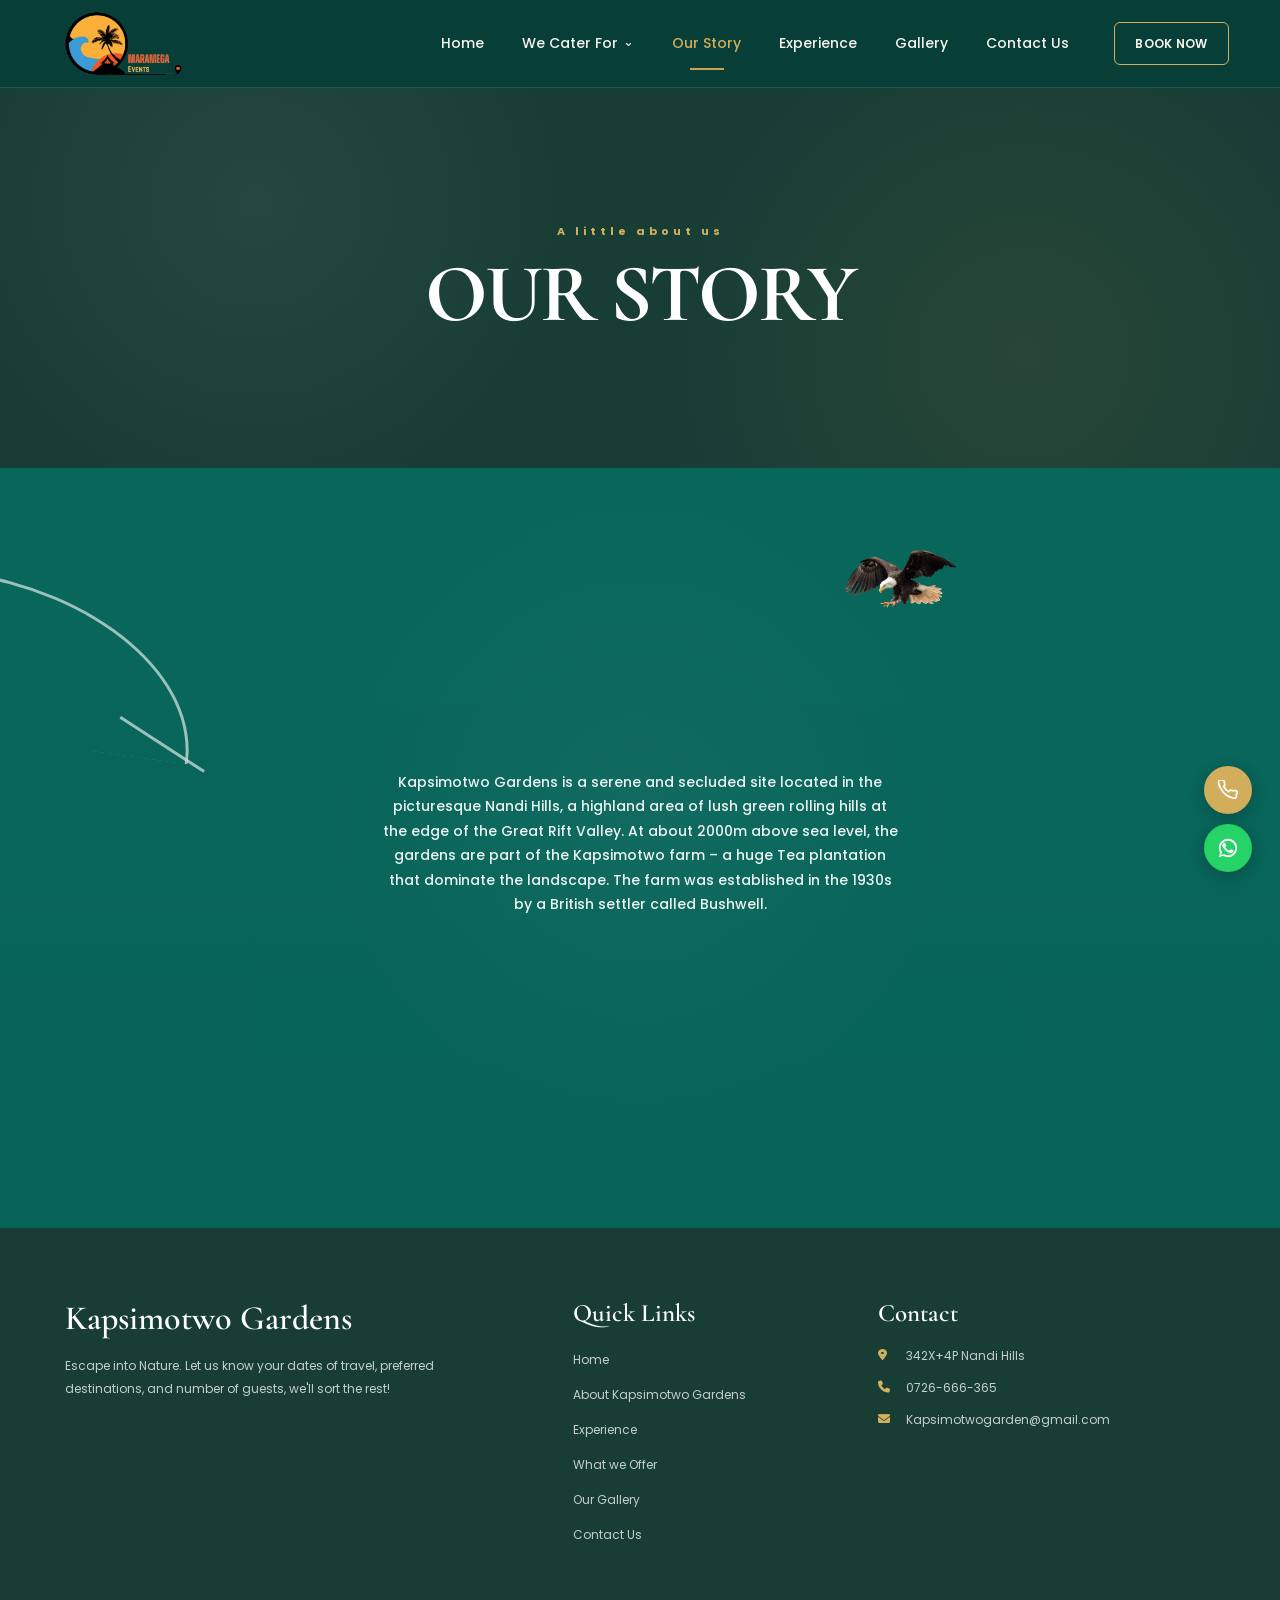
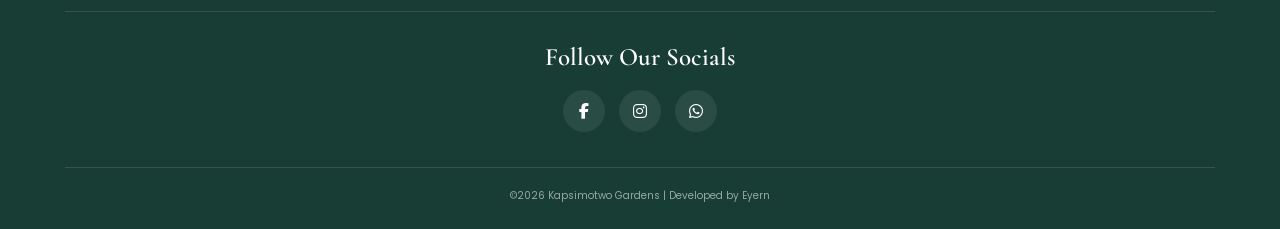
<file: about.html>
<!DOCTYPE html>
<html lang="en">

<head>
  <meta charset="UTF-8">
  <meta name="viewport" content="width=device-width, initial-scale=1.0">

  <title>Our Story | Kapsimotwo Gardens</title>

  <meta name="description" content="Hidden in gem in the serene Nandi Hills.">

  <!-- Google Fonts -->
  <link rel="preconnect" href="https://fonts.googleapis.com">
  <link rel="preconnect" href="https://fonts.gstatic.com" crossorigin>

  <link
    href="https://fonts.googleapis.com/css2?family=Cormorant+Garamond:ital,wght@0,400;0,500;0,600;0,700;1,400;1,500;1,600&family=Poppins:wght@300;400;500;600;700;800;900&display=swap"
    rel="stylesheet">

  <!-- Font Awesome -->
  <link rel="stylesheet" href="https://cdnjs.cloudflare.com/ajax/libs/font-awesome/6.5.2/css/all.min.css">
  <link rel="stylesheet" href="style.css">

  <style>
    * {
      margin: 0;
      padding: 0;
      box-sizing: border-box;
    }

    html {
      scroll-behavior: smooth;
    }

    body {
      min-height: 100vh;
      background: #f7f4ec;
      color: #173d35;
      font-family: "Poppins", sans-serif;
      overflow-x: hidden;
    }

    a {
      color: inherit;
      text-decoration: none;
    }

    img {
      max-width: 100%;
    }

    button {
      font-family: inherit;
    }

    /* =========================================================
   MAIN NAVBAR
   ========================================================= */

    .main-navbar {
      position: sticky;
      top: 0;
      left: 0;
      z-index: 1000;
      width: 100%;
      height: 88px;
      background: #073f38;
      border-bottom: 1px solid rgba(255, 255, 255, .12);
    }

    .nav-container {
      width: min(1380px, 92%);
      height: 100%;
      margin: 0 auto;
      display: flex;
      align-items: center;
      justify-content: space-between;
    }

    .nav-logo {
      display: flex;
      align-items: center;
      flex-shrink: 0;
      text-decoration: none;
    }

    .nav-logo img {
      display: block;
      width: 145px;
      height: auto;
      object-fit: contain;
    }

    .nav-links {
      height: 100%;
      margin-left: auto;
      margin-right: 45px;
      display: flex;
      align-items: center;
      gap: 38px;
    }

    .nav-link {
      position: relative;
      height: 100%;
      display: flex;
      align-items: center;
      gap: 5px;
      color: #f7f4ec;
      text-decoration: none;
      font-family: "Poppins", sans-serif;
      font-size: 14px;
      font-weight: 500;
      white-space: nowrap;
      transition: color .3s ease;
    }

    .nav-link::after {
      content: "";
      position: absolute;
      left: 50%;
      bottom: 17px;
      width: 0;
      height: 2px;
      background: #c9a34f;
      transform: translateX(-50%);
      transition: width .3s ease;
    }

    .nav-link:hover {
      color: #d2ae5c;
    }

    .nav-link:hover::after,
    .nav-link.active::after {
      width: 34px;
    }

    .nav-link.active {
      color: #d2ae5c;
    }

    /* =========================================================
   DROPDOWN
   ========================================================= */

    .nav-dropdown {
      position: relative;
      height: 100%;
      display: flex;
      align-items: center;
    }

    .nav-dropdown-toggle {
      cursor: pointer;
    }

    .nav-chevron {
      display: inline-block;
      margin-top: -3px;
      font-size: 13px;
      transition: transform .3s ease;
    }

    .nav-dropdown:hover .nav-chevron {
      transform: rotate(180deg);
    }

    .nav-dropdown-menu {
      position: absolute;
      top: calc(100% - 1px);
      left: 50%;
      width: 190px;
      padding: 10px;
      background: #073f38;
      border: 1px solid rgba(201, 163, 79, .35);
      box-shadow: 0 15px 35px rgba(0, 0, 0, .2);
      opacity: 0;
      visibility: hidden;
      transform: translate(-50%, 10px);
      transition:
        opacity .3s ease,
        transform .3s ease,
        visibility .3s ease;
    }

    .nav-dropdown:hover .nav-dropdown-menu {
      opacity: 1;
      visibility: visible;
      transform: translate(-50%, 0);
    }

    .nav-dropdown-menu a {
      display: block;
      padding: 11px 14px;
      color: #f7f4ec;
      text-decoration: none;
      font-family: "Poppins", sans-serif;
      font-size: 12px;
      transition:
        background .3s ease,
        color .3s ease;
    }

    .nav-dropdown-menu a:hover {
      background: rgba(201, 163, 79, .12);
      color: #d2ae5c;
    }

    /* =========================================================
   BOOK NOW
   ========================================================= */

    .nav-book-btn {
      display: flex;
      align-items: center;
      justify-content: center;
      min-width: 108px;
      height: 43px;
      padding: 0 20px;
      border: 1px solid #d0ae5b;
      border-radius: 6px;
      color: #f7f4ec;
      text-decoration: none;
      font-family: "Poppins", sans-serif;
      font-size: 12px;
      font-weight: 600;
      letter-spacing: .3px;
      transition:
        background .3s ease,
        color .3s ease,
        transform .3s ease;
    }

    .nav-book-btn:hover {
      background: #d0ae5b;
      color: #073f38;
      transform: translateY(-2px);
    }

    /* =========================================================
   MOBILE MENU BUTTON
   ========================================================= */

    .nav-menu-btn {
      display: none;
      width: 42px;
      height: 42px;
      padding: 0;
      border: 1px solid rgba(208, 174, 91, .7);
      border-radius: 5px;
      background: transparent;
      cursor: pointer;
      flex-direction: column;
      align-items: center;
      justify-content: center;
      gap: 5px;
    }

    .nav-menu-btn span {
      display: block;
      width: 19px;
      height: 2px;
      background: #d0ae5b;
      transition:
        transform .3s ease,
        opacity .3s ease;
    }

    .nav-menu-btn.active span:nth-child(1) {
      transform: translateY(7px) rotate(45deg);
    }

    .nav-menu-btn.active span:nth-child(2) {
      opacity: 0;
    }

    .nav-menu-btn.active span:nth-child(3) {
      transform: translateY(-7px) rotate(-45deg);
    }

    /* =========================================================
   MOBILE NAVBAR — MATCHES INDEX.HTML
   ========================================================= */

    @media(max-width:900px) {

      .main-navbar {
        height: 76px;
      }

      .nav-container {
        width: 90%;
        height: 100%;
      }

      .nav-logo {
        display: flex;
        align-items: center;
        height: 100%;
        flex-shrink: 0;
      }

      .nav-logo img {
        display: block;
        width: 150px;
        height: auto;
        object-fit: contain;
      }

      .nav-links {
        position: absolute;
        top: 76px;
        left: 0;
        width: 100%;
        height: auto;
        margin: 0;
        padding: 20px 6%;
        display: flex;
        flex-direction: column;
        align-items: flex-start;
        gap: 0;
        background: #073f38;
        border-top: 1px solid rgba(255, 255, 255, .1);
        box-shadow: 0 15px 30px rgba(0, 0, 0, .18);

        opacity: 0;
        visibility: hidden;
        transform: translateY(-15px);

        transition:
          opacity .3s ease,
          transform .3s ease,
          visibility .3s ease;
      }

      .nav-links.open {
        opacity: 1;
        visibility: visible;
        transform: translateY(0);
      }

      .nav-link {
        width: 100%;
        height: 50px;
        display: flex;
        align-items: center;
        justify-content: flex-start;
      }

      .nav-link::after {
        display: none;
      }

      .nav-dropdown {
        width: 100%;
        height: auto;
        display: block;
      }

      .nav-dropdown-toggle {
        width: 100%;
        height: 50px;
        display: flex;
        align-items: center;
        justify-content: flex-start;
      }

      .nav-dropdown-menu {
        position: static;
        width: 100%;
        max-height: 0;
        margin: 0;
        padding: 0;

        display: flex;
        flex-direction: column;
        align-items: flex-start;

        overflow: hidden;

        background: transparent;
        border: 0;
        box-shadow: none;

        opacity: 0;
        visibility: hidden;
        pointer-events: none;

        transform: translateY(-6px);

        transition:
          max-height .38s cubic-bezier(.22, 1, .36, 1),
          padding .38s cubic-bezier(.22, 1, .36, 1),
          opacity .22s ease,
          transform .38s cubic-bezier(.22, 1, .36, 1),
          visibility .38s ease;
      }

      .nav-dropdown.open .nav-dropdown-menu {
        max-height: 350px;
        padding: 8px 0 12px;

        opacity: 1;
        visibility: visible;
        pointer-events: auto;

        transform: translateY(0);
      }

      .nav-dropdown.open .nav-chevron {
        transform: rotate(180deg);
      }

      .nav-dropdown-menu a {
        width: 100%;
        min-height: 42px;
        padding: 9px 18px;

        display: flex;
        align-items: center;
        justify-content: flex-start;

        color: rgba(247, 244, 236, .8);

        font-family: "Poppins", sans-serif;
        font-size: 13px;
        font-weight: 500;
        line-height: 1.4;

        text-decoration: none;
      }

      .nav-dropdown-menu a::after {
        display: none;
      }

      .nav-dropdown-menu a:hover {
        background: transparent;
        color: #d2ae5c;
      }

      .nav-book-btn {
        display: none;
      }

      .nav-menu-btn {
        display: flex;
      }

    }

    @media(max-width:480px) {

      .main-navbar {
        height: 70px;
      }

      .nav-links {
        top: 70px;
      }

      .nav-logo img {
        width: 140px;
      }

      .nav-menu-btn {
        width: 39px;
        height: 39px;
      }

    }

    /* =========================================================
   SMALL MOBILE
   ========================================================= */

    @media(max-width:480px) {

      .main-navbar {
        height: 70px;
      }

      .nav-links {
        top: 70px;
      }

      .nav-logo-text {
        font-size: 24px;
      }

      .nav-menu-btn {
        width: 39px;
        height: 39px;
      }
    }

    /* =========================================================
       PAGE HEADER
       ========================================================= */

    .gallery-hero {
      position: relative;
      width: 100%;
      min-height: 380px;
      display: flex;
      align-items: center;
      justify-content: center;
      text-align: center;
      padding: 80px 20px;
      overflow: hidden;
      background: #173d35;
    }

    .gallery-hero::before {
      content: "";
      position: absolute;
      inset: 0;
      background:
        radial-gradient(circle at 20% 30%,
          rgba(255, 255, 255, .06),
          transparent 30%),
        radial-gradient(circle at 80% 70%,
          rgba(185, 151, 69, .10),
          transparent 35%);
      pointer-events: none;
    }

    .gallery-hero-content {
      position: relative;
      z-index: 2;
      width: min(850px, 90%);
    }

    .gallery-eyebrow {
      display: block;
      margin-bottom: 16px;
      font-size: 11px;
      font-weight: 700;
      letter-spacing: 4px;
      color: #d2b15e;
    }

    .gallery-page-title {
      margin: 0;
      font-size: clamp(48px, 7vw, 82px);
      line-height: .95;
      font-weight: 900;
      letter-spacing: -3px;
      text-transform: uppercase;
      color: #fff;
    }

    .gallery-page-subtitle {
      margin: 18px 0 12px;
      font-family: "Cormorant Garamond", serif;
      font-size: 38px;
      line-height: 1;
      font-style: italic;
      font-weight: 600;
      color: #d2b15e;
    }

    .gallery-page-description {
      width: min(600px, 100%);
      margin: 0 auto;
      font-size: 13px;
      line-height: 1.8;
      color: rgba(255, 255, 255, .82);
    }

    /* =========================================================
       GALLERY CONTENT
       ========================================================= */

    .gallery-main {
      width: 100%;
      padding: 90px 0 110px;
      background: #f7f4ec;
    }

    .gallery-intro {
      width: min(850px, 90%);
      margin: 0 auto 50px;
      text-align: center;
    }

    .gallery-intro-label {
      display: block;
      margin-bottom: 12px;
      font-size: 10px;
      font-weight: 700;
      letter-spacing: 3px;
      color: #b99745;
    }

    .gallery-intro-title {
      margin: 0;
      font-size: clamp(35px, 4vw, 54px);
      line-height: 1;
      font-weight: 800;
      letter-spacing: -1.5px;
      text-transform: uppercase;
      color: #173d35;
    }

    .gallery-intro-subtitle {
      margin: 12px 0 0;
      font-family: "Cormorant Garamond", serif;
      font-size: 32px;
      font-style: italic;
      font-weight: 600;
      color: #b99745;
    }

    /* =========================================================
       GALLERY GRID
       ========================================================= */

    .gallery-grid {
      width: min(1250px, 92%);
      margin: 0 auto;
      display: grid;
      grid-template-columns: 1fr 1.25fr 1fr;
      grid-template-rows: 300px 300px 300px;
      gap: 18px;
    }

    .gallery-card {
      position: relative;
      min-width: 0;
      min-height: 0;
      overflow: hidden;
      border-radius: 10px;
      background: #dedbd2;
      cursor: pointer;
      box-shadow: 0 8px 25px rgba(23, 61, 53, .08);
    }

    .gallery-card:nth-child(1) {
      grid-column: 1;
      grid-row: 1;
    }

    .gallery-card:nth-child(2) {
      grid-column: 2;
      grid-row: 1 / span 2;
    }

    .gallery-card:nth-child(3) {
      grid-column: 3;
      grid-row: 1;
    }

    .gallery-card:nth-child(4) {
      grid-column: 1;
      grid-row: 2;
    }

    .gallery-card:nth-child(5) {
      grid-column: 3;
      grid-row: 2;
    }

    .gallery-card:nth-child(6) {
      grid-column: 1;
      grid-row: 3;
    }

    .gallery-card:nth-child(7) {
      grid-column: 2;
      grid-row: 3;
    }

    .gallery-card:nth-child(8) {
      grid-column: 3;
      grid-row: 3;
    }

    .gallery-card:nth-child(9) {
      grid-column: 1 / span 2;
      grid-row: 4;
    }

    .gallery-card:nth-child(10) {
      grid-column: 3;
      grid-row: 4;
    }

    .gallery-card img {
      width: 100%;
      height: 100%;
      display: block;
      object-fit: cover;
      transition:
        transform .8s cubic-bezier(.22, 1, .36, 1);
    }

    .gallery-card:hover img {
      transform: scale(1.06);
    }

    .gallery-card::after {
      content: "";
      position: absolute;
      inset: 0;
      background: linear-gradient(to top,
          rgba(0, 0, 0, .70) 0%,
          rgba(0, 0, 0, .18) 45%,
          transparent 72%);
      pointer-events: none;
    }

    .gallery-card-content {
      position: absolute;
      left: 24px;
      right: 20px;
      bottom: 22px;
      z-index: 2;
    }

    .gallery-card-number {
      display: block;
      margin-bottom: 5px;
      font-size: 8px;
      font-weight: 600;
      letter-spacing: 3px;
      color: #d8b764;
    }

    .gallery-card-title {
      margin: 0;
      font-family: "Cormorant Garamond", serif;
      font-size: 32px;
      line-height: 1;
      font-style: italic;
      font-weight: 600;
      color: #fff;
    }

    /* =========================================================
       GALLERY FOOTER BUTTON
       ========================================================= */

    .gallery-back-wrap {
      display: flex;
      justify-content: center;
      margin-top: 50px;
    }

    .gallery-back-btn {
      display: inline-flex;
      align-items: center;
      justify-content: center;
      gap: 9px;
      padding: 13px 25px;
      border: 1px solid #173d35;
      border-radius: 30px;
      background: #173d35;
      color: #fff;
      font-size: 11px;
      font-weight: 600;
      transition:
        background .3s ease,
        border-color .3s ease,
        transform .3s ease;
    }

    .gallery-back-btn:hover {
      background: #b99745;
      border-color: #b99745;
      transform: translateY(-2px);
    }

    /* =========================================================
       WHATSAPP
       ========================================================= */

    .gallery-whatsapp {
      position: fixed;
      right: 24px;
      bottom: 24px;
      z-index: 900;
      width: 52px;
      height: 52px;
      border-radius: 50%;
      display: flex;
      align-items: center;
      justify-content: center;
      background: #25d366;
      color: #fff;
      font-size: 25px;
      box-shadow: 0 8px 25px rgba(0, 0, 0, .20);
      transition:
        transform .3s ease,
        box-shadow .3s ease;
    }

    .gallery-whatsapp:hover {
      transform: translateY(-4px);
      box-shadow: 0 12px 30px rgba(0, 0, 0, .25);
    }

    /* =========================================================
       FOOTER
       ========================================================= */

    .gallery-footer {
      background: #173d35;
      color: #fff;
      padding: 70px 0 25px;
    }

    .gallery-footer-container {
      width: min(1150px, 90%);
      margin: 0 auto;
    }

    .gallery-footer-top {
      display: grid;
      grid-template-columns: 1.3fr .7fr 1fr;
      gap: 70px;
    }

    .gallery-footer-about h2 {
      margin-bottom: 16px;
      font-family: "Cormorant Garamond", serif;
      font-size: 34px;
      font-weight: 600;
    }

    .gallery-footer-about p {
      max-width: 450px;
      font-size: 12px;
      line-height: 1.9;
      color: rgba(255, 255, 255, .75);
    }

    .gallery-footer h3 {
      margin-bottom: 18px;
      font-family: "Cormorant Garamond", serif;
      font-size: 25px;
      font-weight: 600;
    }

    .gallery-footer-links ul {
      list-style: none;
    }

    .gallery-footer-links li {
      margin-bottom: 10px;
    }

    .gallery-footer-links a {
      font-size: 12px;
      color: rgba(255, 255, 255, .75);
      transition: color .3s ease;
    }

    .gallery-footer-links a:hover {
      color: #d2b15e;
    }

    .gallery-footer-contact p {
      display: flex;
      align-items: flex-start;
      gap: 12px;
      margin-bottom: 13px;
      font-size: 12px;
      line-height: 1.6;
      color: rgba(255, 255, 255, .75);
    }

    .gallery-footer-contact i {
      width: 16px;
      margin-top: 3px;
      color: #d2b15e;
    }

    .gallery-footer-social {
      margin-top: 55px;
      padding-top: 30px;
      border-top: 1px solid rgba(255, 255, 255, .12);
      text-align: center;
    }

    .gallery-footer-social h3 {
      margin-bottom: 18px;
    }

    .gallery-social-icons {
      display: flex;
      justify-content: center;
      gap: 14px;
    }

    .gallery-social-icons a {
      width: 42px;
      height: 42px;
      border-radius: 50%;
      display: flex;
      align-items: center;
      justify-content: center;
      background: rgba(255, 255, 255, .08);
      color: #fff;
      transition:
        background .3s ease,
        transform .3s ease;
    }

    .gallery-social-icons a:hover {
      background: #b99745;
      transform: translateY(-3px);
    }

    .gallery-footer-bottom {
      margin-top: 35px;
      padding-top: 20px;
      border-top: 1px solid rgba(255, 255, 255, .12);
      text-align: center;
    }

    .gallery-footer-bottom p {
      font-size: 10px;
      color: rgba(255, 255, 255, .55);
    }

    /* =========================================================
       TABLET
       ========================================================= */

    @media(max-width:900px) {

      .gallery-navbar {
        height: 74px;
        padding: 0 5%;
      }

      .gallery-nav-links {
        display: none;
      }

      .gallery-hamburger {
        display: flex;
      }

      .gallery-mobile-menu {
        top: 74px;
        height: calc(100vh - 74px);
      }

      .gallery-hero {
        min-height: 340px;
        padding: 70px 20px;
      }

      .gallery-page-title {
        font-size: 58px;
        letter-spacing: -2px;
      }

      .gallery-page-subtitle {
        font-size: 32px;
      }

      .gallery-grid {
        width: 92%;
        grid-template-columns: 1fr 1.15fr;
        grid-template-rows: 280px 280px 280px 280px 280px;
        gap: 15px;
      }

      .gallery-card:nth-child(1) {
        grid-column: 1;
        grid-row: 1;
      }

      .gallery-card:nth-child(2) {
        grid-column: 2;
        grid-row: 1 / span 2;
      }

      .gallery-card:nth-child(3) {
        grid-column: 1;
        grid-row: 2;
      }

      .gallery-card:nth-child(4) {
        grid-column: 1;
        grid-row: 3;
      }

      .gallery-card:nth-child(5) {
        grid-column: 2;
        grid-row: 3;
      }

      .gallery-card:nth-child(6) {
        grid-column: 1;
        grid-row: 4;
      }

      .gallery-card:nth-child(7) {
        grid-column: 2;
        grid-row: 4;
      }

      .gallery-card:nth-child(8) {
        grid-column: 1;
        grid-row: 5;
      }

      .gallery-card:nth-child(9) {
        grid-column: 2;
        grid-row: 5;
      }

      .gallery-card:nth-child(10) {
        grid-column: 1 / span 2;
        grid-row: 6;
      }

      .gallery-footer-top {
        grid-template-columns: 1fr 1fr;
        gap: 45px;
      }

      .gallery-footer-about {
        grid-column: 1 / span 2;
      }
    }

    /* =========================================================
       MOBILE
       ========================================================= */

    @media(max-width:600px) {

      .gallery-navbar {
        height: 70px;
      }

      .gallery-logo {
        font-size: 27px;
      }

      .gallery-mobile-menu {
        top: 70px;
        height: calc(100vh - 70px);
      }

      .gallery-hero {
        min-height: 310px;
        padding: 60px 20px;
      }

      .gallery-eyebrow {
        font-size: 9px;
        letter-spacing: 3px;
      }

      .gallery-page-title {
        font-size: 42px;
        line-height: .98;
        letter-spacing: -1px;
      }

      .gallery-page-subtitle {
        margin-top: 14px;
        font-size: 28px;
      }

      .gallery-page-description {
        font-size: 11px;
        line-height: 1.7;
      }

      .gallery-main {
        padding: 65px 0 75px;
      }

      .gallery-intro {
        width: 90%;
        margin-bottom: 35px;
      }

      .gallery-intro-label {
        font-size: 8px;
        letter-spacing: 2.5px;
      }

      .gallery-intro-title {
        font-size: 34px;
        letter-spacing: -1px;
      }

      .gallery-intro-subtitle {
        font-size: 27px;
      }

      /*
       * Mobile gallery:
       * two columns with a larger featured image
       */

      .gallery-grid {
        width: 92%;
        grid-template-columns: 1fr 1fr;
        grid-template-rows: 220px 300px 220px 220px 300px 220px;
        gap: 10px;
      }

      .gallery-card:nth-child(1) {
        grid-column: 1;
        grid-row: 1;
      }

      .gallery-card:nth-child(2) {
        grid-column: 2;
        grid-row: 1 / span 2;
      }

      .gallery-card:nth-child(3) {
        grid-column: 1;
        grid-row: 2;
      }

      .gallery-card:nth-child(4) {
        grid-column: 1;
        grid-row: 3;
      }

      .gallery-card:nth-child(5) {
        grid-column: 2;
        grid-row: 3;
      }

      .gallery-card:nth-child(6) {
        grid-column: 1 / span 2;
        grid-row: 4;
      }

      .gallery-card:nth-child(7) {
        grid-column: 1;
        grid-row: 5;
      }

      .gallery-card:nth-child(8) {
        grid-column: 2;
        grid-row: 5;
      }

      .gallery-card:nth-child(9) {
        grid-column: 1;
        grid-row: 6;
      }

      .gallery-card:nth-child(10) {
        grid-column: 2;
        grid-row: 6;
      }

      .gallery-card {
        border-radius: 7px;
      }

      .gallery-card-content {
        left: 15px;
        right: 12px;
        bottom: 15px;
      }

      .gallery-card-number {
        margin-bottom: 4px;
        font-size: 7px;
        letter-spacing: 2px;
      }

      .gallery-card-title {
        font-size: 25px;
      }

      .gallery-whatsapp {
        right: 18px;
        bottom: 18px;
        width: 48px;
        height: 48px;
        font-size: 22px;
      }

      .gallery-footer {
        padding: 60px 0 22px;
      }

      .gallery-footer-top {
        grid-template-columns: 1fr;
        gap: 35px;
      }

      .gallery-footer-about {
        grid-column: auto;
      }

      .gallery-footer-about h2 {
        font-size: 30px;
      }

      .gallery-footer-social {
        margin-top: 40px;
      }
    }

    /* =========================================================
       SMALL MOBILE
       ========================================================= */

    @media(max-width:400px) {

      .gallery-page-title {
        font-size: 37px;
      }

      .gallery-page-subtitle {
        font-size: 25px;
      }

      .gallery-intro-title {
        font-size: 30px;
      }

      .gallery-grid {
        grid-template-rows: 200px 270px 200px 200px 270px 200px;
      }

      .gallery-card-title {
        font-size: 22px;
      }
    }
  </style>
</head>

<body>

  <!-- =========================================================
     MAIN NAVBAR
     ========================================================= -->

  <!-- ================= NAVBAR ================= -->
  <nav class="main-navbar" id="mainNavbar">
    <div class="nav-container">

      <a href="index.html" class="nav-logo">
        <img src="images/marameg-log.png" alt="Kapsimotwo Gardens">
      </a>

      <div class="nav-links" id="navLinks">

        <a href="index.html" class="nav-link">Home</a>

        <div class="nav-dropdown" id="navDropdown">
          <a href="packages.html" class="nav-link nav-dropdown-toggle">
            We Cater For
            <span class="nav-chevron">⌄</span>
          </a>

          <div class="nav-dropdown-menu">
            <a href="packages.html">Weddings</a>
            <a href="packages.html">Pre-Weddings</a>
            <a href="packages.html">Birthday Parties</a>
            <a href="packages.html">Conference Meetings</a>
            <a href="packages.html">Family Events</a>
            <a href="packages.html">& More</a>
          </div>
        </div>

        <a href="about.html" class="nav-link active">Our Story</a>

        <a href="index.html#experience" class="nav-link">Experience</a>
        <a href="gallery.html" class="nav-link">Gallery</a>
        <a href="contact.html" class="nav-link">Contact Us</a>

      </div>

      <a href="https://wa.me/254726666365?text=Hello%20I'm%20from%20Kapsimotwo%20Gardens%20website,%20I%20would%20like%20to%20book%20a%20spot."
        target="_blank" rel="noopener noreferrer" class="nav-book-btn">
        BOOK NOW
      </a>

      <button class="nav-menu-btn" id="navMenuBtn" type="button" aria-label="Open navigation menu"
        aria-expanded="false">
        <span></span>
        <span></span>
        <span></span>
      </button>

    </div>
  </nav>
  <!-- =======================================================
       GALLERY HERO
       ======================================================= -->

  <header class="gallery-hero">

    <div class="gallery-hero-content">

      <span class="gallery-eyebrow">
        A little about us
      </span>

      <h1 class="gallery-page-title">
        Our story
      </h1>
      


    </div>

  </header>

  <!-- ================= ABOUT ================= -->
  <section id="about" class="about-section">
    <div class="about-decoration about-leaf"></div>

    <div class="about-bird">
      <img src="images/eagle.png" alt="" aria-hidden="true">
    </div>

    <div class="about-content">

      <p class="about-description">
        Kapsimotwo Gardens is a serene and secluded site located in the picturesque Nandi Hills, a highland area of lush
      green rolling hills at the edge of the Great Rift Valley. At about 2000m above sea level, the gardens are part of
      the Kapsimotwo farm – a huge Tea plantation that dominate the landscape. The farm was established in the 1930s by
      a British settler called Bushwell.

      </p>
    </div>
  </section>


  <!-- =======================================================
       FOOTER
       ======================================================= -->

  <footer class="gallery-footer">

    <div class="gallery-footer-container">

      <div class="gallery-footer-top">

        <div class="gallery-footer-about">

          <h2>Kapsimotwo Gardens</h2>

          <p>
            Escape into Nature.
            Let us know your dates of travel, preferred destinations, and number of guests, we'll sort the
            rest!
          </p>

        </div>

        <div class="gallery-footer-links">

          <h3>Quick Links</h3>

          <ul>
            <li><a href="index.html#hero">Home</a></li>
            <li><a href="about.html">About Kapsimotwo Gardens</a></li>
            <li><a href="index.html#experience">Experience</a></li>
            <li><a href="packages.html">What we Offer</a></li>
            <li><a href="gallery.html">Our Gallery</a></li>
            <li><a href="index.html#contact">Contact Us</a></li>
          </ul>

        </div>

        <div class="gallery-footer-contact">

          <h3>Contact</h3>

          <p>
            <i class="fas fa-location-dot"></i>
            <span>342X+4P Nandi Hills</span>
          </p>

          <p>
            <i class="fas fa-phone"></i>
            <span>0726-666-365</span>
          </p>

          <p>
            <i class="fas fa-envelope"></i>
            <span>Kapsimotwogarden@gmail.com</span>
          </p>



        </div>


      </div>

      <div class="gallery-footer-social">

        <h3>Follow Our Socials</h3>

        <div class="gallery-social-icons">

          <a href="https://www.facebook.com/Kapsimotwogarden/" target="_blank" rel="noopener noreferrer"
            aria-label="Facebook">
            <i class="fab fa-facebook-f"></i>
          </a>

          <a href="https://www.instagram.com/Kapsimotwogardens/" target="_blank" rel="noopener noreferrer"
            aria-label="Instagram">
            <i class="fab fa-instagram"></i>
          </a>

          <a href="https://wa.me/254726666365?text=Hello%20I'm%20from%20Kapsimotwo%20Gardens%20website,%20I%20would%20like%20to%20book%20a%20spot."
            target="_blank" rel="noopener noreferrer" aria-label="WhatsApp">
            <i class="fab fa-whatsapp"></i>
          </a>

        </div>

      </div>

      <div class="gallery-footer-bottom">

        <p>
          ©2026 Kapsimotwo Gardens | Developed by Eyern
        </p>

      </div>

    </div>

  </footer>
  <!-- FLOATING ACTIONS -->
  <div class="fl-a">
    <a href="tel:+254726666365" class="flb cl" title="Call 0726-666-365">
      <svg width="20" height="20" viewBox="0 0 24 24" fill="none" stroke="#fff" stroke-width="2">
        <path
          d="M22 16.92v3a2 2 0 01-2.18 2 19.79 19.79 0 01-8.63-3.07A19.5 19.5 0 013.43 10.34 19.79 19.79 0 01.36 1.75 2 2 0 012.34 0h3a2 2 0 012 1.72 12.84 12.84 0 00.7 2.81 2 2 0 01-.45 2.11L6.91 8.1a16 16 0 006 6l1.27-1.27a2 2 0 012.11-.45 12.84 12.84 0 002.81.7A2 2 0 0122 16.92z" />
      </svg>
    </a>
    <a href="https://wa.me/254726666365?text=Hello%20I'm%20from%20Kapsimotwo%20Gardens%20website,%20I%20would%20like%20to%20book%20a%20spot."
      target="_blank" class="flb wa" title="WhatsApp 0726-666-365">
      <svg width="22" height="22" viewBox="0 0 24 24" fill="#fff">
        <path
          d="M17.472 14.382c-.297-.149-1.758-.867-2.03-.967-.273-.099-.471-.148-.67.15-.197.297-.767.966-.94 1.164-.173.199-.347.223-.644.075-.297-.15-1.255-.463-2.39-1.475-.883-.788-1.48-1.761-1.653-2.059-.173-.297-.018-.458.13-.606.134-.133.298-.347.446-.52.149-.174.198-.298.298-.497.099-.198.05-.371-.025-.52-.075-.149-.669-1.612-.916-2.207-.242-.579-.487-.5-.669-.51-.173-.008-.371-.01-.57-.01-.198 0-.52.074-.792.372-.272.297-1.04 1.016-1.04 2.479 0 1.462 1.065 2.875 1.213 3.074.149.198 2.096 3.2 5.077 4.487.709.306 1.262.489 1.694.625.712.227 1.36.195 1.871.118.571-.085 1.758-.719 2.006-1.413.248-.694.248-1.289.173-1.413-.074-.124-.272-.198-.57-.347z" />
        <path
          d="M11.999 2C6.477 2 2 6.477 2 12c0 1.89.525 3.66 1.438 5.168L2 22l4.868-1.426A9.945 9.945 0 0012 22c5.523 0 10-4.477 10-10S17.522 2 11.999 2zm0 18a7.95 7.95 0 01-4.071-1.118l-.291-.173-3.018.883.849-3.1-.19-.309A7.977 7.977 0 014 12c0-4.411 3.589-8 8-8s8 3.589 8 8-3.589 8-8 8z" />
      </svg>
    </a>
  </div>

  <!-- =========================================================
     NAVBAR JAVASCRIPT
     ========================================================= -->

  <script>
    document.addEventListener("DOMContentLoaded", () => {
      const navMenuBtn = document.getElementById("navMenuBtn");
      const navLinks = document.getElementById("navLinks");
      const navDropdown = document.getElementById("navDropdown");
      const dropdownToggle = document.querySelector(".nav-dropdown-toggle");

      /* =========================================================
         MOBILE MENU
         ========================================================= */

      if (navMenuBtn && navLinks) {
        navMenuBtn.addEventListener("click", () => {
          const isOpen = navLinks.classList.toggle("open");

          navMenuBtn.classList.toggle("active", isOpen);
          navMenuBtn.setAttribute("aria-expanded", String(isOpen));
        });
      }

      /* =========================================================
         MOBILE ROOMS DROPDOWN
         ========================================================= */

      if (dropdownToggle && navDropdown) {
        dropdownToggle.addEventListener("click", (event) => {
          if (window.innerWidth <= 900) {
            event.preventDefault();

            navDropdown.classList.toggle("open");
          }
        });
      }

      /* =========================================================
         CLOSE MENU AFTER CLICKING LINK
         ========================================================= */

      if (navLinks) {
        navLinks.querySelectorAll("a").forEach((link) => {
          link.addEventListener("click", () => {
            if (
              window.innerWidth <= 900 &&
              link.classList.contains("nav-dropdown-toggle")
            ) {
              return;
            }

            navLinks.classList.remove("open");
            navMenuBtn?.classList.remove("active");
            navMenuBtn?.setAttribute("aria-expanded", "false");
            navDropdown?.classList.remove("open");
          });
        });
      }

      /* =========================================================
         CLOSE MENU WHEN CLICKING OUTSIDE
         ========================================================= */

      document.addEventListener("click", (event) => {
        const clickedInsideNavbar = event.target.closest(".main-navbar");

        if (!clickedInsideNavbar) {
          navLinks?.classList.remove("open");
          navMenuBtn?.classList.remove("active");
          navMenuBtn?.setAttribute("aria-expanded", "false");
          navDropdown?.classList.remove("open");
        }
      });

      /* =========================================================
         RESET NAVBAR AFTER RESIZE
         ========================================================= */

      window.addEventListener("resize", () => {
        if (window.innerWidth > 900) {
          navLinks?.classList.remove("open");
          navMenuBtn?.classList.remove("active");
          navMenuBtn?.setAttribute("aria-expanded", "false");
          navDropdown?.classList.remove("open");
        }
      });
    });
  </script>

</body>

</html>
</file>
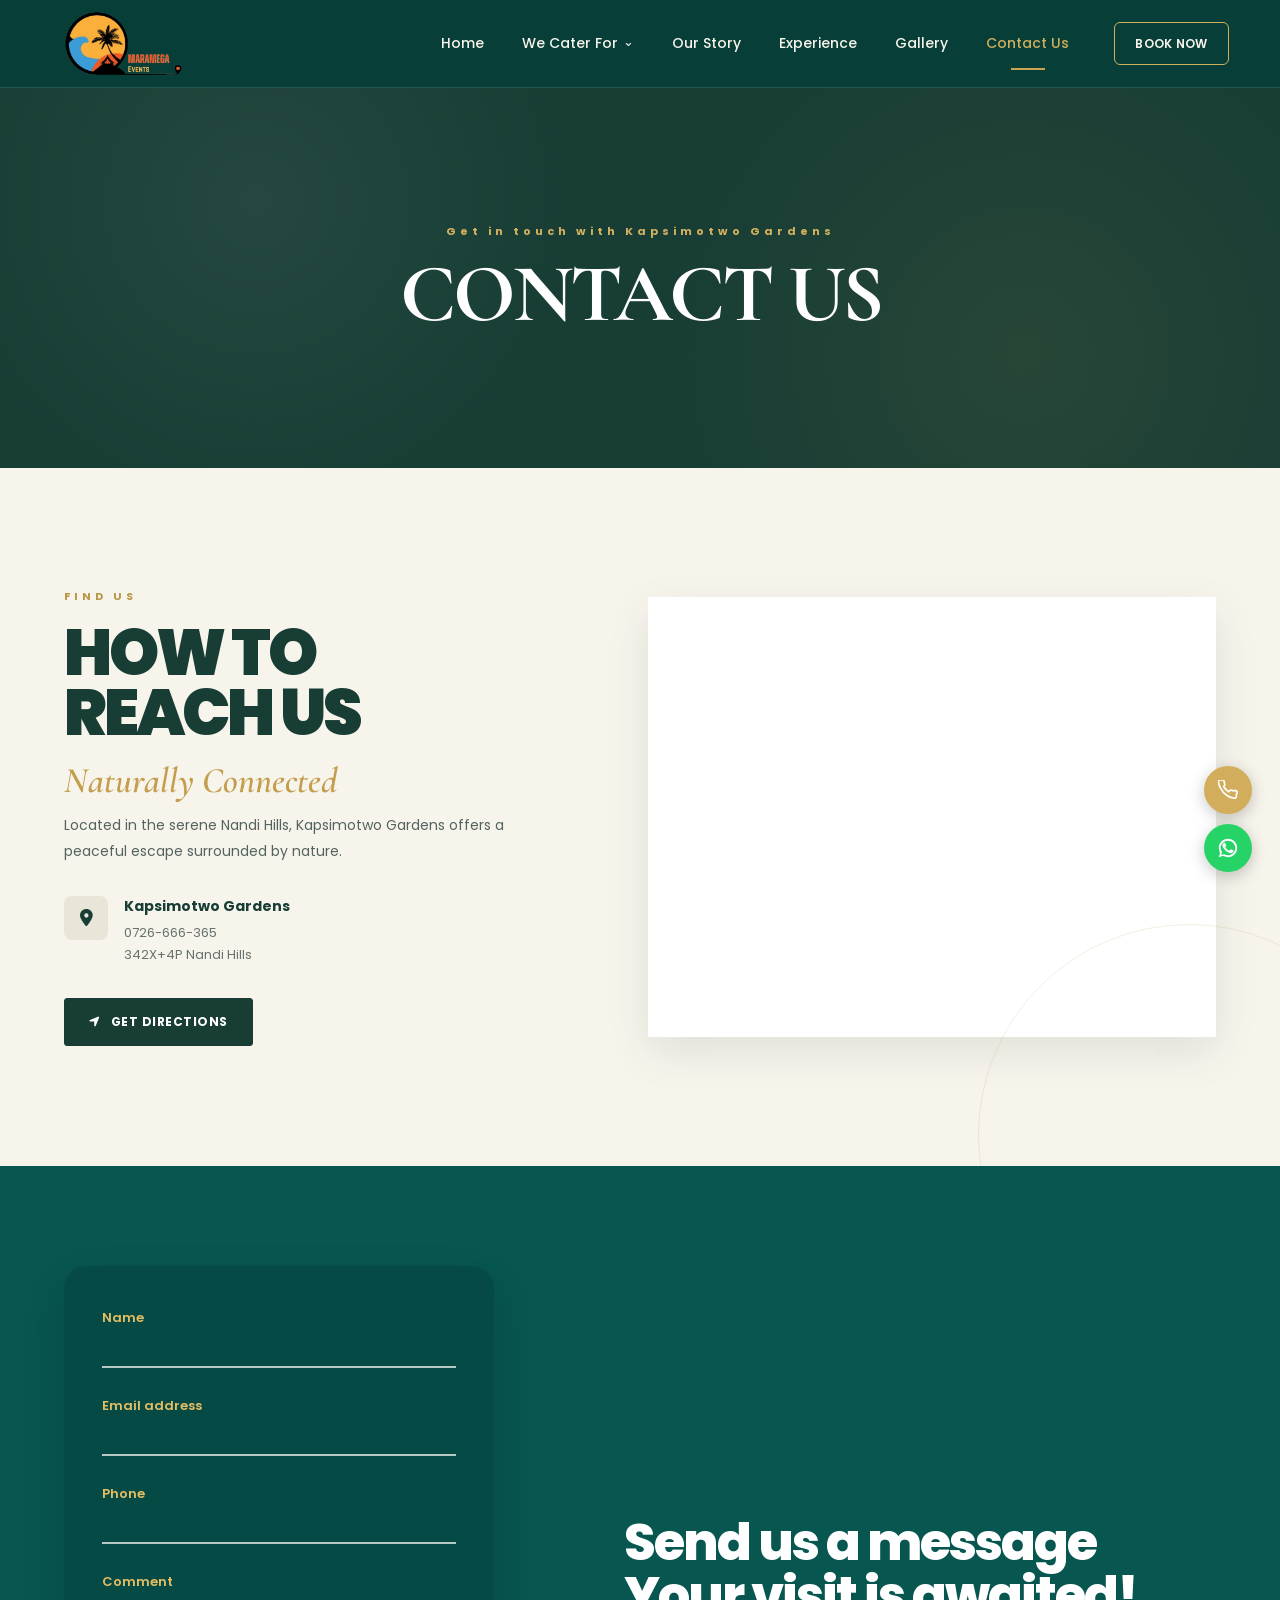
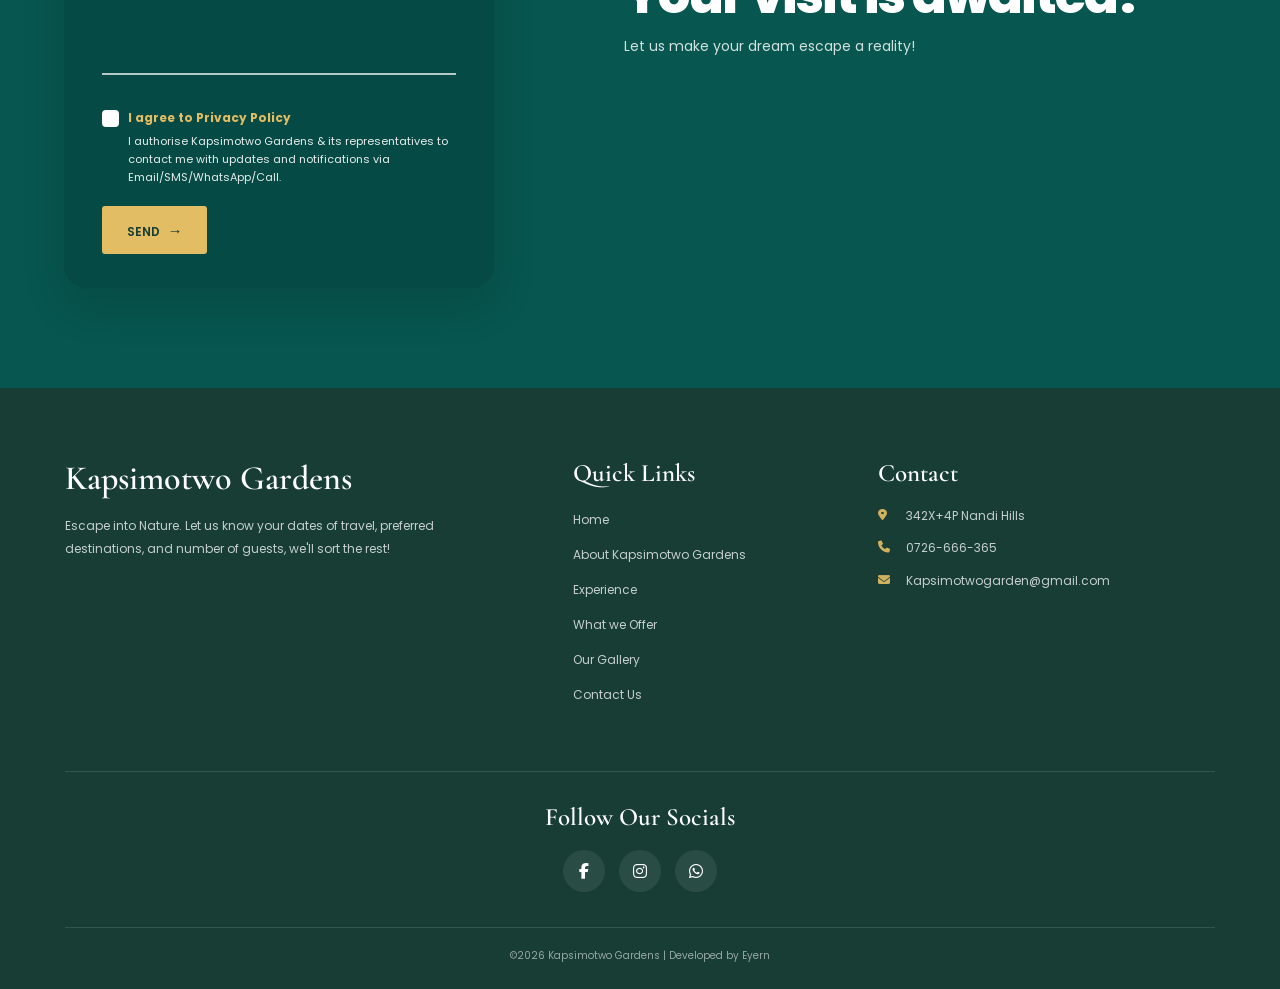
<file: contact.html>
<!DOCTYPE html>
<html lang="en">

<head>
    <meta charset="UTF-8">
    <meta name="viewport" content="width=device-width, initial-scale=1.0">

    <title>Contact Us | Kapsimotwo Gardens</title>

    <meta name="description" content="Hidden in gem in the serene Nandi Hills.">

    <!-- Google Fonts -->
    <link rel="preconnect" href="https://fonts.googleapis.com">
    <link rel="preconnect" href="https://fonts.gstatic.com" crossorigin>

    <link
        href="https://fonts.googleapis.com/css2?family=Cormorant+Garamond:ital,wght@0,400;0,500;0,600;0,700;1,400;1,500;1,600&family=Poppins:wght@300;400;500;600;700;800;900&display=swap"
        rel="stylesheet">

    <!-- Font Awesome -->
    <link rel="stylesheet" href="https://cdnjs.cloudflare.com/ajax/libs/font-awesome/6.5.2/css/all.min.css">
    <link rel="stylesheet" href="style.css">

    <style>
        * {
            margin: 0;
            padding: 0;
            box-sizing: border-box;
        }

        html {
            scroll-behavior: smooth;
        }

        body {
            min-height: 100vh;
            background: #f7f4ec;
            color: #173d35;
            font-family: "Poppins", sans-serif;
            overflow-x: hidden;
        }

        a {
            color: inherit;
            text-decoration: none;
        }

        img {
            max-width: 100%;
        }

        button {
            font-family: inherit;
        }

        /* =========================================================
   MAIN NAVBAR
   ========================================================= */

        .main-navbar {
            position: sticky;
            top: 0;
            left: 0;
            z-index: 1000;
            width: 100%;
            height: 88px;
            background: #073f38;
            border-bottom: 1px solid rgba(255, 255, 255, .12);
        }

        .nav-container {
            width: min(1380px, 92%);
            height: 100%;
            margin: 0 auto;
            display: flex;
            align-items: center;
            justify-content: space-between;
        }

        .nav-logo {
            display: flex;
            align-items: center;
            flex-shrink: 0;
            text-decoration: none;
        }

        .nav-logo img {
            display: block;
            width: 145px;
            height: auto;
            object-fit: contain;
        }

        .nav-links {
            height: 100%;
            margin-left: auto;
            margin-right: 45px;
            display: flex;
            align-items: center;
            gap: 38px;
        }

        .nav-link {
            position: relative;
            height: 100%;
            display: flex;
            align-items: center;
            gap: 5px;
            color: #f7f4ec;
            text-decoration: none;
            font-family: "Poppins", sans-serif;
            font-size: 14px;
            font-weight: 500;
            white-space: nowrap;
            transition: color .3s ease;
        }

        .nav-link::after {
            content: "";
            position: absolute;
            left: 50%;
            bottom: 17px;
            width: 0;
            height: 2px;
            background: #c9a34f;
            transform: translateX(-50%);
            transition: width .3s ease;
        }

        .nav-link:hover {
            color: #d2ae5c;
        }

        .nav-link:hover::after,
        .nav-link.active::after {
            width: 34px;
        }

        .nav-link.active {
            color: #d2ae5c;
        }

        /* =========================================================
   DROPDOWN
   ========================================================= */

        .nav-dropdown {
            position: relative;
            height: 100%;
            display: flex;
            align-items: center;
        }

        .nav-dropdown-toggle {
            cursor: pointer;
        }

        .nav-chevron {
            display: inline-block;
            margin-top: -3px;
            font-size: 13px;
            transition: transform .3s ease;
        }

        .nav-dropdown:hover .nav-chevron {
            transform: rotate(180deg);
        }

        .nav-dropdown-menu {
            position: absolute;
            top: calc(100% - 1px);
            left: 50%;
            width: 190px;
            padding: 10px;
            background: #073f38;
            border: 1px solid rgba(201, 163, 79, .35);
            box-shadow: 0 15px 35px rgba(0, 0, 0, .2);
            opacity: 0;
            visibility: hidden;
            transform: translate(-50%, 10px);
            transition:
                opacity .3s ease,
                transform .3s ease,
                visibility .3s ease;
        }

        .nav-dropdown:hover .nav-dropdown-menu {
            opacity: 1;
            visibility: visible;
            transform: translate(-50%, 0);
        }

        .nav-dropdown-menu a {
            display: block;
            padding: 11px 14px;
            color: #f7f4ec;
            text-decoration: none;
            font-family: "Poppins", sans-serif;
            font-size: 12px;
            transition:
                background .3s ease,
                color .3s ease;
        }

        .nav-dropdown-menu a:hover {
            background: rgba(201, 163, 79, .12);
            color: #d2ae5c;
        }

        /* =========================================================
   BOOK NOW
   ========================================================= */

        .nav-book-btn {
            display: flex;
            align-items: center;
            justify-content: center;
            min-width: 108px;
            height: 43px;
            padding: 0 20px;
            border: 1px solid #d0ae5b;
            border-radius: 6px;
            color: #f7f4ec;
            text-decoration: none;
            font-family: "Poppins", sans-serif;
            font-size: 12px;
            font-weight: 600;
            letter-spacing: .3px;
            transition:
                background .3s ease,
                color .3s ease,
                transform .3s ease;
        }

        .nav-book-btn:hover {
            background: #d0ae5b;
            color: #073f38;
            transform: translateY(-2px);
        }

        /* =========================================================
   MOBILE MENU BUTTON
   ========================================================= */

        .nav-menu-btn {
            display: none;
            width: 42px;
            height: 42px;
            padding: 0;
            border: 1px solid rgba(208, 174, 91, .7);
            border-radius: 5px;
            background: transparent;
            cursor: pointer;
            flex-direction: column;
            align-items: center;
            justify-content: center;
            gap: 5px;
        }

        .nav-menu-btn span {
            display: block;
            width: 19px;
            height: 2px;
            background: #d0ae5b;
            transition:
                transform .3s ease,
                opacity .3s ease;
        }

        .nav-menu-btn.active span:nth-child(1) {
            transform: translateY(7px) rotate(45deg);
        }

        .nav-menu-btn.active span:nth-child(2) {
            opacity: 0;
        }

        .nav-menu-btn.active span:nth-child(3) {
            transform: translateY(-7px) rotate(-45deg);
        }

        /* =========================================================
   MOBILE NAVBAR — MATCHES INDEX.HTML
   ========================================================= */

        @media(max-width:900px) {

            .main-navbar {
                height: 76px;
            }

            .nav-container {
                width: 90%;
                height: 100%;
            }

            .nav-logo {
                display: flex;
                align-items: center;
                height: 100%;
                flex-shrink: 0;
            }

            .nav-logo img {
                display: block;
                width: 150px;
                height: auto;
                object-fit: contain;
            }

            .nav-links {
                position: absolute;
                top: 76px;
                left: 0;
                width: 100%;
                height: auto;
                margin: 0;
                padding: 20px 6%;
                display: flex;
                flex-direction: column;
                align-items: flex-start;
                gap: 0;
                background: #073f38;
                border-top: 1px solid rgba(255, 255, 255, .1);
                box-shadow: 0 15px 30px rgba(0, 0, 0, .18);

                opacity: 0;
                visibility: hidden;
                transform: translateY(-15px);

                transition:
                    opacity .3s ease,
                    transform .3s ease,
                    visibility .3s ease;
            }

            .nav-links.open {
                opacity: 1;
                visibility: visible;
                transform: translateY(0);
            }

            .nav-link {
                width: 100%;
                height: 50px;
                display: flex;
                align-items: center;
                justify-content: flex-start;
            }

            .nav-link::after {
                display: none;
            }

            .nav-dropdown {
                width: 100%;
                height: auto;
                display: block;
            }

            .nav-dropdown-toggle {
                width: 100%;
                height: 50px;
                display: flex;
                align-items: center;
                justify-content: flex-start;
            }

            .nav-dropdown-menu {
                position: static;
                width: 100%;
                max-height: 0;
                margin: 0;
                padding: 0;

                display: flex;
                flex-direction: column;
                align-items: flex-start;

                overflow: hidden;

                background: transparent;
                border: 0;
                box-shadow: none;

                opacity: 0;
                visibility: hidden;
                pointer-events: none;

                transform: translateY(-6px);

                transition:
                    max-height .38s cubic-bezier(.22, 1, .36, 1),
                    padding .38s cubic-bezier(.22, 1, .36, 1),
                    opacity .22s ease,
                    transform .38s cubic-bezier(.22, 1, .36, 1),
                    visibility .38s ease;
            }

            .nav-dropdown.open .nav-dropdown-menu {
                max-height: 350px;
                padding: 8px 0 12px;

                opacity: 1;
                visibility: visible;
                pointer-events: auto;

                transform: translateY(0);
            }

            .nav-dropdown.open .nav-chevron {
                transform: rotate(180deg);
            }

            .nav-dropdown-menu a {
                width: 100%;
                min-height: 42px;
                padding: 9px 18px;

                display: flex;
                align-items: center;
                justify-content: flex-start;

                color: rgba(247, 244, 236, .8);

                font-family: "Poppins", sans-serif;
                font-size: 13px;
                font-weight: 500;
                line-height: 1.4;

                text-decoration: none;
            }

            .nav-dropdown-menu a::after {
                display: none;
            }

            .nav-dropdown-menu a:hover {
                background: transparent;
                color: #d2ae5c;
            }

            .nav-book-btn {
                display: none;
            }

            .nav-menu-btn {
                display: flex;
            }

        }

        @media(max-width:480px) {

            .main-navbar {
                height: 70px;
            }

            .nav-links {
                top: 70px;
            }

            .nav-logo img {
                width: 140px;
            }

            .nav-menu-btn {
                width: 39px;
                height: 39px;
            }

        }

        /* =========================================================
   SMALL MOBILE
   ========================================================= */

        @media(max-width:480px) {

            .main-navbar {
                height: 70px;
            }

            .nav-links {
                top: 70px;
            }

            .nav-logo-text {
                font-size: 24px;
            }

            .nav-menu-btn {
                width: 39px;
                height: 39px;
            }
        }

        /* =========================================================
       PAGE HEADER
       ========================================================= */

        .gallery-hero {
            position: relative;
            width: 100%;
            min-height: 380px;
            display: flex;
            align-items: center;
            justify-content: center;
            text-align: center;
            padding: 80px 20px;
            overflow: hidden;
            background: #173d35;
        }

        .gallery-hero::before {
            content: "";
            position: absolute;
            inset: 0;
            background:
                radial-gradient(circle at 20% 30%,
                    rgba(255, 255, 255, .06),
                    transparent 30%),
                radial-gradient(circle at 80% 70%,
                    rgba(185, 151, 69, .10),
                    transparent 35%);
            pointer-events: none;
        }

        .gallery-hero-content {
            position: relative;
            z-index: 2;
            width: min(850px, 90%);
        }

        .gallery-eyebrow {
            display: block;
            margin-bottom: 16px;
            font-size: 11px;
            font-weight: 700;
            letter-spacing: 4px;
            color: #d2b15e;
        }

        .gallery-page-title {
            margin: 0;
            font-size: clamp(48px, 7vw, 82px);
            line-height: .95;
            font-weight: 900;
            letter-spacing: -3px;
            text-transform: uppercase;
            color: #fff;
        }

        .gallery-page-subtitle {
            margin: 18px 0 12px;
            font-family: "Cormorant Garamond", serif;
            font-size: 38px;
            line-height: 1;
            font-style: italic;
            font-weight: 600;
            color: #d2b15e;
        }

        .gallery-page-description {
            width: min(600px, 100%);
            margin: 0 auto;
            font-size: 13px;
            line-height: 1.8;
            color: rgba(255, 255, 255, .82);
        }

        /* =========================================================
       GALLERY CONTENT
       ========================================================= */

        .gallery-main {
            width: 100%;
            padding: 90px 0 110px;
            background: #f7f4ec;
        }

        .gallery-intro {
            width: min(850px, 90%);
            margin: 0 auto 50px;
            text-align: center;
        }

        .gallery-intro-label {
            display: block;
            margin-bottom: 12px;
            font-size: 10px;
            font-weight: 700;
            letter-spacing: 3px;
            color: #b99745;
        }

        .gallery-intro-title {
            margin: 0;
            font-size: clamp(35px, 4vw, 54px);
            line-height: 1;
            font-weight: 800;
            letter-spacing: -1.5px;
            text-transform: uppercase;
            color: #173d35;
        }

        .gallery-intro-subtitle {
            margin: 12px 0 0;
            font-family: "Cormorant Garamond", serif;
            font-size: 32px;
            font-style: italic;
            font-weight: 600;
            color: #b99745;
        }

        /* =========================================================
       GALLERY GRID
       ========================================================= */

        .gallery-grid {
            width: min(1250px, 92%);
            margin: 0 auto;
            display: grid;
            grid-template-columns: 1fr 1.25fr 1fr;
            grid-template-rows: 300px 300px 300px;
            gap: 18px;
        }

        .gallery-card {
            position: relative;
            min-width: 0;
            min-height: 0;
            overflow: hidden;
            border-radius: 10px;
            background: #dedbd2;
            cursor: pointer;
            box-shadow: 0 8px 25px rgba(23, 61, 53, .08);
        }

        .gallery-card:nth-child(1) {
            grid-column: 1;
            grid-row: 1;
        }

        .gallery-card:nth-child(2) {
            grid-column: 2;
            grid-row: 1 / span 2;
        }

        .gallery-card:nth-child(3) {
            grid-column: 3;
            grid-row: 1;
        }

        .gallery-card:nth-child(4) {
            grid-column: 1;
            grid-row: 2;
        }

        .gallery-card:nth-child(5) {
            grid-column: 3;
            grid-row: 2;
        }

        .gallery-card:nth-child(6) {
            grid-column: 1;
            grid-row: 3;
        }

        .gallery-card:nth-child(7) {
            grid-column: 2;
            grid-row: 3;
        }

        .gallery-card:nth-child(8) {
            grid-column: 3;
            grid-row: 3;
        }

        .gallery-card:nth-child(9) {
            grid-column: 1 / span 2;
            grid-row: 4;
        }

        .gallery-card:nth-child(10) {
            grid-column: 3;
            grid-row: 4;
        }

        .gallery-card img {
            width: 100%;
            height: 100%;
            display: block;
            object-fit: cover;
            transition:
                transform .8s cubic-bezier(.22, 1, .36, 1);
        }

        .gallery-card:hover img {
            transform: scale(1.06);
        }

        .gallery-card::after {
            content: "";
            position: absolute;
            inset: 0;
            background: linear-gradient(to top,
                    rgba(0, 0, 0, .70) 0%,
                    rgba(0, 0, 0, .18) 45%,
                    transparent 72%);
            pointer-events: none;
        }

        .gallery-card-content {
            position: absolute;
            left: 24px;
            right: 20px;
            bottom: 22px;
            z-index: 2;
        }

        .gallery-card-number {
            display: block;
            margin-bottom: 5px;
            font-size: 8px;
            font-weight: 600;
            letter-spacing: 3px;
            color: #d8b764;
        }

        .gallery-card-title {
            margin: 0;
            font-family: "Cormorant Garamond", serif;
            font-size: 32px;
            line-height: 1;
            font-style: italic;
            font-weight: 600;
            color: #fff;
        }

        /* =========================================================
       GALLERY FOOTER BUTTON
       ========================================================= */

        .gallery-back-wrap {
            display: flex;
            justify-content: center;
            margin-top: 50px;
        }

        .gallery-back-btn {
            display: inline-flex;
            align-items: center;
            justify-content: center;
            gap: 9px;
            padding: 13px 25px;
            border: 1px solid #173d35;
            border-radius: 30px;
            background: #173d35;
            color: #fff;
            font-size: 11px;
            font-weight: 600;
            transition:
                background .3s ease,
                border-color .3s ease,
                transform .3s ease;
        }

        .gallery-back-btn:hover {
            background: #b99745;
            border-color: #b99745;
            transform: translateY(-2px);
        }

        /* =========================================================
       WHATSAPP
       ========================================================= */

        .gallery-whatsapp {
            position: fixed;
            right: 24px;
            bottom: 24px;
            z-index: 900;
            width: 52px;
            height: 52px;
            border-radius: 50%;
            display: flex;
            align-items: center;
            justify-content: center;
            background: #25d366;
            color: #fff;
            font-size: 25px;
            box-shadow: 0 8px 25px rgba(0, 0, 0, .20);
            transition:
                transform .3s ease,
                box-shadow .3s ease;
        }

        .gallery-whatsapp:hover {
            transform: translateY(-4px);
            box-shadow: 0 12px 30px rgba(0, 0, 0, .25);
        }

        /* =========================================================
       FOOTER
       ========================================================= */

        .gallery-footer {
            background: #173d35;
            color: #fff;
            padding: 70px 0 25px;
        }

        .gallery-footer-container {
            width: min(1150px, 90%);
            margin: 0 auto;
        }

        .gallery-footer-top {
            display: grid;
            grid-template-columns: 1.3fr .7fr 1fr;
            gap: 70px;
        }

        .gallery-footer-about h2 {
            margin-bottom: 16px;
            font-family: "Cormorant Garamond", serif;
            font-size: 34px;
            font-weight: 600;
        }

        .gallery-footer-about p {
            max-width: 450px;
            font-size: 12px;
            line-height: 1.9;
            color: rgba(255, 255, 255, .75);
        }

        .gallery-footer h3 {
            margin-bottom: 18px;
            font-family: "Cormorant Garamond", serif;
            font-size: 25px;
            font-weight: 600;
        }

        .gallery-footer-links ul {
            list-style: none;
        }

        .gallery-footer-links li {
            margin-bottom: 10px;
        }

        .gallery-footer-links a {
            font-size: 12px;
            color: rgba(255, 255, 255, .75);
            transition: color .3s ease;
        }

        .gallery-footer-links a:hover {
            color: #d2b15e;
        }

        .gallery-footer-contact p {
            display: flex;
            align-items: flex-start;
            gap: 12px;
            margin-bottom: 13px;
            font-size: 12px;
            line-height: 1.6;
            color: rgba(255, 255, 255, .75);
        }

        .gallery-footer-contact i {
            width: 16px;
            margin-top: 3px;
            color: #d2b15e;
        }

        .gallery-footer-social {
            margin-top: 55px;
            padding-top: 30px;
            border-top: 1px solid rgba(255, 255, 255, .12);
            text-align: center;
        }

        .gallery-footer-social h3 {
            margin-bottom: 18px;
        }

        .gallery-social-icons {
            display: flex;
            justify-content: center;
            gap: 14px;
        }

        .gallery-social-icons a {
            width: 42px;
            height: 42px;
            border-radius: 50%;
            display: flex;
            align-items: center;
            justify-content: center;
            background: rgba(255, 255, 255, .08);
            color: #fff;
            transition:
                background .3s ease,
                transform .3s ease;
        }

        .gallery-social-icons a:hover {
            background: #b99745;
            transform: translateY(-3px);
        }

        .gallery-footer-bottom {
            margin-top: 35px;
            padding-top: 20px;
            border-top: 1px solid rgba(255, 255, 255, .12);
            text-align: center;
        }

        .gallery-footer-bottom p {
            font-size: 10px;
            color: rgba(255, 255, 255, .55);
        }

        /* =========================================================
       TABLET
       ========================================================= */

        @media(max-width:900px) {

            .gallery-navbar {
                height: 74px;
                padding: 0 5%;
            }

            .gallery-nav-links {
                display: none;
            }

            .gallery-hamburger {
                display: flex;
            }

            .gallery-mobile-menu {
                top: 74px;
                height: calc(100vh - 74px);
            }

            .gallery-hero {
                min-height: 340px;
                padding: 70px 20px;
            }

            .gallery-page-title {
                font-size: 58px;
                letter-spacing: -2px;
            }

            .gallery-page-subtitle {
                font-size: 32px;
            }

            .gallery-grid {
                width: 92%;
                grid-template-columns: 1fr 1.15fr;
                grid-template-rows: 280px 280px 280px 280px 280px;
                gap: 15px;
            }

            .gallery-card:nth-child(1) {
                grid-column: 1;
                grid-row: 1;
            }

            .gallery-card:nth-child(2) {
                grid-column: 2;
                grid-row: 1 / span 2;
            }

            .gallery-card:nth-child(3) {
                grid-column: 1;
                grid-row: 2;
            }

            .gallery-card:nth-child(4) {
                grid-column: 1;
                grid-row: 3;
            }

            .gallery-card:nth-child(5) {
                grid-column: 2;
                grid-row: 3;
            }

            .gallery-card:nth-child(6) {
                grid-column: 1;
                grid-row: 4;
            }

            .gallery-card:nth-child(7) {
                grid-column: 2;
                grid-row: 4;
            }

            .gallery-card:nth-child(8) {
                grid-column: 1;
                grid-row: 5;
            }

            .gallery-card:nth-child(9) {
                grid-column: 2;
                grid-row: 5;
            }

            .gallery-card:nth-child(10) {
                grid-column: 1 / span 2;
                grid-row: 6;
            }

            .gallery-footer-top {
                grid-template-columns: 1fr 1fr;
                gap: 45px;
            }

            .gallery-footer-about {
                grid-column: 1 / span 2;
            }
        }

        /* =========================================================
       MOBILE
       ========================================================= */

        @media(max-width:600px) {

            .gallery-navbar {
                height: 70px;
            }

            .gallery-logo {
                font-size: 27px;
            }

            .gallery-mobile-menu {
                top: 70px;
                height: calc(100vh - 70px);
            }

            .gallery-hero {
                min-height: 310px;
                padding: 60px 20px;
            }

            .gallery-eyebrow {
                font-size: 9px;
                letter-spacing: 3px;
            }

            .gallery-page-title {
                font-size: 42px;
                line-height: .98;
                letter-spacing: -1px;
            }

            .gallery-page-subtitle {
                margin-top: 14px;
                font-size: 28px;
            }

            .gallery-page-description {
                font-size: 11px;
                line-height: 1.7;
            }

            .gallery-main {
                padding: 65px 0 75px;
            }

            .gallery-intro {
                width: 90%;
                margin-bottom: 35px;
            }

            .gallery-intro-label {
                font-size: 8px;
                letter-spacing: 2.5px;
            }

            .gallery-intro-title {
                font-size: 34px;
                letter-spacing: -1px;
            }

            .gallery-intro-subtitle {
                font-size: 27px;
            }

            /*
       * Mobile gallery:
       * two columns with a larger featured image
       */

            .gallery-grid {
                width: 92%;
                grid-template-columns: 1fr 1fr;
                grid-template-rows: 220px 300px 220px 220px 300px 220px;
                gap: 10px;
            }

            .gallery-card:nth-child(1) {
                grid-column: 1;
                grid-row: 1;
            }

            .gallery-card:nth-child(2) {
                grid-column: 2;
                grid-row: 1 / span 2;
            }

            .gallery-card:nth-child(3) {
                grid-column: 1;
                grid-row: 2;
            }

            .gallery-card:nth-child(4) {
                grid-column: 1;
                grid-row: 3;
            }

            .gallery-card:nth-child(5) {
                grid-column: 2;
                grid-row: 3;
            }

            .gallery-card:nth-child(6) {
                grid-column: 1 / span 2;
                grid-row: 4;
            }

            .gallery-card:nth-child(7) {
                grid-column: 1;
                grid-row: 5;
            }

            .gallery-card:nth-child(8) {
                grid-column: 2;
                grid-row: 5;
            }

            .gallery-card:nth-child(9) {
                grid-column: 1;
                grid-row: 6;
            }

            .gallery-card:nth-child(10) {
                grid-column: 2;
                grid-row: 6;
            }

            .gallery-card {
                border-radius: 7px;
            }

            .gallery-card-content {
                left: 15px;
                right: 12px;
                bottom: 15px;
            }

            .gallery-card-number {
                margin-bottom: 4px;
                font-size: 7px;
                letter-spacing: 2px;
            }

            .gallery-card-title {
                font-size: 25px;
            }

            .gallery-whatsapp {
                right: 18px;
                bottom: 18px;
                width: 48px;
                height: 48px;
                font-size: 22px;
            }

            .gallery-footer {
                padding: 60px 0 22px;
            }

            .gallery-footer-top {
                grid-template-columns: 1fr;
                gap: 35px;
            }

            .gallery-footer-about {
                grid-column: auto;
            }

            .gallery-footer-about h2 {
                font-size: 30px;
            }

            .gallery-footer-social {
                margin-top: 40px;
            }
        }

        /* =========================================================
       SMALL MOBILE
       ========================================================= */

        @media(max-width:400px) {

            .gallery-page-title {
                font-size: 37px;
            }

            .gallery-page-subtitle {
                font-size: 25px;
            }

            .gallery-intro-title {
                font-size: 30px;
            }

            .gallery-grid {
                grid-template-rows: 200px 270px 200px 200px 270px 200px;
            }

            .gallery-card-title {
                font-size: 22px;
            }
        }
    </style>
</head>

<body>

    <!-- =========================================================
     MAIN NAVBAR
     ========================================================= -->

    <!-- ================= NAVBAR ================= -->
    <nav class="main-navbar" id="mainNavbar">
        <div class="nav-container">

            <a href="index.html" class="nav-logo">
                <img src="images/marameg-log.png" alt="Kapsimotwo Gardens">
            </a>

            <div class="nav-links" id="navLinks">

                <a href="index.html" class="nav-link">Home</a>

                <div class="nav-dropdown" id="navDropdown">
                    <a href="packages.html" class="nav-link nav-dropdown-toggle">
                        We Cater For
                        <span class="nav-chevron">⌄</span>
                    </a>

                    <div class="nav-dropdown-menu">
                        <a href="packages.html">Weddings</a>
                        <a href="packages.html">Pre-Weddings</a>
                        <a href="packages.html">Birthday Parties</a>
                        <a href="packages.html">Conference Meetings</a>
                        <a href="packages.html">Family Events</a>
                        <a href="packages.html">& More</a>
                    </div>
                </div>

                <a href="about.html" class="nav-link">Our Story</a>

                <a href="index.html#experience" class="nav-link">Experience</a>
                <a href="gallery.html" class="nav-link">Gallery</a>
                <a href="contact.html" class="nav-link active">Contact Us</a>

            </div>

            <a href="https://wa.me/254726666365?text=Hello%20I'm%20from%20Kapsimotwo%20Gardens%20website,%20I%20would%20like%20to%20book%20a%20spot."
                target="_blank" rel="noopener noreferrer" class="nav-book-btn">
                BOOK NOW
            </a>

            <button class="nav-menu-btn" id="navMenuBtn" type="button" aria-label="Open navigation menu"
                aria-expanded="false">
                <span></span>
                <span></span>
                <span></span>
            </button>

        </div>
    </nav>
    <!-- =======================================================
       GALLERY HERO
       ======================================================= -->

    <header class="gallery-hero">

        <div class="gallery-hero-content">

            <span class="gallery-eyebrow">
                Get in touch with Kapsimotwo Gardens
            </span>

            <h1 class="gallery-page-title">
                Contact Us
            </h1>



        </div>

    </header>


    <!-- =========================================================
     LOCATION SECTION
     ========================================================= -->

    <section id="location" class="location-section">
        <div class="location-container">

            <div class="location-content">
                <span class="location-eyebrow">FIND US</span>

                <h2 class="location-title">
                    HOW TO
                    <span>REACH US</span>
                </h2>

                <h3 class="location-subtitle">Naturally Connected</h3>

                <p class="location-description">
                    Located in the serene Nandi Hills, Kapsimotwo Gardens
                    offers a peaceful escape surrounded by nature.
                </p>

                <div class="location-address">
                    <div class="location-icon">
                        <i class="fas fa-location-dot"></i>
                    </div>

                    <div>
                        <strong>Kapsimotwo Gardens</strong>
                        <p>
                            0726-666-365
                            <br>
                            342X+4P Nandi Hills
                        </p>
                    </div>
                </div>

                <a href="https://www.google.com/maps/embed?pb=!1m18!1m12!1m3!1d31918.534256668587!2d35.11326361083983!3d0.05031249999999846!2m3!1f0!2f0!3f0!3m2!1i1024!2i768!4f13.1!3m3!1m2!1s0x17807e95707da23b%3A0x27da4e67ce228403!2sKapsimotwo%20Gardens!5e0!3m2!1sen!2ske!4v1791691616215!5m2!1sen!2ske"
                    target="_blank" rel="noopener noreferrer" class="location-button">
                    <i class="fas fa-location-arrow"></i>
                    GET DIRECTIONS
                </a>
            </div>

            <div class="location-map">
                <iframe
                    src="https://www.google.com/maps/embed?pb=!1m18!1m12!1m3!1d31918.534256668587!2d35.11326361083983!3d0.05031249999999846!2m3!1f0!2f0!3f0!3m2!1i1024!2i768!4f13.1!3m3!1m2!1s0x17807e95707da23b%3A0x27da4e67ce228403!2sKapsimotwo%20Gardens!5e0!3m2!1sen!2ske!4v1791691616215!5m2!1sen!2ske"
                    loading="lazy" allowfullscreen referrerpolicy="no-referrer-when-downgrade"
                    title="Kapsimotwo Gardens Location"></iframe>
            </div>

        </div>
    </section>

    <!-- ================= CONTACT ================= -->
    <section id="contact" class="contact-section">
        <div class="contact-wrapper">

            <div class="contact-form-box">
                <form action="https://formspree.io/f/xvkpjpjq" method="POST" class="contact-form">

                    <div class="contact-input-group">
                        <label for="contact-name">Name</label>
                        <input type="text" id="contact-name" name="name" required>
                    </div>

                    <div class="contact-input-group">
                        <label for="contact-email">Email address</label>
                        <input type="email" id="contact-email" name="email" required>
                    </div>

                    <div class="contact-input-group">
                        <label for="contact-phone">Phone</label>
                        <input type="tel" id="contact-phone" name="phone" required>
                    </div>

                    <div class="contact-input-group contact-comment">
                        <label for="contact-message">Comment</label>
                        <textarea id="contact-message" name="message" required></textarea>
                    </div>

                    <div class="contact-privacy">
                        <label class="privacy-check">
                            <input type="checkbox" required>
                            <span></span>
                            <strong>I agree to Privacy Policy</strong>
                        </label>

                        <p>
                            I authorise Kapsimotwo Gardens &amp; its representatives to
                            contact me with updates and notifications via
                            Email/SMS/WhatsApp/Call.
                        </p>
                    </div>

                    <button type="submit" class="contact-send">
                        SEND <span>→</span>
                    </button>

                </form>
            </div>

            <div class="contact-message">
                <h2>
                    Send us a message<br class="desktop-break">
                    Your visit is awaited!
                </h2>

                <p>
                    Let us make your dream escape a reality!
                </p>
            </div>

        </div>
    </section>

    <!-- =======================================================
       FOOTER
       ======================================================= -->

    <footer class="gallery-footer">

        <div class="gallery-footer-container">

            <div class="gallery-footer-top">

                <div class="gallery-footer-about">

                    <h2>Kapsimotwo Gardens</h2>

                    <p>
                        Escape into Nature.
                        Let us know your dates of travel, preferred destinations, and number of guests, we'll sort the
                        rest!
                    </p>

                </div>

                <div class="gallery-footer-links">

                    <h3>Quick Links</h3>

                    <ul>
                        <li><a href="index.html#hero">Home</a></li>
                        <li><a href="about.html">About Kapsimotwo Gardens</a></li>
                        <li><a href="index.html#experience">Experience</a></li>
                        <li><a href="packages.html">What we Offer</a></li>
                        <li><a href="gallery.html">Our Gallery</a></li>
                        <li><a href="index.html#contact">Contact Us</a></li>
                    </ul>

                </div>

                <div class="gallery-footer-contact">

                    <h3>Contact</h3>

                    <p>
                        <i class="fas fa-location-dot"></i>
                        <span>342X+4P Nandi Hills</span>
                    </p>

                    <p>
                        <i class="fas fa-phone"></i>
                        <span>0726-666-365</span>
                    </p>

                    <p>
                        <i class="fas fa-envelope"></i>
                        <span>Kapsimotwogarden@gmail.com</span>
                    </p>



                </div>


            </div>

            <div class="gallery-footer-social">

                <h3>Follow Our Socials</h3>
        
                <div class="gallery-social-icons">
        
                  <a href="https://www.facebook.com/Kapsimotwogarden/" target="_blank" rel="noopener noreferrer"
                    aria-label="Facebook">
                    <i class="fab fa-facebook-f"></i>
                  </a>
        
                  <a href="https://www.instagram.com/Kapsimotwogardens/" target="_blank"
                    rel="noopener noreferrer" aria-label="Instagram">
                    <i class="fab fa-instagram"></i>
                  </a>
        
                  <a href="https://wa.me/254726666365?text=Hello%20I'm%20from%20Kapsimotwo%20Gardens%20website,%20I%20would%20like%20to%20book%20a%20spot." target="_blank" rel="noopener noreferrer" aria-label="WhatsApp">
                    <i class="fab fa-whatsapp"></i>
                  </a>
        
                </div>
        
              </div>

            <div class="gallery-footer-bottom">

                <p>
                    ©2026 Kapsimotwo Gardens | Developed by Eyern
                </p>

            </div>

        </div>

    </footer>
    <!-- FLOATING ACTIONS -->
    <div class="fl-a">
        <a href="tel:+254726666365" class="flb cl" title="Call 0726-666-365">
            <svg width="20" height="20" viewBox="0 0 24 24" fill="none" stroke="#fff" stroke-width="2">
                <path
                    d="M22 16.92v3a2 2 0 01-2.18 2 19.79 19.79 0 01-8.63-3.07A19.5 19.5 0 013.43 10.34 19.79 19.79 0 01.36 1.75 2 2 0 012.34 0h3a2 2 0 012 1.72 12.84 12.84 0 00.7 2.81 2 2 0 01-.45 2.11L6.91 8.1a16 16 0 006 6l1.27-1.27a2 2 0 012.11-.45 12.84 12.84 0 002.81.7A2 2 0 0122 16.92z" />
            </svg>
        </a>
        <a href="https://wa.me/254726666365?text=Hello%20I'm%20from%20Kapsimotwo%20Gardens%20website,%20I%20would%20like%20to%20book%20a%20spot."
            target="_blank" class="flb wa" title="WhatsApp 0726-666-365">
            <svg width="22" height="22" viewBox="0 0 24 24" fill="#fff">
                <path
                    d="M17.472 14.382c-.297-.149-1.758-.867-2.03-.967-.273-.099-.471-.148-.67.15-.197.297-.767.966-.94 1.164-.173.199-.347.223-.644.075-.297-.15-1.255-.463-2.39-1.475-.883-.788-1.48-1.761-1.653-2.059-.173-.297-.018-.458.13-.606.134-.133.298-.347.446-.52.149-.174.198-.298.298-.497.099-.198.05-.371-.025-.52-.075-.149-.669-1.612-.916-2.207-.242-.579-.487-.5-.669-.51-.173-.008-.371-.01-.57-.01-.198 0-.52.074-.792.372-.272.297-1.04 1.016-1.04 2.479 0 1.462 1.065 2.875 1.213 3.074.149.198 2.096 3.2 5.077 4.487.709.306 1.262.489 1.694.625.712.227 1.36.195 1.871.118.571-.085 1.758-.719 2.006-1.413.248-.694.248-1.289.173-1.413-.074-.124-.272-.198-.57-.347z" />
                <path
                    d="M11.999 2C6.477 2 2 6.477 2 12c0 1.89.525 3.66 1.438 5.168L2 22l4.868-1.426A9.945 9.945 0 0012 22c5.523 0 10-4.477 10-10S17.522 2 11.999 2zm0 18a7.95 7.95 0 01-4.071-1.118l-.291-.173-3.018.883.849-3.1-.19-.309A7.977 7.977 0 014 12c0-4.411 3.589-8 8-8s8 3.589 8 8-3.589 8-8 8z" />
            </svg>
        </a>
    </div>

    <!-- =========================================================
     NAVBAR JAVASCRIPT
     ========================================================= -->

    <script>
        document.addEventListener("DOMContentLoaded", () => {
            const navMenuBtn = document.getElementById("navMenuBtn");
            const navLinks = document.getElementById("navLinks");
            const navDropdown = document.getElementById("navDropdown");
            const dropdownToggle = document.querySelector(".nav-dropdown-toggle");

            /* =========================================================
               MOBILE MENU
               ========================================================= */

            if (navMenuBtn && navLinks) {
                navMenuBtn.addEventListener("click", () => {
                    const isOpen = navLinks.classList.toggle("open");

                    navMenuBtn.classList.toggle("active", isOpen);
                    navMenuBtn.setAttribute("aria-expanded", String(isOpen));
                });
            }

            /* =========================================================
               MOBILE ROOMS DROPDOWN
               ========================================================= */

            if (dropdownToggle && navDropdown) {
                dropdownToggle.addEventListener("click", (event) => {
                    if (window.innerWidth <= 900) {
                        event.preventDefault();

                        navDropdown.classList.toggle("open");
                    }
                });
            }

            /* =========================================================
               CLOSE MENU AFTER CLICKING LINK
               ========================================================= */

            if (navLinks) {
                navLinks.querySelectorAll("a").forEach((link) => {
                    link.addEventListener("click", () => {
                        if (
                            window.innerWidth <= 900 &&
                            link.classList.contains("nav-dropdown-toggle")
                        ) {
                            return;
                        }

                        navLinks.classList.remove("open");
                        navMenuBtn?.classList.remove("active");
                        navMenuBtn?.setAttribute("aria-expanded", "false");
                        navDropdown?.classList.remove("open");
                    });
                });
            }

            /* =========================================================
               CLOSE MENU WHEN CLICKING OUTSIDE
               ========================================================= */

            document.addEventListener("click", (event) => {
                const clickedInsideNavbar = event.target.closest(".main-navbar");

                if (!clickedInsideNavbar) {
                    navLinks?.classList.remove("open");
                    navMenuBtn?.classList.remove("active");
                    navMenuBtn?.setAttribute("aria-expanded", "false");
                    navDropdown?.classList.remove("open");
                }
            });

            /* =========================================================
               RESET NAVBAR AFTER RESIZE
               ========================================================= */

            window.addEventListener("resize", () => {
                if (window.innerWidth > 900) {
                    navLinks?.classList.remove("open");
                    navMenuBtn?.classList.remove("active");
                    navMenuBtn?.setAttribute("aria-expanded", "false");
                    navDropdown?.classList.remove("open");
                }
            });
        });
    </script>

</body>

</html>
</file>
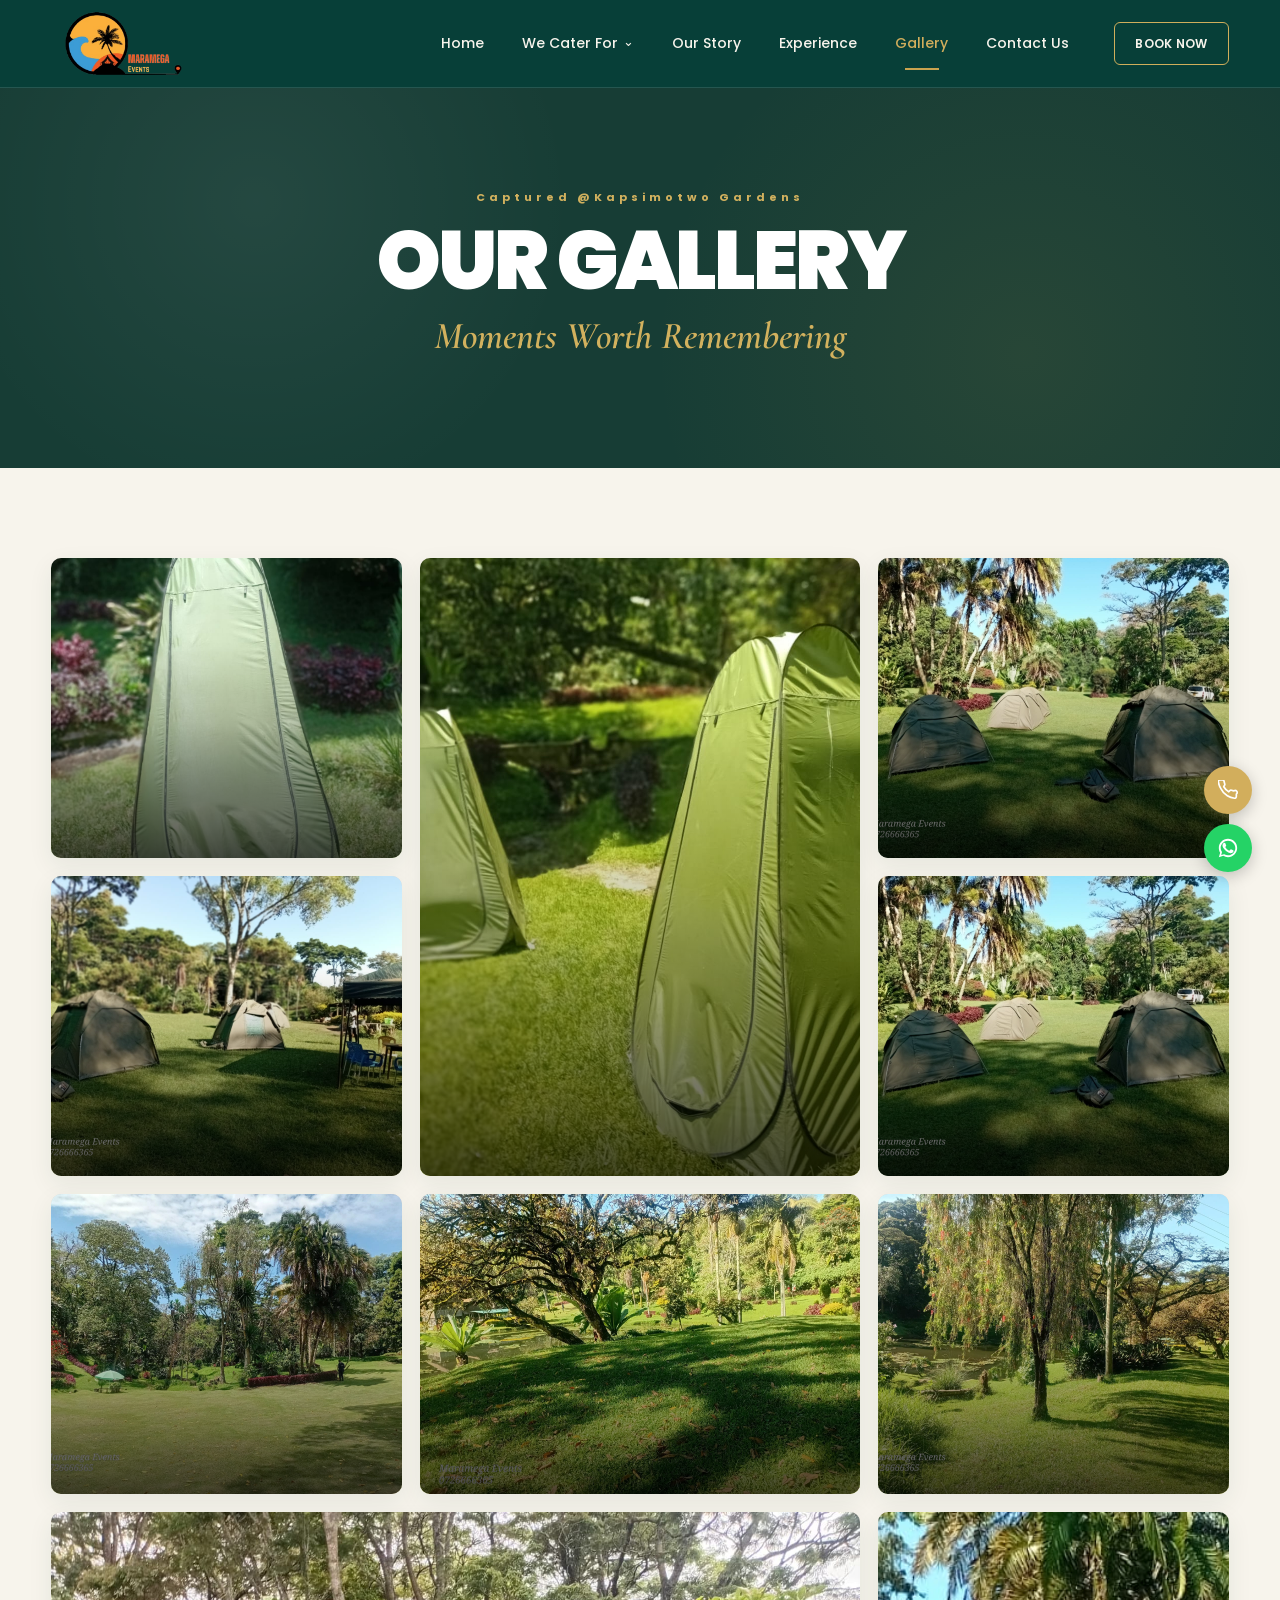
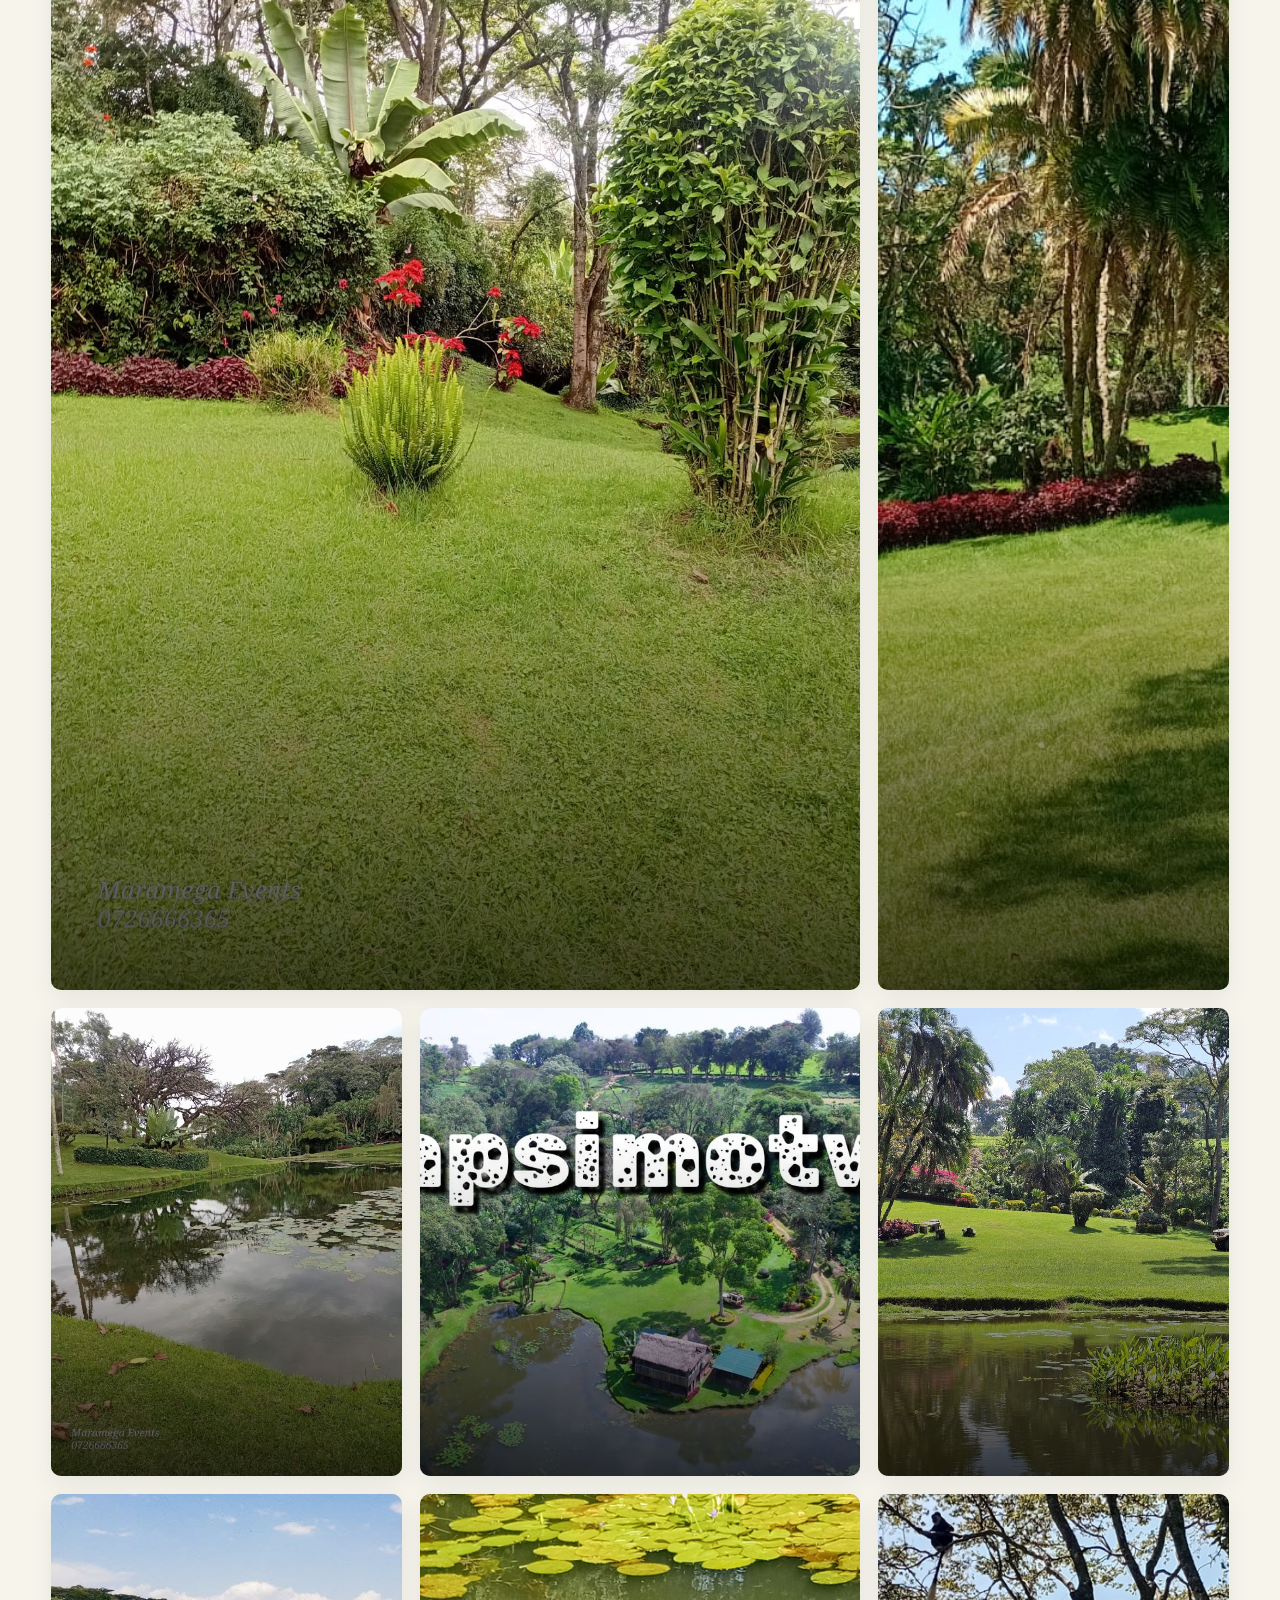
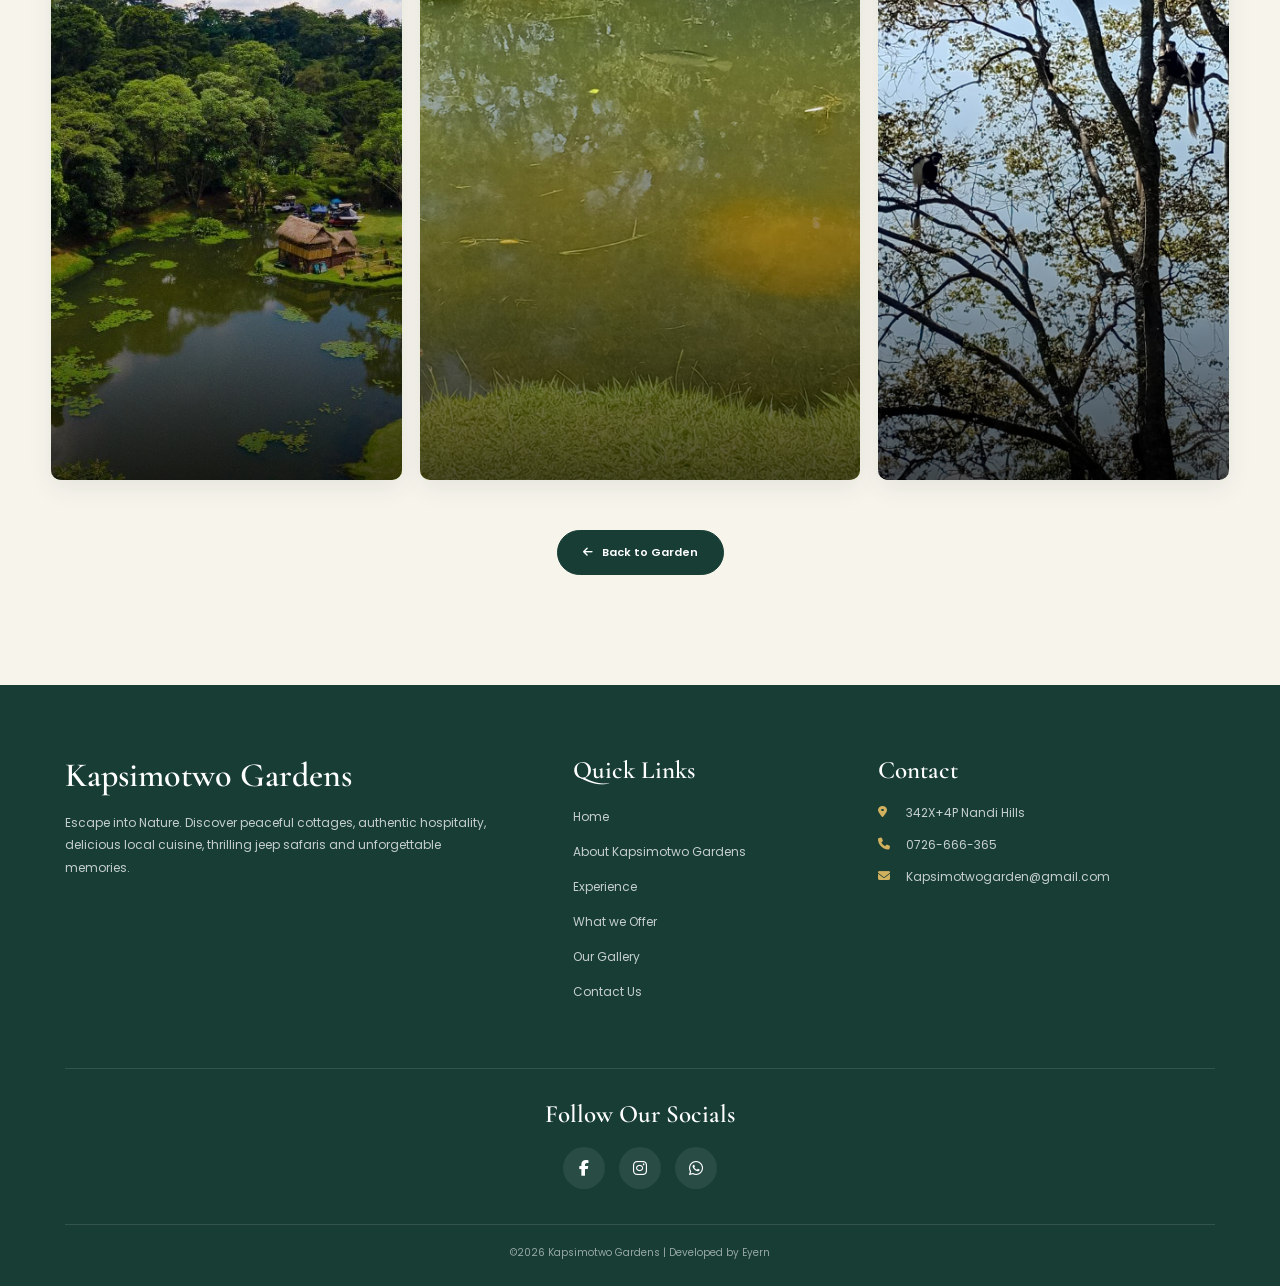
<file: gallery.html>
<!DOCTYPE html>
<html lang="en">

<head>
  <meta charset="UTF-8">
  <meta name="viewport" content="width=device-width, initial-scale=1.0">

  <title>Our Gallery | Kapsimotwo Gardens</title>

  <meta name="description"
    content="Hidden in gem in the serene Nandi Hills">

  <!-- Google Fonts -->
  <link rel="preconnect" href="https://fonts.googleapis.com">
  <link rel="preconnect" href="https://fonts.gstatic.com" crossorigin>

  <link
    href="https://fonts.googleapis.com/css2?family=Cormorant+Garamond:ital,wght@0,400;0,500;0,600;0,700;1,400;1,500;1,600&family=Poppins:wght@300;400;500;600;700;800;900&display=swap"
    rel="stylesheet">

  <!-- Font Awesome -->
  <link rel="stylesheet" href="https://cdnjs.cloudflare.com/ajax/libs/font-awesome/6.5.2/css/all.min.css">

  <style>
    * {
      margin: 0;
      padding: 0;
      box-sizing: border-box;
    }

    html {
      scroll-behavior: smooth;
    }

    body {
      min-height: 100vh;
      background: #f7f4ec;
      color: #173d35;
      font-family: "Poppins", sans-serif;
      overflow-x: hidden;
    }

    a {
      color: inherit;
      text-decoration: none;
    }

    img {
      max-width: 100%;
    }

    button {
      font-family: inherit;
    }

    /* =========================================================
   MAIN NAVBAR
   ========================================================= */

    .main-navbar {
      position: sticky;
      top: 0;
      left: 0;
      z-index: 1000;
      width: 100%;
      height: 88px;
      background: #073f38;
      border-bottom: 1px solid rgba(255, 255, 255, .12);
    }

    .nav-container {
      width: min(1380px, 92%);
      height: 100%;
      margin: 0 auto;
      display: flex;
      align-items: center;
      justify-content: space-between;
    }

    .nav-logo {
      display: flex;
      align-items: center;
      flex-shrink: 0;
      text-decoration: none;
    }

    .nav-logo img {
      display: block;
      width: 145px;
      height: auto;
      object-fit: contain;
    }

    .nav-links {
      height: 100%;
      margin-left: auto;
      margin-right: 45px;
      display: flex;
      align-items: center;
      gap: 38px;
    }

    .nav-link {
      position: relative;
      height: 100%;
      display: flex;
      align-items: center;
      gap: 5px;
      color: #f7f4ec;
      text-decoration: none;
      font-family: "Poppins", sans-serif;
      font-size: 14px;
      font-weight: 500;
      white-space: nowrap;
      transition: color .3s ease;
    }

    .nav-link::after {
      content: "";
      position: absolute;
      left: 50%;
      bottom: 17px;
      width: 0;
      height: 2px;
      background: #c9a34f;
      transform: translateX(-50%);
      transition: width .3s ease;
    }

    .nav-link:hover {
      color: #d2ae5c;
    }

    .nav-link:hover::after,
    .nav-link.active::after {
      width: 34px;
    }

    .nav-link.active {
      color: #d2ae5c;
    }

    /* =========================================================
   DROPDOWN
   ========================================================= */

    .nav-dropdown {
      position: relative;
      height: 100%;
      display: flex;
      align-items: center;
    }

    .nav-dropdown-toggle {
      cursor: pointer;
    }

    .nav-chevron {
      display: inline-block;
      margin-top: -3px;
      font-size: 13px;
      transition: transform .3s ease;
    }

    .nav-dropdown:hover .nav-chevron {
      transform: rotate(180deg);
    }

    .nav-dropdown-menu {
      position: absolute;
      top: calc(100% - 1px);
      left: 50%;
      width: 190px;
      padding: 10px;
      background: #073f38;
      border: 1px solid rgba(201, 163, 79, .35);
      box-shadow: 0 15px 35px rgba(0, 0, 0, .2);
      opacity: 0;
      visibility: hidden;
      transform: translate(-50%, 10px);
      transition:
        opacity .3s ease,
        transform .3s ease,
        visibility .3s ease;
    }

    .nav-dropdown:hover .nav-dropdown-menu {
      opacity: 1;
      visibility: visible;
      transform: translate(-50%, 0);
    }

    .nav-dropdown-menu a {
      display: block;
      padding: 11px 14px;
      color: #f7f4ec;
      text-decoration: none;
      font-family: "Poppins", sans-serif;
      font-size: 12px;
      transition:
        background .3s ease,
        color .3s ease;
    }

    .nav-dropdown-menu a:hover {
      background: rgba(201, 163, 79, .12);
      color: #d2ae5c;
    }

    /* =========================================================
   BOOK NOW
   ========================================================= */

    .nav-book-btn {
      display: flex;
      align-items: center;
      justify-content: center;
      min-width: 108px;
      height: 43px;
      padding: 0 20px;
      border: 1px solid #d0ae5b;
      border-radius: 6px;
      color: #f7f4ec;
      text-decoration: none;
      font-family: "Poppins", sans-serif;
      font-size: 12px;
      font-weight: 600;
      letter-spacing: .3px;
      transition:
        background .3s ease,
        color .3s ease,
        transform .3s ease;
    }

    .nav-book-btn:hover {
      background: #d0ae5b;
      color: #073f38;
      transform: translateY(-2px);
    }

    /* =========================================================
   MOBILE MENU BUTTON
   ========================================================= */

    .nav-menu-btn {
      display: none;
      width: 42px;
      height: 42px;
      padding: 0;
      border: 1px solid rgba(208, 174, 91, .7);
      border-radius: 5px;
      background: transparent;
      cursor: pointer;
      flex-direction: column;
      align-items: center;
      justify-content: center;
      gap: 5px;
    }

    .nav-menu-btn span {
      display: block;
      width: 19px;
      height: 2px;
      background: #d0ae5b;
      transition:
        transform .3s ease,
        opacity .3s ease;
    }

    .nav-menu-btn.active span:nth-child(1) {
      transform: translateY(7px) rotate(45deg);
    }

    .nav-menu-btn.active span:nth-child(2) {
      opacity: 0;
    }

    .nav-menu-btn.active span:nth-child(3) {
      transform: translateY(-7px) rotate(-45deg);
    }

    /* =========================================================
   MOBILE NAVBAR — MATCHES INDEX.HTML
   ========================================================= */

    @media(max-width:900px) {

      .main-navbar {
        height: 76px;
      }

      .nav-container {
        width: 90%;
        height: 100%;
      }

      .nav-logo {
        display: flex;
        align-items: center;
        height: 100%;
        flex-shrink: 0;
      }

      .nav-logo img {
        display: block;
        width: 150px;
        height: auto;
        object-fit: contain;
      }

      .nav-links {
        position: absolute;
        top: 76px;
        left: 0;
        width: 100%;
        height: auto;
        margin: 0;
        padding: 20px 6%;
        display: flex;
        flex-direction: column;
        align-items: flex-start;
        gap: 0;
        background: #073f38;
        border-top: 1px solid rgba(255, 255, 255, .1);
        box-shadow: 0 15px 30px rgba(0, 0, 0, .18);

        opacity: 0;
        visibility: hidden;
        transform: translateY(-15px);

        transition:
          opacity .3s ease,
          transform .3s ease,
          visibility .3s ease;
      }

      .nav-links.open {
        opacity: 1;
        visibility: visible;
        transform: translateY(0);
      }

      .nav-link {
        width: 100%;
        height: 50px;
        display: flex;
        align-items: center;
        justify-content: flex-start;
      }

      .nav-link::after {
        display: none;
      }

      .nav-dropdown {
        width: 100%;
        height: auto;
        display: block;
      }

      .nav-dropdown-toggle {
        width: 100%;
        height: 50px;
        display: flex;
        align-items: center;
        justify-content: flex-start;
      }

      .nav-dropdown-menu {
        position: static;
        width: 100%;
        max-height: 0;
        margin: 0;
        padding: 0;

        display: flex;
        flex-direction: column;
        align-items: flex-start;

        overflow: hidden;

        background: transparent;
        border: 0;
        box-shadow: none;

        opacity: 0;
        visibility: hidden;
        pointer-events: none;

        transform: translateY(-6px);

        transition:
          max-height .38s cubic-bezier(.22, 1, .36, 1),
          padding .38s cubic-bezier(.22, 1, .36, 1),
          opacity .22s ease,
          transform .38s cubic-bezier(.22, 1, .36, 1),
          visibility .38s ease;
      }

      .nav-dropdown.open .nav-dropdown-menu {
        max-height: 350px;
        padding: 8px 0 12px;

        opacity: 1;
        visibility: visible;
        pointer-events: auto;

        transform: translateY(0);
      }

      .nav-dropdown.open .nav-chevron {
        transform: rotate(180deg);
      }

      .nav-dropdown-menu a {
        width: 100%;
        min-height: 42px;
        padding: 9px 18px;

        display: flex;
        align-items: center;
        justify-content: flex-start;

        color: rgba(247, 244, 236, .8);

        font-family: "Poppins", sans-serif;
        font-size: 13px;
        font-weight: 500;
        line-height: 1.4;

        text-decoration: none;
      }

      .nav-dropdown-menu a::after {
        display: none;
      }

      .nav-dropdown-menu a:hover {
        background: transparent;
        color: #d2ae5c;
      }

      .nav-book-btn {
        display: none;
      }

      .nav-menu-btn {
        display: flex;
      }

    }

    @media(max-width:480px) {

      .main-navbar {
        height: 70px;
      }

      .nav-links {
        top: 70px;
      }

      .nav-logo img {
        width: 140px;
      }

      .nav-menu-btn {
        width: 39px;
        height: 39px;
      }

    }

    /* =========================================================
   SMALL MOBILE
   ========================================================= */

    @media(max-width:480px) {

      .main-navbar {
        height: 70px;
      }

      .nav-links {
        top: 70px;
      }

      .nav-logo-text {
        font-size: 24px;
      }

      .nav-menu-btn {
        width: 39px;
        height: 39px;
      }
    }

    /* =========================================================
       PAGE HEADER
       ========================================================= */

    .gallery-hero {
      position: relative;
      width: 100%;
      min-height: 380px;
      display: flex;
      align-items: center;
      justify-content: center;
      text-align: center;
      padding: 80px 20px;
      overflow: hidden;
      background: #173d35;
    }

    .gallery-hero::before {
      content: "";
      position: absolute;
      inset: 0;
      background:
        radial-gradient(circle at 20% 30%,
          rgba(255, 255, 255, .06),
          transparent 30%),
        radial-gradient(circle at 80% 70%,
          rgba(185, 151, 69, .10),
          transparent 35%);
      pointer-events: none;
    }

    .gallery-hero-content {
      position: relative;
      z-index: 2;
      width: min(850px, 90%);
    }

    .gallery-eyebrow {
      display: block;
      margin-bottom: 16px;
      font-size: 11px;
      font-weight: 700;
      letter-spacing: 4px;
      color: #d2b15e;
    }

    .gallery-page-title {
      margin: 0;
      font-size: clamp(48px, 7vw, 82px);
      line-height: .95;
      font-weight: 900;
      letter-spacing: -3px;
      text-transform: uppercase;
      color: #fff;
    }

    .gallery-page-subtitle {
      margin: 18px 0 12px;
      font-family: "Cormorant Garamond", serif;
      font-size: 38px;
      line-height: 1;
      font-style: italic;
      font-weight: 600;
      color: #d2b15e;
    }

    .gallery-page-description {
      width: min(600px, 100%);
      margin: 0 auto;
      font-size: 13px;
      line-height: 1.8;
      color: rgba(255, 255, 255, .82);
    }

    /* =========================================================
       GALLERY CONTENT
       ========================================================= */

    .gallery-main {
      width: 100%;
      padding: 90px 0 110px;
      background: #f7f4ec;
    }

    .gallery-intro {
      width: min(850px, 90%);
      margin: 0 auto 50px;
      text-align: center;
    }

    .gallery-intro-label {
      display: block;
      margin-bottom: 12px;
      font-size: 10px;
      font-weight: 700;
      letter-spacing: 3px;
      color: #b99745;
    }

    .gallery-intro-title {
      margin: 0;
      font-size: clamp(35px, 4vw, 54px);
      line-height: 1;
      font-weight: 800;
      letter-spacing: -1.5px;
      text-transform: uppercase;
      color: #173d35;
    }

    .gallery-intro-subtitle {
      margin: 12px 0 0;
      font-family: "Cormorant Garamond", serif;
      font-size: 32px;
      font-style: italic;
      font-weight: 600;
      color: #b99745;
    }

    /* =========================================================
       GALLERY GRID
       ========================================================= */

    .gallery-grid {
      width: min(1250px, 92%);
      margin: 0 auto;
      display: grid;
      grid-template-columns: 1fr 1.25fr 1fr;
      grid-template-rows: 300px 300px 300px;
      gap: 18px;
    }

    .gallery-card {
      position: relative;
      min-width: 0;
      min-height: 0;
      overflow: hidden;
      border-radius: 10px;
      background: #dedbd2;
      cursor: pointer;
      box-shadow: 0 8px 25px rgba(23, 61, 53, .08);
    }

    .gallery-card:nth-child(1) {
      grid-column: 1;
      grid-row: 1;
    }

    .gallery-card:nth-child(2) {
      grid-column: 2;
      grid-row: 1 / span 2;
    }

    .gallery-card:nth-child(3) {
      grid-column: 3;
      grid-row: 1;
    }

    .gallery-card:nth-child(4) {
      grid-column: 1;
      grid-row: 2;
    }

    .gallery-card:nth-child(5) {
      grid-column: 3;
      grid-row: 2;
    }

    .gallery-card:nth-child(6) {
      grid-column: 1;
      grid-row: 3;
    }

    .gallery-card:nth-child(7) {
      grid-column: 2;
      grid-row: 3;
    }

    .gallery-card:nth-child(8) {
      grid-column: 3;
      grid-row: 3;
    }

    .gallery-card:nth-child(9) {
      grid-column: 1 / span 2;
      grid-row: 4;
    }

    .gallery-card:nth-child(10) {
      grid-column: 3;
      grid-row: 4;
    }

    .gallery-card img {
      width: 100%;
      height: 100%;
      display: block;
      object-fit: cover;
      transition:
        transform .8s cubic-bezier(.22, 1, .36, 1);
    }

    .gallery-card:hover img {
      transform: scale(1.06);
    }

    .gallery-card::after {
      content: "";
      position: absolute;
      inset: 0;
      background: linear-gradient(to top,
          rgba(0, 0, 0, .70) 0%,
          rgba(0, 0, 0, .18) 45%,
          transparent 72%);
      pointer-events: none;
    }

    .gallery-card-content {
      position: absolute;
      left: 24px;
      right: 20px;
      bottom: 22px;
      z-index: 2;
    }

    .gallery-card-number {
      display: block;
      margin-bottom: 5px;
      font-size: 8px;
      font-weight: 600;
      letter-spacing: 3px;
      color: #d8b764;
    }

    .gallery-card-title {
      margin: 0;
      font-family: "Cormorant Garamond", serif;
      font-size: 32px;
      line-height: 1;
      font-style: italic;
      font-weight: 600;
      color: #fff;
    }

    /* =========================================================
       GALLERY FOOTER BUTTON
       ========================================================= */

    .gallery-back-wrap {
      display: flex;
      justify-content: center;
      margin-top: 50px;
    }

    .gallery-back-btn {
      display: inline-flex;
      align-items: center;
      justify-content: center;
      gap: 9px;
      padding: 13px 25px;
      border: 1px solid #173d35;
      border-radius: 30px;
      background: #173d35;
      color: #fff;
      font-size: 11px;
      font-weight: 600;
      transition:
        background .3s ease,
        border-color .3s ease,
        transform .3s ease;
    }

    .gallery-back-btn:hover {
      background: #b99745;
      border-color: #b99745;
      transform: translateY(-2px);
    }

    /* =========================================================
       WHATSAPP
       ========================================================= */

    .gallery-whatsapp {
      position: fixed;
      right: 24px;
      bottom: 24px;
      z-index: 900;
      width: 52px;
      height: 52px;
      border-radius: 50%;
      display: flex;
      align-items: center;
      justify-content: center;
      background: #25d366;
      color: #fff;
      font-size: 25px;
      box-shadow: 0 8px 25px rgba(0, 0, 0, .20);
      transition:
        transform .3s ease,
        box-shadow .3s ease;
    }

    .gallery-whatsapp:hover {
      transform: translateY(-4px);
      box-shadow: 0 12px 30px rgba(0, 0, 0, .25);
    }

    /* =========================================================
       FOOTER
       ========================================================= */

    .gallery-footer {
      background: #173d35;
      color: #fff;
      padding: 70px 0 25px;
    }

    .gallery-footer-container {
      width: min(1150px, 90%);
      margin: 0 auto;
    }

    .gallery-footer-top {
      display: grid;
      grid-template-columns: 1.3fr .7fr 1fr;
      gap: 70px;
    }

    .gallery-footer-about h2 {
      margin-bottom: 16px;
      font-family: "Cormorant Garamond", serif;
      font-size: 34px;
      font-weight: 600;
    }

    .gallery-footer-about p {
      max-width: 450px;
      font-size: 12px;
      line-height: 1.9;
      color: rgba(255, 255, 255, .75);
    }

    .gallery-footer h3 {
      margin-bottom: 18px;
      font-family: "Cormorant Garamond", serif;
      font-size: 25px;
      font-weight: 600;
    }

    .gallery-footer-links ul {
      list-style: none;
    }

    .gallery-footer-links li {
      margin-bottom: 10px;
    }

    .gallery-footer-links a {
      font-size: 12px;
      color: rgba(255, 255, 255, .75);
      transition: color .3s ease;
    }

    .gallery-footer-links a:hover {
      color: #d2b15e;
    }

    .gallery-footer-contact p {
      display: flex;
      align-items: flex-start;
      gap: 12px;
      margin-bottom: 13px;
      font-size: 12px;
      line-height: 1.6;
      color: rgba(255, 255, 255, .75);
    }

    .gallery-footer-contact i {
      width: 16px;
      margin-top: 3px;
      color: #d2b15e;
    }

    .gallery-footer-social {
      margin-top: 55px;
      padding-top: 30px;
      border-top: 1px solid rgba(255, 255, 255, .12);
      text-align: center;
    }

    .gallery-footer-social h3 {
      margin-bottom: 18px;
    }

    .gallery-social-icons {
      display: flex;
      justify-content: center;
      gap: 14px;
    }

    .gallery-social-icons a {
      width: 42px;
      height: 42px;
      border-radius: 50%;
      display: flex;
      align-items: center;
      justify-content: center;
      background: rgba(255, 255, 255, .08);
      color: #fff;
      transition:
        background .3s ease,
        transform .3s ease;
    }

    .gallery-social-icons a:hover {
      background: #b99745;
      transform: translateY(-3px);
    }

    .gallery-footer-bottom {
      margin-top: 35px;
      padding-top: 20px;
      border-top: 1px solid rgba(255, 255, 255, .12);
      text-align: center;
    }

    .gallery-footer-bottom p {
      font-size: 10px;
      color: rgba(255, 255, 255, .55);
    }

    /* =========================================================
       TABLET
       ========================================================= */

    @media(max-width:900px) {

      .gallery-navbar {
        height: 74px;
        padding: 0 5%;
      }

      .gallery-nav-links {
        display: none;
      }

      .gallery-hamburger {
        display: flex;
      }

      .gallery-mobile-menu {
        top: 74px;
        height: calc(100vh - 74px);
      }

      .gallery-hero {
        min-height: 340px;
        padding: 70px 20px;
      }

      .gallery-page-title {
        font-size: 58px;
        letter-spacing: -2px;
      }

      .gallery-page-subtitle {
        font-size: 32px;
      }

      .gallery-grid {
        width: 92%;
        grid-template-columns: 1fr 1.15fr;
        grid-template-rows: 280px 280px 280px 280px 280px;
        gap: 15px;
      }

      .gallery-card:nth-child(1) {
        grid-column: 1;
        grid-row: 1;
      }

      .gallery-card:nth-child(2) {
        grid-column: 2;
        grid-row: 1 / span 2;
      }

      .gallery-card:nth-child(3) {
        grid-column: 1;
        grid-row: 2;
      }

      .gallery-card:nth-child(4) {
        grid-column: 1;
        grid-row: 3;
      }

      .gallery-card:nth-child(5) {
        grid-column: 2;
        grid-row: 3;
      }

      .gallery-card:nth-child(6) {
        grid-column: 1;
        grid-row: 4;
      }

      .gallery-card:nth-child(7) {
        grid-column: 2;
        grid-row: 4;
      }

      .gallery-card:nth-child(8) {
        grid-column: 1;
        grid-row: 5;
      }

      .gallery-card:nth-child(9) {
        grid-column: 2;
        grid-row: 5;
      }

      .gallery-card:nth-child(10) {
        grid-column: 1 / span 2;
        grid-row: 6;
      }

      .gallery-footer-top {
        grid-template-columns: 1fr 1fr;
        gap: 45px;
      }

      .gallery-footer-about {
        grid-column: 1 / span 2;
      }
    }

    /* =========================================================
       MOBILE
       ========================================================= */

    @media(max-width:600px) {

      .gallery-navbar {
        height: 70px;
      }

      .gallery-logo {
        font-size: 27px;
      }

      .gallery-mobile-menu {
        top: 70px;
        height: calc(100vh - 70px);
      }

      .gallery-hero {
        min-height: 310px;
        padding: 60px 20px;
      }

      .gallery-eyebrow {
        font-size: 9px;
        letter-spacing: 3px;
      }

      .gallery-page-title {
        font-size: 42px;
        line-height: .98;
        letter-spacing: -1px;
      }

      .gallery-page-subtitle {
        margin-top: 14px;
        font-size: 28px;
      }

      .gallery-page-description {
        font-size: 11px;
        line-height: 1.7;
      }

      .gallery-main {
        padding: 65px 0 75px;
      }

      .gallery-intro {
        width: 90%;
        margin-bottom: 35px;
      }

      .gallery-intro-label {
        font-size: 8px;
        letter-spacing: 2.5px;
      }

      .gallery-intro-title {
        font-size: 34px;
        letter-spacing: -1px;
      }

      .gallery-intro-subtitle {
        font-size: 27px;
      }

      /*
       * Mobile gallery:
       * two columns with a larger featured image
       */

      .gallery-grid {
        width: 92%;
        grid-template-columns: 1fr 1fr;
        grid-template-rows: 220px 300px 220px 220px 300px 220px;
        gap: 10px;
      }

      .gallery-card:nth-child(1) {
        grid-column: 1;
        grid-row: 1;
      }

      .gallery-card:nth-child(2) {
        grid-column: 2;
        grid-row: 1 / span 2;
      }

      .gallery-card:nth-child(3) {
        grid-column: 1;
        grid-row: 2;
      }

      .gallery-card:nth-child(4) {
        grid-column: 1;
        grid-row: 3;
      }

      .gallery-card:nth-child(5) {
        grid-column: 2;
        grid-row: 3;
      }

      .gallery-card:nth-child(6) {
        grid-column: 1 / span 2;
        grid-row: 4;
      }

      .gallery-card:nth-child(7) {
        grid-column: 1;
        grid-row: 5;
      }

      .gallery-card:nth-child(8) {
        grid-column: 2;
        grid-row: 5;
      }

      .gallery-card:nth-child(9) {
        grid-column: 1;
        grid-row: 6;
      }

      .gallery-card:nth-child(10) {
        grid-column: 2;
        grid-row: 6;
      }

      .gallery-card {
        border-radius: 7px;
      }

      .gallery-card-content {
        left: 15px;
        right: 12px;
        bottom: 15px;
      }

      .gallery-card-number {
        margin-bottom: 4px;
        font-size: 7px;
        letter-spacing: 2px;
      }

      .gallery-card-title {
        font-size: 25px;
      }

      .gallery-whatsapp {
        right: 18px;
        bottom: 18px;
        width: 48px;
        height: 48px;
        font-size: 22px;
      }

      .gallery-footer {
        padding: 60px 0 22px;
      }

      .gallery-footer-top {
        grid-template-columns: 1fr;
        gap: 35px;
      }

      .gallery-footer-about {
        grid-column: auto;
      }

      .gallery-footer-about h2 {
        font-size: 30px;
      }

      .gallery-footer-social {
        margin-top: 40px;
      }
    }

    /* =========================================================
       SMALL MOBILE
       ========================================================= */

    @media(max-width:400px) {

      .gallery-page-title {
        font-size: 37px;
      }

      .gallery-page-subtitle {
        font-size: 25px;
      }

      .gallery-intro-title {
        font-size: 30px;
      }

      .gallery-grid {
        grid-template-rows: 200px 270px 200px 200px 270px 200px;
      }

      .gallery-card-title {
        font-size: 22px;
      }
    }

    /* FLOAT */
.fl-a {
  position: fixed;
  bottom: 1.75rem;
  right: 1.75rem;
  z-index: 900;
  display: flex;
  flex-direction: column;
  gap: .65rem;
  align-items: flex-end
}

.flb {
  width: 48px;
  height: 48px;
  border-radius: 50%;
  display: flex;
  align-items: center;
  justify-content: center;
  text-decoration: none;
  cursor: none;
  box-shadow: 0 4px 16px rgba(0, 0, 0, .22);
  transition: transform .2s
}

.flb:hover {
  transform: scale(1.1)
}

.flb.wa {
  background: #25D366;
}

.flb.cl {
  background: #d2ae5c;
}
  </style>
</head>

<body>

  <!-- =========================================================
     MAIN NAVBAR
     ========================================================= -->

  <!-- ================= NAVBAR ================= -->
  <nav class="main-navbar" id="mainNavbar">
    <div class="nav-container">

      <a href="index.html" class="nav-logo">
        <img src="images/marameg-log.png" alt="Kapsimotwo Gardens">
      </a>

      <div class="nav-links" id="navLinks">

        <a href="index.html" class="nav-link">Home</a>

        <div class="nav-dropdown" id="navDropdown">
          <a href="packages.html" class="nav-link nav-dropdown-toggle">
            We Cater For
            <span class="nav-chevron">⌄</span>
          </a>

          <div class="nav-dropdown-menu">
            <a href="packages.html">Weddings</a>
            <a href="packages.html">Pre-Weddings</a>
            <a href="packages.html">Birthday Parties</a>
            <a href="packages.html">Conference Meetings</a>
            <a href="packages.html">Family Events</a>
            <a href="packages.html">& More</a>
          </div>
        </div>

        <a href="about.html" class="nav-link">Our Story</a>

        <a href="index.html#experience" class="nav-link">Experience</a>
        <a href="gallery.html" class="nav-link active">Gallery</a>
        <a href="contact.html" class="nav-link">Contact Us</a>

      </div>

      <a href="https://wa.me/254726666365?text=Hello%20I'm%20from%20Kapsimotwo%20Gardens%20website,%20I%20would%20like%20to%20book%20a%20spot."
        target="_blank" rel="noopener noreferrer" class="nav-book-btn">
        BOOK NOW
      </a>

      <button class="nav-menu-btn" id="navMenuBtn" type="button" aria-label="Open navigation menu"
        aria-expanded="false">
        <span></span>
        <span></span>
        <span></span>
      </button>

    </div>
  </nav>
  <!-- =======================================================
       GALLERY HERO
       ======================================================= -->

  <header class="gallery-hero">

    <div class="gallery-hero-content">

      <span class="gallery-eyebrow">
        Captured @Kapsimotwo Gardens
      </span>

      <h1 class="gallery-page-title">
        OUR GALLERY
      </h1>

      <h2 class="gallery-page-subtitle">
        Moments Worth Remembering
      </h2>


    </div>

  </header>

  <!-- =======================================================
       GALLERY
       ======================================================= -->

  <main class="gallery-main">

    <div class="gallery-grid">

      <!-- 02 -->
      <article class="gallery-card">
        <img src="images/gallery/2.jpg" alt="Guests enjoying Kapsimotwo Gardens" loading="lazy">
      </article>

      <!-- 03 -->
      <article class="gallery-card">
        <img src="images/gallery/3.jpg" alt="Wildlife and sunset near Orang" loading="lazy">
      </article>

      <!-- 04 -->
      <article class="gallery-card">
        <img src="images/gallery/4.jpg" alt="Kapsimotwo Gardens cottages" loading="lazy">
      </article>

      <!-- 05 -->
      <article class="gallery-card">
        <img src="images/gallery/5.jpg" alt="Guests exploring Orang" loading="lazy">
      </article>

      <!-- 06 -->
      <article class="gallery-card">
        <img src="images/gallery/6.jpg" alt="Resort surroundings" loading="lazy">
      </article>

      <!-- 08 -->
      <article class="gallery-card">
        <img src="images/gallery/7.jpg" alt="Village resort experience" loading="lazy">
      </article>

      <!-- 09 -->
      <article class="gallery-card">
        <img src="images/gallery/8.jpg" alt="Kapsimotwo Gardens experience" loading="lazy">
      </article>

      <!-- 10 -->
      <article class="gallery-card">
        <img src="images/gallery/10.jpg" alt="Kapsimotwo Gardens" loading="lazy">
      </article>

      <!-- 10 -->
      <article class="gallery-card">
        <img src="images/gallery/13.jpg" alt="Kapsimotwo Gardens" loading="lazy">
      </article>

      <!-- 10 -->
      <article class="gallery-card">
        <img src="images/gallery/14.jpg" alt="Kapsimotwo Gardens" loading="lazy">
      </article>

      <!-- 10 -->
      <article class="gallery-card">
        <img src="images/gallery/15.jpg" alt="Kapsimotwo Gardens" loading="lazy">
      </article>

      <!-- 10 -->
      <article class="gallery-card">
        <img src="images/gallery/16.jpg" alt="Kapsimotwo Gardens" loading="lazy">
      </article>

      <!-- 10 -->
      <article class="gallery-card">
        <img src="images/gallery/17.jpg" alt="Kapsimotwo Gardens" loading="lazy">
      </article>

      <!-- 10 -->
      <article class="gallery-card">
        <img src="images/gallery/18.jpg" alt="Kapsimotwo Gardens" loading="lazy">
      </article>

      <!-- 10 -->
      <article class="gallery-card">
        <img src="images/gallery/19.jpg" alt="Kapsimotwo Gardens" loading="lazy">
      </article>

      <!-- 10 -->
      <article class="gallery-card">
        <img src="images/gallery/20.jpg" alt="Kapsimotwo Gardens" loading="lazy">
      </article>



    </div>

    <div class="gallery-back-wrap">

      <a href="index.html" class="gallery-back-btn">
        <i class="fas fa-arrow-left"></i>
        Back to Garden
      </a>

    </div>

  </main>


  <!-- =======================================================
       FOOTER
       ======================================================= -->

  <footer class="gallery-footer">

    <div class="gallery-footer-container">

      <div class="gallery-footer-top">

        <div class="gallery-footer-about">

          <h2>Kapsimotwo Gardens</h2>

          <p>
            Escape into Nature. Discover peaceful cottages,
            authentic hospitality, delicious local cuisine,
            thrilling jeep safaris and unforgettable memories.
          </p>

        </div>

        <div class="gallery-footer-links">

          <h3>Quick Links</h3>

          <ul>
            <li><a href="index.html#hero">Home</a></li>
            <li><a href="index.html#about">About Kapsimotwo Gardens</a></li>
            <li><a href="index.html#experience">Experience</a></li>
            <li><a href="packages.html">What we Offer</a></li>
            <li><a href="gallery.html">Our Gallery</a></li>
            <li><a href="index.html#contact">Contact Us</a></li>
          </ul>

        </div>

        <div class="gallery-footer-contact">

          <h3>Contact</h3>

          <p>
            <i class="fas fa-location-dot"></i>
            <span>342X+4P Nandi Hills</span>
          </p>

          <p>
            <i class="fas fa-phone"></i>
            <span>0726-666-365</span>
          </p>

          <p>
            <i class="fas fa-envelope"></i>
            <span>Kapsimotwogarden@gmail.com</span>
          </p>



        </div>


      </div>

      <div class="gallery-footer-social">

        <h3>Follow Our Socials</h3>

        <div class="gallery-social-icons">

          <a href="https://www.facebook.com/Kapsimotwogarden/" target="_blank" rel="noopener noreferrer"
            aria-label="Facebook">
            <i class="fab fa-facebook-f"></i>
          </a>

          <a href="https://www.instagram.com/Kapsimotwogardens/" target="_blank"
            rel="noopener noreferrer" aria-label="Instagram">
            <i class="fab fa-instagram"></i>
          </a>

          <a href="https://wa.me/254726666365?text=Hello%20I'm%20from%20Kapsimotwo%20Gardens%20website,%20I%20would%20like%20to%20book%20a%20spot." target="_blank" rel="noopener noreferrer" aria-label="WhatsApp">
            <i class="fab fa-whatsapp"></i>
          </a>

        </div>

      </div>

      <div class="gallery-footer-bottom">

        <p>
          ©2026 Kapsimotwo Gardens | Developed by Eyern
        </p>

      </div>

    </div>

  </footer>

   <!-- FLOATING ACTIONS -->
   <div class="fl-a">
    <a href="tel:+254726666365" class="flb cl" title="Call 0726-666-365">
        <svg width="20" height="20" viewBox="0 0 24 24" fill="none" stroke="#fff" stroke-width="2">
            <path
                d="M22 16.92v3a2 2 0 01-2.18 2 19.79 19.79 0 01-8.63-3.07A19.5 19.5 0 013.43 10.34 19.79 19.79 0 01.36 1.75 2 2 0 012.34 0h3a2 2 0 012 1.72 12.84 12.84 0 00.7 2.81 2 2 0 01-.45 2.11L6.91 8.1a16 16 0 006 6l1.27-1.27a2 2 0 012.11-.45 12.84 12.84 0 002.81.7A2 2 0 0122 16.92z" />
        </svg>
    </a>
    <a href="https://wa.me/254726666365?text=Hello%20I'm%20from%20Kapsimotwo%20Gardens%20website,%20I%20would%20like%20to%20book%20a%20spot."
        target="_blank" class="flb wa" title="WhatsApp 0726-666-365">
        <svg width="22" height="22" viewBox="0 0 24 24" fill="#fff">
            <path
                d="M17.472 14.382c-.297-.149-1.758-.867-2.03-.967-.273-.099-.471-.148-.67.15-.197.297-.767.966-.94 1.164-.173.199-.347.223-.644.075-.297-.15-1.255-.463-2.39-1.475-.883-.788-1.48-1.761-1.653-2.059-.173-.297-.018-.458.13-.606.134-.133.298-.347.446-.52.149-.174.198-.298.298-.497.099-.198.05-.371-.025-.52-.075-.149-.669-1.612-.916-2.207-.242-.579-.487-.5-.669-.51-.173-.008-.371-.01-.57-.01-.198 0-.52.074-.792.372-.272.297-1.04 1.016-1.04 2.479 0 1.462 1.065 2.875 1.213 3.074.149.198 2.096 3.2 5.077 4.487.709.306 1.262.489 1.694.625.712.227 1.36.195 1.871.118.571-.085 1.758-.719 2.006-1.413.248-.694.248-1.289.173-1.413-.074-.124-.272-.198-.57-.347z" />
            <path
                d="M11.999 2C6.477 2 2 6.477 2 12c0 1.89.525 3.66 1.438 5.168L2 22l4.868-1.426A9.945 9.945 0 0012 22c5.523 0 10-4.477 10-10S17.522 2 11.999 2zm0 18a7.95 7.95 0 01-4.071-1.118l-.291-.173-3.018.883.849-3.1-.19-.309A7.977 7.977 0 014 12c0-4.411 3.589-8 8-8s8 3.589 8 8-3.589 8-8 8z" />
        </svg>
    </a>
</div>

  <!-- =========================================================
     NAVBAR JAVASCRIPT
     ========================================================= -->

  <script>
    document.addEventListener("DOMContentLoaded", () => {
      const navMenuBtn = document.getElementById("navMenuBtn");
      const navLinks = document.getElementById("navLinks");
      const navDropdown = document.getElementById("navDropdown");
      const dropdownToggle = document.querySelector(".nav-dropdown-toggle");

      /* =========================================================
         MOBILE MENU
         ========================================================= */

      if (navMenuBtn && navLinks) {
        navMenuBtn.addEventListener("click", () => {
          const isOpen = navLinks.classList.toggle("open");

          navMenuBtn.classList.toggle("active", isOpen);
          navMenuBtn.setAttribute("aria-expanded", String(isOpen));
        });
      }

      /* =========================================================
         MOBILE ROOMS DROPDOWN
         ========================================================= */

      if (dropdownToggle && navDropdown) {
        dropdownToggle.addEventListener("click", (event) => {
          if (window.innerWidth <= 900) {
            event.preventDefault();

            navDropdown.classList.toggle("open");
          }
        });
      }

      /* =========================================================
         CLOSE MENU AFTER CLICKING LINK
         ========================================================= */

      if (navLinks) {
        navLinks.querySelectorAll("a").forEach((link) => {
          link.addEventListener("click", () => {
            if (
              window.innerWidth <= 900 &&
              link.classList.contains("nav-dropdown-toggle")
            ) {
              return;
            }

            navLinks.classList.remove("open");
            navMenuBtn?.classList.remove("active");
            navMenuBtn?.setAttribute("aria-expanded", "false");
            navDropdown?.classList.remove("open");
          });
        });
      }

      /* =========================================================
         CLOSE MENU WHEN CLICKING OUTSIDE
         ========================================================= */

      document.addEventListener("click", (event) => {
        const clickedInsideNavbar = event.target.closest(".main-navbar");

        if (!clickedInsideNavbar) {
          navLinks?.classList.remove("open");
          navMenuBtn?.classList.remove("active");
          navMenuBtn?.setAttribute("aria-expanded", "false");
          navDropdown?.classList.remove("open");
        }
      });

      /* =========================================================
         RESET NAVBAR AFTER RESIZE
         ========================================================= */

      window.addEventListener("resize", () => {
        if (window.innerWidth > 900) {
          navLinks?.classList.remove("open");
          navMenuBtn?.classList.remove("active");
          navMenuBtn?.setAttribute("aria-expanded", "false");
          navDropdown?.classList.remove("open");
        }
      });
    });
  </script>

</body>

</html>
</file>
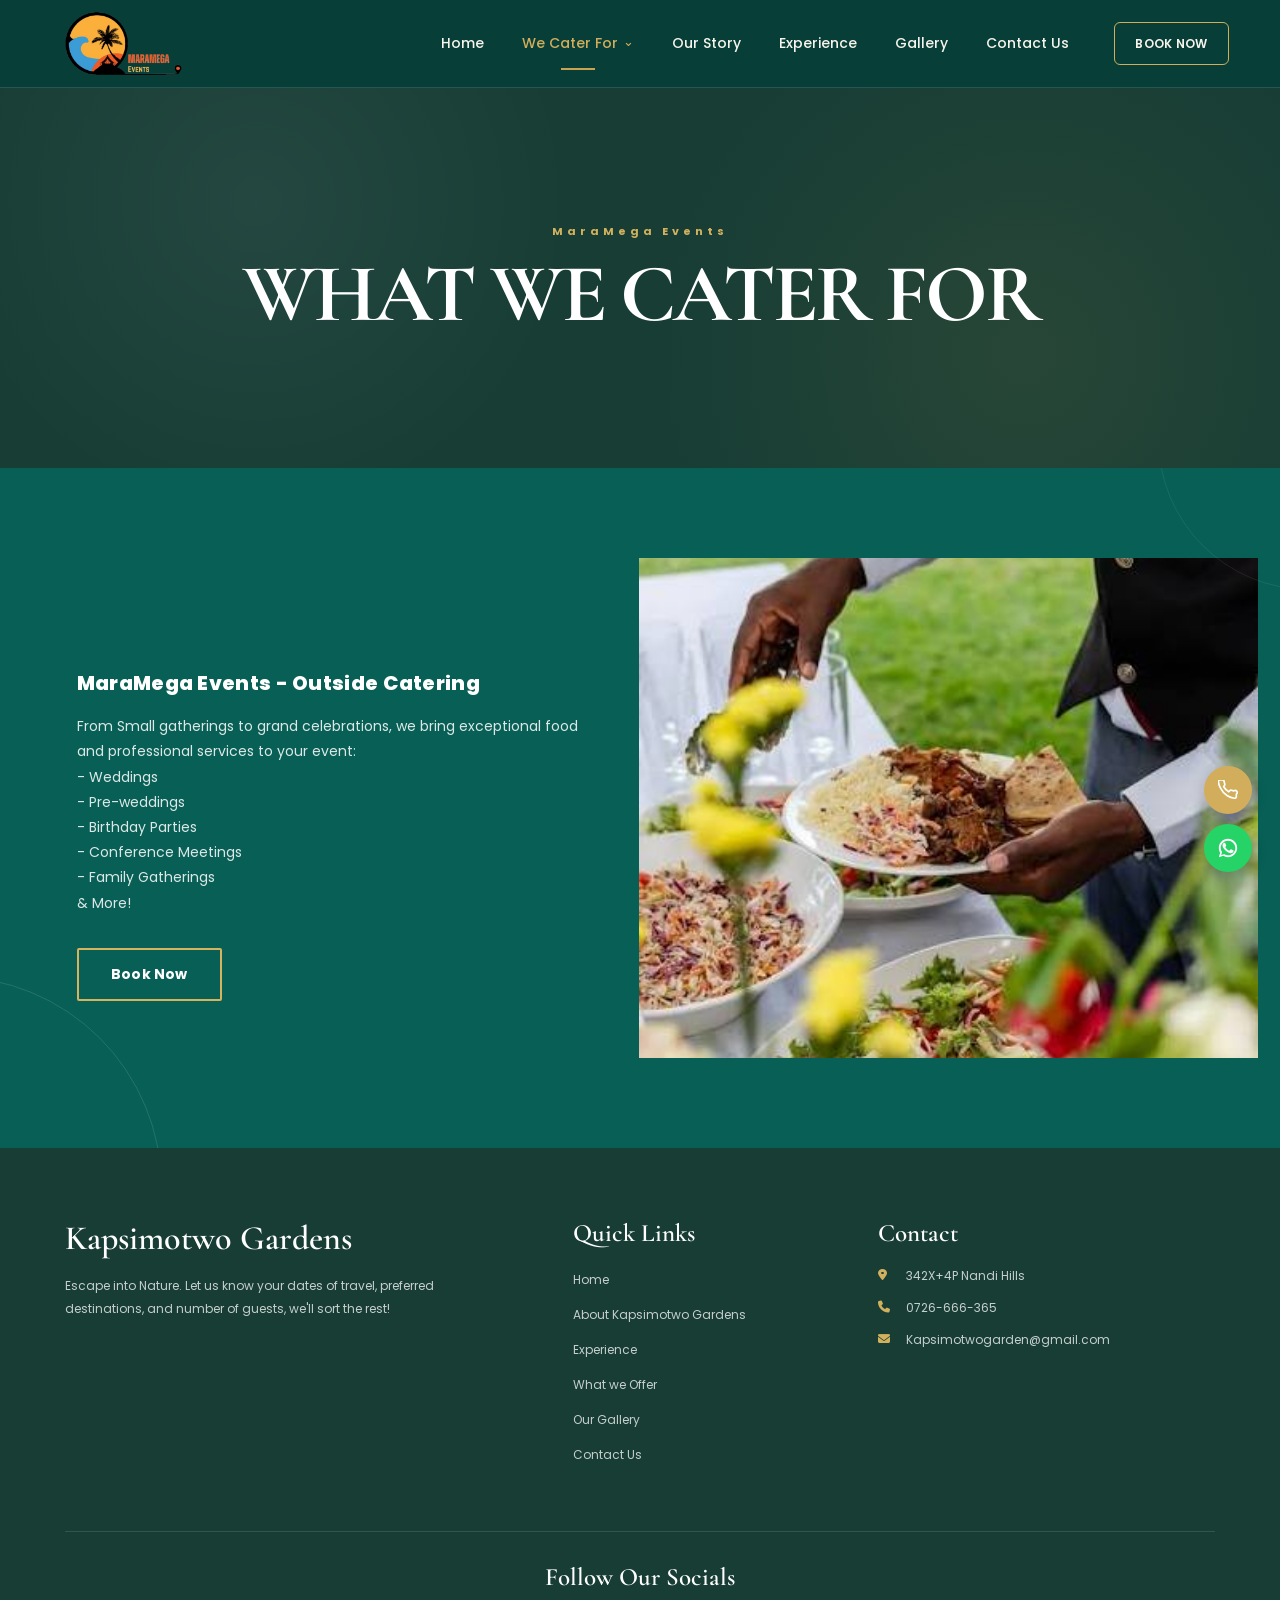
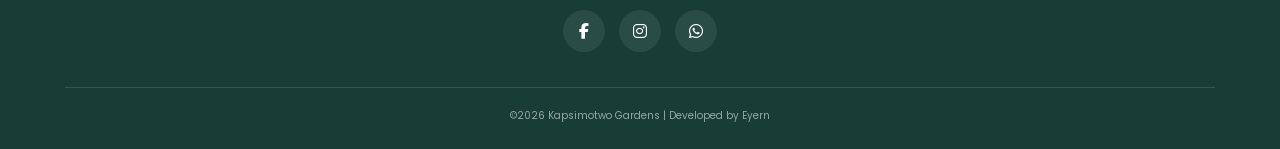
<file: packages.html>
<!DOCTYPE html>
<html lang="en">

<head>
    <meta charset="UTF-8">
    <meta name="viewport" content="width=device-width, initial-scale=1.0">

    <title>What we Cater | Kapsimotwo Gardens</title>

    <meta name="description" content="Hidden in gem in the serene Nandi Hills.">

    <!-- Google Fonts -->
    <link rel="preconnect" href="https://fonts.googleapis.com">
    <link rel="preconnect" href="https://fonts.gstatic.com" crossorigin>

    <link
        href="https://fonts.googleapis.com/css2?family=Cormorant+Garamond:ital,wght@0,400;0,500;0,600;0,700;1,400;1,500;1,600&family=Poppins:wght@300;400;500;600;700;800;900&display=swap"
        rel="stylesheet">

    <!-- Font Awesome -->
    <link rel="stylesheet" href="https://cdnjs.cloudflare.com/ajax/libs/font-awesome/6.5.2/css/all.min.css">
    <link rel="stylesheet" href="style.css">

    <style>
        * {
            margin: 0;
            padding: 0;
            box-sizing: border-box;
        }

        html {
            scroll-behavior: smooth;
        }

        body {
            min-height: 100vh;
            background: #f7f4ec;
            color: #173d35;
            font-family: "Poppins", sans-serif;
            overflow-x: hidden;
        }

        a {
            color: inherit;
            text-decoration: none;
        }

        img {
            max-width: 100%;
        }

        button {
            font-family: inherit;
        }

        /* =========================================================
   MAIN NAVBAR
   ========================================================= */

        .main-navbar {
            position: sticky;
            top: 0;
            left: 0;
            z-index: 1000;
            width: 100%;
            height: 88px;
            background: #073f38;
            border-bottom: 1px solid rgba(255, 255, 255, .12);
        }

        .nav-container {
            width: min(1380px, 92%);
            height: 100%;
            margin: 0 auto;
            display: flex;
            align-items: center;
            justify-content: space-between;
        }

        .nav-logo {
            display: flex;
            align-items: center;
            flex-shrink: 0;
            text-decoration: none;
        }

        .nav-logo img {
            display: block;
            width: 145px;
            height: auto;
            object-fit: contain;
        }

        .nav-links {
            height: 100%;
            margin-left: auto;
            margin-right: 45px;
            display: flex;
            align-items: center;
            gap: 38px;
        }

        .nav-link {
            position: relative;
            height: 100%;
            display: flex;
            align-items: center;
            gap: 5px;
            color: #f7f4ec;
            text-decoration: none;
            font-family: "Poppins", sans-serif;
            font-size: 14px;
            font-weight: 500;
            white-space: nowrap;
            transition: color .3s ease;
        }

        .nav-link::after {
            content: "";
            position: absolute;
            left: 50%;
            bottom: 17px;
            width: 0;
            height: 2px;
            background: #c9a34f;
            transform: translateX(-50%);
            transition: width .3s ease;
        }

        .nav-link:hover {
            color: #d2ae5c;
        }

        .nav-link:hover::after,
        .nav-link.active::after {
            width: 34px;
        }

        .nav-link.active {
            color: #d2ae5c;
        }

        /* =========================================================
   DROPDOWN
   ========================================================= */

        .nav-dropdown {
            position: relative;
            height: 100%;
            display: flex;
            align-items: center;
        }

        .nav-dropdown-toggle {
            cursor: pointer;
        }

        .nav-chevron {
            display: inline-block;
            margin-top: -3px;
            font-size: 13px;
            transition: transform .3s ease;
        }

        .nav-dropdown:hover .nav-chevron {
            transform: rotate(180deg);
        }

        .nav-dropdown-menu {
            position: absolute;
            top: calc(100% - 1px);
            left: 50%;
            width: 190px;
            padding: 10px;
            background: #073f38;
            border: 1px solid rgba(201, 163, 79, .35);
            box-shadow: 0 15px 35px rgba(0, 0, 0, .2);
            opacity: 0;
            visibility: hidden;
            transform: translate(-50%, 10px);
            transition:
                opacity .3s ease,
                transform .3s ease,
                visibility .3s ease;
        }

        .nav-dropdown:hover .nav-dropdown-menu {
            opacity: 1;
            visibility: visible;
            transform: translate(-50%, 0);
        }

        .nav-dropdown-menu a {
            display: block;
            padding: 11px 14px;
            color: #f7f4ec;
            text-decoration: none;
            font-family: "Poppins", sans-serif;
            font-size: 12px;
            transition:
                background .3s ease,
                color .3s ease;
        }

        .nav-dropdown-menu a:hover {
            background: rgba(201, 163, 79, .12);
            color: #d2ae5c;
        }

        /* =========================================================
   BOOK NOW
   ========================================================= */

        .nav-book-btn {
            display: flex;
            align-items: center;
            justify-content: center;
            min-width: 108px;
            height: 43px;
            padding: 0 20px;
            border: 1px solid #d0ae5b;
            border-radius: 6px;
            color: #f7f4ec;
            text-decoration: none;
            font-family: "Poppins", sans-serif;
            font-size: 12px;
            font-weight: 600;
            letter-spacing: .3px;
            transition:
                background .3s ease,
                color .3s ease,
                transform .3s ease;
        }

        .nav-book-btn:hover {
            background: #d0ae5b;
            color: #073f38;
            transform: translateY(-2px);
        }

        /* =========================================================
   MOBILE MENU BUTTON
   ========================================================= */

        .nav-menu-btn {
            display: none;
            width: 42px;
            height: 42px;
            padding: 0;
            border: 1px solid rgba(208, 174, 91, .7);
            border-radius: 5px;
            background: transparent;
            cursor: pointer;
            flex-direction: column;
            align-items: center;
            justify-content: center;
            gap: 5px;
        }

        .nav-menu-btn span {
            display: block;
            width: 19px;
            height: 2px;
            background: #d0ae5b;
            transition:
                transform .3s ease,
                opacity .3s ease;
        }

        .nav-menu-btn.active span:nth-child(1) {
            transform: translateY(7px) rotate(45deg);
        }

        .nav-menu-btn.active span:nth-child(2) {
            opacity: 0;
        }

        .nav-menu-btn.active span:nth-child(3) {
            transform: translateY(-7px) rotate(-45deg);
        }

        /* =========================================================
   MOBILE NAVBAR — MATCHES INDEX.HTML
   ========================================================= */

        @media(max-width:900px) {

            .main-navbar {
                height: 76px;
            }

            .nav-container {
                width: 90%;
                height: 100%;
            }

            .nav-logo {
                display: flex;
                align-items: center;
                height: 100%;
                flex-shrink: 0;
            }

            .nav-logo img {
                display: block;
                width: 150px;
                height: auto;
                object-fit: contain;
            }

            .nav-links {
                position: absolute;
                top: 76px;
                left: 0;
                width: 100%;
                height: auto;
                margin: 0;
                padding: 20px 6%;
                display: flex;
                flex-direction: column;
                align-items: flex-start;
                gap: 0;
                background: #073f38;
                border-top: 1px solid rgba(255, 255, 255, .1);
                box-shadow: 0 15px 30px rgba(0, 0, 0, .18);

                opacity: 0;
                visibility: hidden;
                transform: translateY(-15px);

                transition:
                    opacity .3s ease,
                    transform .3s ease,
                    visibility .3s ease;
            }

            .nav-links.open {
                opacity: 1;
                visibility: visible;
                transform: translateY(0);
            }

            .nav-link {
                width: 100%;
                height: 50px;
                display: flex;
                align-items: center;
                justify-content: flex-start;
            }

            .nav-link::after {
                display: none;
            }

            .nav-dropdown {
                width: 100%;
                height: auto;
                display: block;
            }

            .nav-dropdown-toggle {
                width: 100%;
                height: 50px;
                display: flex;
                align-items: center;
                justify-content: flex-start;
            }

            .nav-dropdown-menu {
                position: static;
                width: 100%;
                max-height: 0;
                margin: 0;
                padding: 0;

                display: flex;
                flex-direction: column;
                align-items: flex-start;

                overflow: hidden;

                background: transparent;
                border: 0;
                box-shadow: none;

                opacity: 0;
                visibility: hidden;
                pointer-events: none;

                transform: translateY(-6px);

                transition:
                    max-height .38s cubic-bezier(.22, 1, .36, 1),
                    padding .38s cubic-bezier(.22, 1, .36, 1),
                    opacity .22s ease,
                    transform .38s cubic-bezier(.22, 1, .36, 1),
                    visibility .38s ease;
            }

            .nav-dropdown.open .nav-dropdown-menu {
                max-height: 350px;
                padding: 8px 0 12px;

                opacity: 1;
                visibility: visible;
                pointer-events: auto;

                transform: translateY(0);
            }

            .nav-dropdown.open .nav-chevron {
                transform: rotate(180deg);
            }

            .nav-dropdown-menu a {
                width: 100%;
                min-height: 42px;
                padding: 9px 18px;

                display: flex;
                align-items: center;
                justify-content: flex-start;

                color: rgba(247, 244, 236, .8);

                font-family: "Poppins", sans-serif;
                font-size: 13px;
                font-weight: 500;
                line-height: 1.4;

                text-decoration: none;
            }

            .nav-dropdown-menu a::after {
                display: none;
            }

            .nav-dropdown-menu a:hover {
                background: transparent;
                color: #d2ae5c;
            }

            .nav-book-btn {
                display: none;
            }

            .nav-menu-btn {
                display: flex;
            }

        }

        @media(max-width:480px) {

            .main-navbar {
                height: 70px;
            }

            .nav-links {
                top: 70px;
            }

            .nav-logo img {
                width: 140px;
            }

            .nav-menu-btn {
                width: 39px;
                height: 39px;
            }

        }

        /* =========================================================
   SMALL MOBILE
   ========================================================= */

        @media(max-width:480px) {

            .main-navbar {
                height: 70px;
            }

            .nav-links {
                top: 70px;
            }

            .nav-logo-text {
                font-size: 24px;
            }

            .nav-menu-btn {
                width: 39px;
                height: 39px;
            }
        }

        /* =========================================================
       PAGE HEADER
       ========================================================= */

        .gallery-hero {
            position: relative;
            width: 100%;
            min-height: 380px;
            display: flex;
            align-items: center;
            justify-content: center;
            text-align: center;
            padding: 80px 20px;
            overflow: hidden;
            background: #173d35;
        }

        .gallery-hero::before {
            content: "";
            position: absolute;
            inset: 0;
            background:
                radial-gradient(circle at 20% 30%,
                    rgba(255, 255, 255, .06),
                    transparent 30%),
                radial-gradient(circle at 80% 70%,
                    rgba(185, 151, 69, .10),
                    transparent 35%);
            pointer-events: none;
        }

        .gallery-hero-content {
            position: relative;
            z-index: 2;
            width: min(850px, 90%);
        }

        .gallery-eyebrow {
            display: block;
            margin-bottom: 16px;
            font-size: 11px;
            font-weight: 700;
            letter-spacing: 4px;
            color: #d2b15e;
        }

        .gallery-page-title {
            margin: 0;
            font-size: clamp(48px, 7vw, 82px);
            line-height: .95;
            font-weight: 900;
            letter-spacing: -3px;
            text-transform: uppercase;
            color: #fff;
        }

        .gallery-page-subtitle {
            margin: 18px 0 12px;
            font-family: "Cormorant Garamond", serif;
            font-size: 38px;
            line-height: 1;
            font-style: italic;
            font-weight: 600;
            color: #d2b15e;
        }

        .gallery-page-description {
            width: min(600px, 100%);
            margin: 0 auto;
            font-size: 13px;
            line-height: 1.8;
            color: rgba(255, 255, 255, .82);
        }

        /* =========================================================
       GALLERY CONTENT
       ========================================================= */

        .gallery-main {
            width: 100%;
            padding: 90px 0 110px;
            background: #f7f4ec;
        }

        .gallery-intro {
            width: min(850px, 90%);
            margin: 0 auto 50px;
            text-align: center;
        }

        .gallery-intro-label {
            display: block;
            margin-bottom: 12px;
            font-size: 10px;
            font-weight: 700;
            letter-spacing: 3px;
            color: #b99745;
        }

        .gallery-intro-title {
            margin: 0;
            font-size: clamp(35px, 4vw, 54px);
            line-height: 1;
            font-weight: 800;
            letter-spacing: -1.5px;
            text-transform: uppercase;
            color: #173d35;
        }

        .gallery-intro-subtitle {
            margin: 12px 0 0;
            font-family: "Cormorant Garamond", serif;
            font-size: 32px;
            font-style: italic;
            font-weight: 600;
            color: #b99745;
        }

        /* =========================================================
       GALLERY GRID
       ========================================================= */

        .gallery-grid {
            width: min(1250px, 92%);
            margin: 0 auto;
            display: grid;
            grid-template-columns: 1fr 1.25fr 1fr;
            grid-template-rows: 300px 300px 300px;
            gap: 18px;
        }

        .gallery-card {
            position: relative;
            min-width: 0;
            min-height: 0;
            overflow: hidden;
            border-radius: 10px;
            background: #dedbd2;
            cursor: pointer;
            box-shadow: 0 8px 25px rgba(23, 61, 53, .08);
        }

        .gallery-card:nth-child(1) {
            grid-column: 1;
            grid-row: 1;
        }

        .gallery-card:nth-child(2) {
            grid-column: 2;
            grid-row: 1 / span 2;
        }

        .gallery-card:nth-child(3) {
            grid-column: 3;
            grid-row: 1;
        }

        .gallery-card:nth-child(4) {
            grid-column: 1;
            grid-row: 2;
        }

        .gallery-card:nth-child(5) {
            grid-column: 3;
            grid-row: 2;
        }

        .gallery-card:nth-child(6) {
            grid-column: 1;
            grid-row: 3;
        }

        .gallery-card:nth-child(7) {
            grid-column: 2;
            grid-row: 3;
        }

        .gallery-card:nth-child(8) {
            grid-column: 3;
            grid-row: 3;
        }

        .gallery-card:nth-child(9) {
            grid-column: 1 / span 2;
            grid-row: 4;
        }

        .gallery-card:nth-child(10) {
            grid-column: 3;
            grid-row: 4;
        }

        .gallery-card img {
            width: 100%;
            height: 100%;
            display: block;
            object-fit: cover;
            transition:
                transform .8s cubic-bezier(.22, 1, .36, 1);
        }

        .gallery-card:hover img {
            transform: scale(1.06);
        }

        .gallery-card::after {
            content: "";
            position: absolute;
            inset: 0;
            background: linear-gradient(to top,
                    rgba(0, 0, 0, .70) 0%,
                    rgba(0, 0, 0, .18) 45%,
                    transparent 72%);
            pointer-events: none;
        }

        .gallery-card-content {
            position: absolute;
            left: 24px;
            right: 20px;
            bottom: 22px;
            z-index: 2;
        }

        .gallery-card-number {
            display: block;
            margin-bottom: 5px;
            font-size: 8px;
            font-weight: 600;
            letter-spacing: 3px;
            color: #d8b764;
        }

        .gallery-card-title {
            margin: 0;
            font-family: "Cormorant Garamond", serif;
            font-size: 32px;
            line-height: 1;
            font-style: italic;
            font-weight: 600;
            color: #fff;
        }

        /* =========================================================
       GALLERY FOOTER BUTTON
       ========================================================= */

        .gallery-back-wrap {
            display: flex;
            justify-content: center;
            margin-top: 50px;
        }

        .gallery-back-btn {
            display: inline-flex;
            align-items: center;
            justify-content: center;
            gap: 9px;
            padding: 13px 25px;
            border: 1px solid #173d35;
            border-radius: 30px;
            background: #173d35;
            color: #fff;
            font-size: 11px;
            font-weight: 600;
            transition:
                background .3s ease,
                border-color .3s ease,
                transform .3s ease;
        }

        .gallery-back-btn:hover {
            background: #b99745;
            border-color: #b99745;
            transform: translateY(-2px);
        }

        /* =========================================================
       WHATSAPP
       ========================================================= */

        .gallery-whatsapp {
            position: fixed;
            right: 24px;
            bottom: 24px;
            z-index: 900;
            width: 52px;
            height: 52px;
            border-radius: 50%;
            display: flex;
            align-items: center;
            justify-content: center;
            background: #25d366;
            color: #fff;
            font-size: 25px;
            box-shadow: 0 8px 25px rgba(0, 0, 0, .20);
            transition:
                transform .3s ease,
                box-shadow .3s ease;
        }

        .gallery-whatsapp:hover {
            transform: translateY(-4px);
            box-shadow: 0 12px 30px rgba(0, 0, 0, .25);
        }

        /* =========================================================
       FOOTER
       ========================================================= */

        .gallery-footer {
            background: #173d35;
            color: #fff;
            padding: 70px 0 25px;
        }

        .gallery-footer-container {
            width: min(1150px, 90%);
            margin: 0 auto;
        }

        .gallery-footer-top {
            display: grid;
            grid-template-columns: 1.3fr .7fr 1fr;
            gap: 70px;
        }

        .gallery-footer-about h2 {
            margin-bottom: 16px;
            font-family: "Cormorant Garamond", serif;
            font-size: 34px;
            font-weight: 600;
        }

        .gallery-footer-about p {
            max-width: 450px;
            font-size: 12px;
            line-height: 1.9;
            color: rgba(255, 255, 255, .75);
        }

        .gallery-footer h3 {
            margin-bottom: 18px;
            font-family: "Cormorant Garamond", serif;
            font-size: 25px;
            font-weight: 600;
        }

        .gallery-footer-links ul {
            list-style: none;
        }

        .gallery-footer-links li {
            margin-bottom: 10px;
        }

        .gallery-footer-links a {
            font-size: 12px;
            color: rgba(255, 255, 255, .75);
            transition: color .3s ease;
        }

        .gallery-footer-links a:hover {
            color: #d2b15e;
        }

        .gallery-footer-contact p {
            display: flex;
            align-items: flex-start;
            gap: 12px;
            margin-bottom: 13px;
            font-size: 12px;
            line-height: 1.6;
            color: rgba(255, 255, 255, .75);
        }

        .gallery-footer-contact i {
            width: 16px;
            margin-top: 3px;
            color: #d2b15e;
        }

        .gallery-footer-social {
            margin-top: 55px;
            padding-top: 30px;
            border-top: 1px solid rgba(255, 255, 255, .12);
            text-align: center;
        }

        .gallery-footer-social h3 {
            margin-bottom: 18px;
        }

        .gallery-social-icons {
            display: flex;
            justify-content: center;
            gap: 14px;
        }

        .gallery-social-icons a {
            width: 42px;
            height: 42px;
            border-radius: 50%;
            display: flex;
            align-items: center;
            justify-content: center;
            background: rgba(255, 255, 255, .08);
            color: #fff;
            transition:
                background .3s ease,
                transform .3s ease;
        }

        .gallery-social-icons a:hover {
            background: #b99745;
            transform: translateY(-3px);
        }

        .gallery-footer-bottom {
            margin-top: 35px;
            padding-top: 20px;
            border-top: 1px solid rgba(255, 255, 255, .12);
            text-align: center;
        }

        .gallery-footer-bottom p {
            font-size: 10px;
            color: rgba(255, 255, 255, .55);
        }

        /* =========================================================
       TABLET
       ========================================================= */

        @media(max-width:900px) {

            .gallery-navbar {
                height: 74px;
                padding: 0 5%;
            }

            .gallery-nav-links {
                display: none;
            }

            .gallery-hamburger {
                display: flex;
            }

            .gallery-mobile-menu {
                top: 74px;
                height: calc(100vh - 74px);
            }

            .gallery-hero {
                min-height: 340px;
                padding: 70px 20px;
            }

            .gallery-page-title {
                font-size: 58px;
                letter-spacing: -2px;
            }

            .gallery-page-subtitle {
                font-size: 32px;
            }

            .gallery-grid {
                width: 92%;
                grid-template-columns: 1fr 1.15fr;
                grid-template-rows: 280px 280px 280px 280px 280px;
                gap: 15px;
            }

            .gallery-card:nth-child(1) {
                grid-column: 1;
                grid-row: 1;
            }

            .gallery-card:nth-child(2) {
                grid-column: 2;
                grid-row: 1 / span 2;
            }

            .gallery-card:nth-child(3) {
                grid-column: 1;
                grid-row: 2;
            }

            .gallery-card:nth-child(4) {
                grid-column: 1;
                grid-row: 3;
            }

            .gallery-card:nth-child(5) {
                grid-column: 2;
                grid-row: 3;
            }

            .gallery-card:nth-child(6) {
                grid-column: 1;
                grid-row: 4;
            }

            .gallery-card:nth-child(7) {
                grid-column: 2;
                grid-row: 4;
            }

            .gallery-card:nth-child(8) {
                grid-column: 1;
                grid-row: 5;
            }

            .gallery-card:nth-child(9) {
                grid-column: 2;
                grid-row: 5;
            }

            .gallery-card:nth-child(10) {
                grid-column: 1 / span 2;
                grid-row: 6;
            }

            .gallery-footer-top {
                grid-template-columns: 1fr 1fr;
                gap: 45px;
            }

            .gallery-footer-about {
                grid-column: 1 / span 2;
            }
        }

        /* =========================================================
       MOBILE
       ========================================================= */

        @media(max-width:600px) {

            .gallery-navbar {
                height: 70px;
            }

            .gallery-logo {
                font-size: 27px;
            }

            .gallery-mobile-menu {
                top: 70px;
                height: calc(100vh - 70px);
            }

            .gallery-hero {
                min-height: 310px;
                padding: 60px 20px;
            }

            .gallery-eyebrow {
                font-size: 9px;
                letter-spacing: 3px;
            }

            .gallery-page-title {
                font-size: 42px;
                line-height: .98;
                letter-spacing: -1px;
            }

            .gallery-page-subtitle {
                margin-top: 14px;
                font-size: 28px;
            }

            .gallery-page-description {
                font-size: 11px;
                line-height: 1.7;
            }

            .gallery-main {
                padding: 65px 0 75px;
            }

            .gallery-intro {
                width: 90%;
                margin-bottom: 35px;
            }

            .gallery-intro-label {
                font-size: 8px;
                letter-spacing: 2.5px;
            }

            .gallery-intro-title {
                font-size: 34px;
                letter-spacing: -1px;
            }

            .gallery-intro-subtitle {
                font-size: 27px;
            }

            /*
       * Mobile gallery:
       * two columns with a larger featured image
       */

            .gallery-grid {
                width: 92%;
                grid-template-columns: 1fr 1fr;
                grid-template-rows: 220px 300px 220px 220px 300px 220px;
                gap: 10px;
            }

            .gallery-card:nth-child(1) {
                grid-column: 1;
                grid-row: 1;
            }

            .gallery-card:nth-child(2) {
                grid-column: 2;
                grid-row: 1 / span 2;
            }

            .gallery-card:nth-child(3) {
                grid-column: 1;
                grid-row: 2;
            }

            .gallery-card:nth-child(4) {
                grid-column: 1;
                grid-row: 3;
            }

            .gallery-card:nth-child(5) {
                grid-column: 2;
                grid-row: 3;
            }

            .gallery-card:nth-child(6) {
                grid-column: 1 / span 2;
                grid-row: 4;
            }

            .gallery-card:nth-child(7) {
                grid-column: 1;
                grid-row: 5;
            }

            .gallery-card:nth-child(8) {
                grid-column: 2;
                grid-row: 5;
            }

            .gallery-card:nth-child(9) {
                grid-column: 1;
                grid-row: 6;
            }

            .gallery-card:nth-child(10) {
                grid-column: 2;
                grid-row: 6;
            }

            .gallery-card {
                border-radius: 7px;
            }

            .gallery-card-content {
                left: 15px;
                right: 12px;
                bottom: 15px;
            }

            .gallery-card-number {
                margin-bottom: 4px;
                font-size: 7px;
                letter-spacing: 2px;
            }

            .gallery-card-title {
                font-size: 25px;
            }

            .gallery-whatsapp {
                right: 18px;
                bottom: 18px;
                width: 48px;
                height: 48px;
                font-size: 22px;
            }

            .gallery-footer {
                padding: 60px 0 22px;
            }

            .gallery-footer-top {
                grid-template-columns: 1fr;
                gap: 35px;
            }

            .gallery-footer-about {
                grid-column: auto;
            }

            .gallery-footer-about h2 {
                font-size: 30px;
            }

            .gallery-footer-social {
                margin-top: 40px;
            }
        }

        /* =========================================================
       SMALL MOBILE
       ========================================================= */

        @media(max-width:400px) {

            .gallery-page-title {
                font-size: 37px;
            }

            .gallery-page-subtitle {
                font-size: 25px;
            }

            .gallery-intro-title {
                font-size: 30px;
            }

            .gallery-grid {
                grid-template-rows: 200px 270px 200px 200px 270px 200px;
            }

            .gallery-card-title {
                font-size: 22px;
            }
        }
    </style>
</head>

<body>

    <!-- =========================================================
     MAIN NAVBAR
     ========================================================= -->

    <!-- ================= NAVBAR ================= -->
    <nav class="main-navbar" id="mainNavbar">
        <div class="nav-container">

            <a href="index.html" class="nav-logo">
                <img src="images/marameg-log.png" alt="Kapsimotwo Gardens">
            </a>

            <div class="nav-links" id="navLinks">

                <a href="index.html" class="nav-link">Home</a>

                <div class="nav-dropdown" id="navDropdown">
                    <a href="packages.html" class="nav-link nav-dropdown-toggle active">
                        We Cater For
                        <span class="nav-chevron">⌄</span>
                    </a>

                    <div class="nav-dropdown-menu">
                        <a href="packages.html">Weddings</a>
                        <a href="packages.html">Pre-Weddings</a>
                        <a href="packages.html">Birthday Parties</a>
                        <a href="packages.html">Conference Meetings</a>
                        <a href="packages.html">Family Events</a>
                        <a href="packages.html">& More</a>
                    </div>
                </div>

                <a href="about.html" class="nav-link">Our Story</a>

                <a href="index.html#experience" class="nav-link">Experience</a>
                <a href="gallery.html" class="nav-link">Gallery</a>
                <a href="contact.html" class="nav-link">Contact Us</a>

            </div>

            <a href="https://wa.me/254726666365?text=Hello%20I'm%20from%20Kapsimotwo%20Gardens%20website,%20I%20would%20like%20to%20book%20a%20spot."
                target="_blank" rel="noopener noreferrer" class="nav-book-btn">
                BOOK NOW
            </a>

            <button class="nav-menu-btn" id="navMenuBtn" type="button" aria-label="Open navigation menu"
                aria-expanded="false">
                <span></span>
                <span></span>
                <span></span>
            </button>

        </div>
    </nav>
    <!-- =======================================================
       GALLERY HERO
       ======================================================= -->

    <header class="gallery-hero">

        <div class="gallery-hero-content">

            <span class="gallery-eyebrow">
                MaraMega Events
            </span>

            <h1 class="gallery-page-title">
                What we Cater For
            </h1>



        </div>

    </header>


     <!-- =========================================================
     ROOMS SECTION
     ========================================================= -->

  <section id="stay" class="rooms-section">

    <div class="rooms-content">

      <div class="rooms-text">

        <h3>
            MaraMega Events - Outside Catering
        </h3>

        <p>
          From Small gatherings to grand celebrations, we bring exceptional food and professional services to 
          your event:
          <br>
          - Weddings
          <br>
          - Pre-weddings
          <br>
          - Birthday Parties
          <br>
          - Conference Meetings
          <br>
          - Family Gatherings
          <br>
          & More!  

        </p>

        <a href="https://wa.me/254726666365?text=Hello%20I'm%20from%20Kapsimotwo%20Gardens%20website,%20I%20would%20like%20to%20book%20a%20spot."
          class="rooms-book-btn">
          Book Now
        </a>

      </div>

      <div class="rooms-image">
        <img src="images/marameg.jpg" alt="Rooms at Kapsimotwo Gardens">
      </div>

    </div>

  </section>

    <!-- =======================================================
       FOOTER
       ======================================================= -->

    <footer class="gallery-footer">

        <div class="gallery-footer-container">

            <div class="gallery-footer-top">

                <div class="gallery-footer-about">

                    <h2>Kapsimotwo Gardens</h2>

                    <p>
                        Escape into Nature.
                        Let us know your dates of travel, preferred destinations, and number of guests, we'll sort the
                        rest!
                    </p>

                </div>

                <div class="gallery-footer-links">

                    <h3>Quick Links</h3>

                    <ul>
                        <li><a href="index.html#hero">Home</a></li>
                        <li><a href="about.html">About Kapsimotwo Gardens</a></li>
                        <li><a href="index.html#experience">Experience</a></li>
                        <li><a href="packages.html">What we Offer</a></li>
                        <li><a href="gallery.html">Our Gallery</a></li>
                        <li><a href="index.html#contact">Contact Us</a></li>
                    </ul>

                </div>

                <div class="gallery-footer-contact">

                    <h3>Contact</h3>

                    <p>
                        <i class="fas fa-location-dot"></i>
                        <span>342X+4P Nandi Hills</span>
                    </p>

                    <p>
                        <i class="fas fa-phone"></i>
                        <span>0726-666-365</span>
                    </p>

                    <p>
                        <i class="fas fa-envelope"></i>
                        <span>Kapsimotwogarden@gmail.com</span>
                    </p>



                </div>


            </div>

            <div class="gallery-footer-social">

                <h3>Follow Our Socials</h3>
        
                <div class="gallery-social-icons">
        
                  <a href="https://www.facebook.com/Kapsimotwogarden/" target="_blank" rel="noopener noreferrer"
                    aria-label="Facebook">
                    <i class="fab fa-facebook-f"></i>
                  </a>
        
                  <a href="https://www.instagram.com/Kapsimotwogardens/" target="_blank"
                    rel="noopener noreferrer" aria-label="Instagram">
                    <i class="fab fa-instagram"></i>
                  </a>
        
                  <a href="https://wa.me/254726666365?text=Hello%20I'm%20from%20Kapsimotwo%20Gardens%20website,%20I%20would%20like%20to%20book%20a%20spot." target="_blank" rel="noopener noreferrer" aria-label="WhatsApp">
                    <i class="fab fa-whatsapp"></i>
                  </a>
        
                </div>
        
              </div>

            <div class="gallery-footer-bottom">

                <p>
                    ©2026 Kapsimotwo Gardens | Developed by Eyern
                </p>

            </div>

        </div>

    </footer>
    <!-- FLOATING ACTIONS -->
    <div class="fl-a">
        <a href="tel:+254726666365" class="flb cl" title="Call 0726-666-365">
            <svg width="20" height="20" viewBox="0 0 24 24" fill="none" stroke="#fff" stroke-width="2">
                <path
                    d="M22 16.92v3a2 2 0 01-2.18 2 19.79 19.79 0 01-8.63-3.07A19.5 19.5 0 013.43 10.34 19.79 19.79 0 01.36 1.75 2 2 0 012.34 0h3a2 2 0 012 1.72 12.84 12.84 0 00.7 2.81 2 2 0 01-.45 2.11L6.91 8.1a16 16 0 006 6l1.27-1.27a2 2 0 012.11-.45 12.84 12.84 0 002.81.7A2 2 0 0122 16.92z" />
            </svg>
        </a>
        <a href="https://wa.me/254726666365?text=Hello%20I'm%20from%20Kapsimotwo%20Gardens%20website,%20I%20would%20like%20to%20book%20a%20spot."
            target="_blank" class="flb wa" title="WhatsApp 0726-666-365">
            <svg width="22" height="22" viewBox="0 0 24 24" fill="#fff">
                <path
                    d="M17.472 14.382c-.297-.149-1.758-.867-2.03-.967-.273-.099-.471-.148-.67.15-.197.297-.767.966-.94 1.164-.173.199-.347.223-.644.075-.297-.15-1.255-.463-2.39-1.475-.883-.788-1.48-1.761-1.653-2.059-.173-.297-.018-.458.13-.606.134-.133.298-.347.446-.52.149-.174.198-.298.298-.497.099-.198.05-.371-.025-.52-.075-.149-.669-1.612-.916-2.207-.242-.579-.487-.5-.669-.51-.173-.008-.371-.01-.57-.01-.198 0-.52.074-.792.372-.272.297-1.04 1.016-1.04 2.479 0 1.462 1.065 2.875 1.213 3.074.149.198 2.096 3.2 5.077 4.487.709.306 1.262.489 1.694.625.712.227 1.36.195 1.871.118.571-.085 1.758-.719 2.006-1.413.248-.694.248-1.289.173-1.413-.074-.124-.272-.198-.57-.347z" />
                <path
                    d="M11.999 2C6.477 2 2 6.477 2 12c0 1.89.525 3.66 1.438 5.168L2 22l4.868-1.426A9.945 9.945 0 0012 22c5.523 0 10-4.477 10-10S17.522 2 11.999 2zm0 18a7.95 7.95 0 01-4.071-1.118l-.291-.173-3.018.883.849-3.1-.19-.309A7.977 7.977 0 014 12c0-4.411 3.589-8 8-8s8 3.589 8 8-3.589 8-8 8z" />
            </svg>
        </a>
    </div>

    <!-- =========================================================
     NAVBAR JAVASCRIPT
     ========================================================= -->

    <script>
        document.addEventListener("DOMContentLoaded", () => {
            const navMenuBtn = document.getElementById("navMenuBtn");
            const navLinks = document.getElementById("navLinks");
            const navDropdown = document.getElementById("navDropdown");
            const dropdownToggle = document.querySelector(".nav-dropdown-toggle");

            /* =========================================================
               MOBILE MENU
               ========================================================= */

            if (navMenuBtn && navLinks) {
                navMenuBtn.addEventListener("click", () => {
                    const isOpen = navLinks.classList.toggle("open");

                    navMenuBtn.classList.toggle("active", isOpen);
                    navMenuBtn.setAttribute("aria-expanded", String(isOpen));
                });
            }

            /* =========================================================
               MOBILE ROOMS DROPDOWN
               ========================================================= */

            if (dropdownToggle && navDropdown) {
                dropdownToggle.addEventListener("click", (event) => {
                    if (window.innerWidth <= 900) {
                        event.preventDefault();

                        navDropdown.classList.toggle("open");
                    }
                });
            }

            /* =========================================================
               CLOSE MENU AFTER CLICKING LINK
               ========================================================= */

            if (navLinks) {
                navLinks.querySelectorAll("a").forEach((link) => {
                    link.addEventListener("click", () => {
                        if (
                            window.innerWidth <= 900 &&
                            link.classList.contains("nav-dropdown-toggle")
                        ) {
                            return;
                        }

                        navLinks.classList.remove("open");
                        navMenuBtn?.classList.remove("active");
                        navMenuBtn?.setAttribute("aria-expanded", "false");
                        navDropdown?.classList.remove("open");
                    });
                });
            }

            /* =========================================================
               CLOSE MENU WHEN CLICKING OUTSIDE
               ========================================================= */

            document.addEventListener("click", (event) => {
                const clickedInsideNavbar = event.target.closest(".main-navbar");

                if (!clickedInsideNavbar) {
                    navLinks?.classList.remove("open");
                    navMenuBtn?.classList.remove("active");
                    navMenuBtn?.setAttribute("aria-expanded", "false");
                    navDropdown?.classList.remove("open");
                }
            });

            /* =========================================================
               RESET NAVBAR AFTER RESIZE
               ========================================================= */

            window.addEventListener("resize", () => {
                if (window.innerWidth > 900) {
                    navLinks?.classList.remove("open");
                    navMenuBtn?.classList.remove("active");
                    navMenuBtn?.setAttribute("aria-expanded", "false");
                    navDropdown?.classList.remove("open");
                }
            });
        });
    </script>

</body>

</html>
</file>
<file: style.css>
:root{
  --green:#1F7A4C;
  --green-dark:#123724;
  --green-light:#A8D5BA;
  --brown:#8B5E3C;
  --cream:#F9F7F1;
  --cream-dark:#EDE9DF;
  --dark:#1a1a1a;
  --text:#3a3a3a;
  --white:#fff;
  --shadow:0 8px 40px rgba(31,122,76,.12);
  --shadow-lg:0 20px 60px rgba(31,122,76,.18);
  --radius:16px;
  --transition:.4s cubic-bezier(.4,0,.2,1);
}

*{
  margin:0;
  padding:0;
  box-sizing:border-box;
}

html{
  scroll-behavior:smooth;
}

body{
  font-family:'DM Sans',sans-serif;
  background:var(--cream);
  color:var(--text);
  overflow-x:hidden;
}

h1,h2,h3,h4{
  font-family:'Cormorant Garamond',serif;
}

img{
  max-width:100%;
}

button,
input,
select,
textarea{
  font:inherit;
}

button{
  cursor:pointer;
}

a{
  -webkit-tap-highlight-color:transparent;
}


/* ================================
   HERO
================================ */

#hero{
  position:relative;
  height:100vh;
  min-height:600px;
  overflow:hidden;
  display:flex;
  align-items:center;
  justify-content:center;
}

.hero-slides{
  position:absolute;
  inset:0;
  z-index:0;
}

.hero-slide{
  position:absolute;
  inset:0;
  background-size:cover;
  background-position:center;
  opacity:0;
  transition:opacity 6.5s ease;
  will-change:transform;
}

.hero-slide.active{
  opacity:1;
  animation:heroZoom 8s ease-in-out forwards;
}

.hero-slide:nth-child(1){
  background-image:url('images/Kapsimotwa-gardens.jpg');
}

.hero-slide:nth-child(2){
  background-image:url('images/home-1.jpg');
}

.hero-slide:nth-child(3){
  background-image:url('images/simotwo.jpg');
}

.hero-slide:nth-child(4){
  background-image:url('images/Kapsimotwa-gardens_lake.jpg');
}

@keyframes heroZoom{
  0%{
    transform:scale(1);
  }
  100%{
    transform:scale(1.06);
  }
}

.hero-overlay{
  position:absolute;
  inset:0;
  background:linear-gradient(
    to bottom,
    rgba(0,0,0,.35) 0%,
    rgba(0,0,0,.5) 50%,
    rgba(0,0,0,.7) 100%
  );
  z-index:1;
}

.hero-birds{
  position:absolute;
  inset:0;
  z-index:2;
  pointer-events:none;
  overflow:hidden;
}

.bird{
  position:absolute;
  animation:flyBird linear infinite;
  opacity:.7;
}

@keyframes flyBird{
  0%{
    transform:translateX(-60px) translateY(0);
  }
  50%{
    transform:translateX(50vw) translateY(-30px);
  }
  100%{
    transform:translateX(calc(100vw + 60px)) translateY(10px);
  }
}

.bird svg{
  fill:rgba(255,255,255,.75);
  animation:wingFlap .5s ease-in-out infinite alternate;
}

@keyframes wingFlap{
  0%{
    transform:scaleY(1);
  }
  100%{
    transform:scaleY(-.5);
  }
}

.hero-content{
  position:relative;
  z-index:3;
  max-width:850px;
  padding:0 20px;
  text-align:center;
  color:var(--white);
}
.hero-title{
  font-family:"Poppins",sans-serif;
  font-size:clamp(50px,6.5vw,88px);
  font-weight:800;
  line-height:.95;
  letter-spacing:-2px;
  color:#d2ae5c;
  text-transform:uppercase;
}
.hero-tagline{
  font-family:'Cormorant Garamond',serif;
  font-size:clamp(1.4rem,3vw,2.2rem);
  font-weight:600;
  margin-bottom:20px;
  margin-top: 20px;
  animation:fadeUp 1s .5s both;
}

.hero-desc{
  max-width:700px;
  margin:0 auto 40px;
  font-size:clamp(1rem,2vw,1.2rem);
  font-weight:300;
  line-height:1.7;
  opacity:.9;
  animation:fadeUp 1s .6s both;
}

.hero-btns{
  display:flex;
  justify-content:center;
  align-items:center;
  gap:16px;
  flex-wrap:wrap;
  animation:fadeUp 1s .8s both;
}

.btn-primary,
.btn-outline{
  display:inline-flex;
  align-items:center;
  justify-content:center;
  gap:8px;
  padding:16px 36px;
  border-radius:50px;
  font-size:.95rem;
  font-weight:500;
  text-decoration:none;
  transition:var(--transition);
}

.btn-primary{
  background:var(--green);
  color:var(--white);
  border:2px solid var(--green);
}

.btn-primary:hover{
  background:var(--brown);
  border-color:var(--brown);
  transform:translateY(-2px);
  box-shadow:0 8px 30px rgba(139,94,60,.4);
}

.btn-outline{
  background:transparent;
  color:var(--white);
  border:2px solid rgba(255,255,255,.6);
}

.btn-outline:hover{
  background:rgba(255,255,255,.15);
  border-color:var(--white);
  transform:translateY(-2px);
}

.hero-dots{
  position:absolute;
  bottom:30px;
  left:50%;
  transform:translateX(-50%);
  z-index:3;
  display:flex;
  gap:8px;
}

.hero-dot{
  width:8px;
  height:8px;
  padding:0;
  border:0;
  border-radius:50%;
  background:rgba(255,255,255,.4);
  cursor:pointer;
  transition:var(--transition);
}

.hero-dot.active{
  width:24px;
  border-radius:4px;
  background:var(--white);
}

@keyframes fadeUp{
  from{
    opacity:0;
    transform:translateY(30px);
  }
  to{
    opacity:1;
    transform:translateY(0);
  }
}
@media(max-width:768px){
  .hero-content{
    transform:translateY(-20px);
  }

  .hero-title{
    /* Preserve the desktop title's two-line layout on phones. */
    font-size:clamp(30px,9.5vw,42px);
    line-height:1;
    letter-spacing:-1px;
  }

  .hero-title-line{
    white-space:nowrap;
  }
}

  
/* =========================================================
   MAIN NAVBAR
   ========================================================= */

   .main-navbar{
    position:sticky;
    top:0;
    left:0;
    z-index:1000;
    width:100%;
    height:88px;
    background:#073f38;
    border-bottom:1px solid rgba(255,255,255,.12);
  }
  
  .nav-container{
    width:min(1380px,92%);
    height:100%;
    margin:0 auto;
    display:flex;
    align-items:center;
    justify-content:space-between;
  }
  
  /* =========================================================
     LOGO
     ========================================================= */
  
  .nav-logo{
    display:flex;
    align-items:center;
    flex-shrink:0;
    text-decoration:none;
  }
  
  .nav-logo img{
    display:block;
    width:145px;
    height:auto;
    object-fit:contain;
  }

  .nav-logo-text{
    display:none;
  }
  
  /* =========================================================
     NAV LINKS
     ========================================================= */
  
  .nav-links{
    height:100%;
    margin-left:auto;
    margin-right:45px;
    display:flex;
    align-items:center;
    gap:38px;
  }
  
  .nav-link{
    position:relative;
    height:100%;
    display:flex;
    align-items:center;
    gap:5px;
    color:#f7f4ec;
    text-decoration:none;
    font-family:"Poppins",sans-serif;
    font-size:14px;
    font-weight:500;
    white-space:nowrap;
    transition:color .3s ease;
  }
  
  .nav-link::after{
    content:"";
    position:absolute;
    left:50%;
    bottom:17px;
    width:0;
    height:2px;
    background:#c9a34f;
    transform:translateX(-50%);
    transition:width .3s ease;
  }
  
  .nav-link:hover{
    color:#d2ae5c;
  }
  
  .nav-link:hover::after,
  .nav-link.active::after{
    width:34px;
  }
  
  .nav-link.active{
    color:#d2ae5c;
  }
  
  /* =========================================================
     DROPDOWN
     ========================================================= */
  
  .nav-dropdown{
    position:relative;
    height:100%;
    display:flex;
    align-items:center;
  }
  
  .nav-dropdown-toggle{
    cursor:pointer;
  }
  
  .nav-chevron{
    display:inline-block;
    margin-top:-3px;
    font-size:13px;
    transition:transform .3s ease;
  }
  
  .nav-dropdown:hover .nav-chevron{
    transform:rotate(180deg);
  }
  
  .nav-dropdown-menu{
    position:absolute;
    top:calc(100% - 1px);
    left:50%;
    width:190px;
    padding:10px;
    background:#073f38;
    border:1px solid rgba(201,163,79,.35);
    box-shadow:0 15px 35px rgba(0,0,0,.2);
    opacity:0;
    visibility:hidden;
    transform:translate(-50%,10px);
    transition:
      opacity .3s ease,
      transform .3s ease,
      visibility .3s ease;
  }
  
  .nav-dropdown:hover .nav-dropdown-menu{
    opacity:1;
    visibility:visible;
    transform:translate(-50%,0);
  }
  
  .nav-dropdown-menu a{
    display:block;
    padding:11px 14px;
    color:#f7f4ec;
    text-decoration:none;
    font-family:"Poppins",sans-serif;
    font-size:12px;
    transition:
      background .3s ease,
      color .3s ease;
  }
  
  .nav-dropdown-menu a:hover{
    background:rgba(201,163,79,.12);
    color:#d2ae5c;
  }
  
  /* =========================================================
     BOOK NOW
     ========================================================= */
  
  .nav-book-btn{
    display:flex;
    align-items:center;
    justify-content:center;
    min-width:108px;
    height:43px;
    padding:0 20px;
    border:1px solid #d0ae5b;
    border-radius:6px;
    color:#f7f4ec;
    text-decoration:none;
    font-family:"Poppins",sans-serif;
    font-size:12px;
    font-weight:600;
    letter-spacing:.3px;
    transition:
      background .3s ease,
      color .3s ease,
      transform .3s ease;
  }
  
  .nav-book-btn:hover{
    background:#d0ae5b;
    color:#073f38;
    transform:translateY(-2px);
  }
  
  /* =========================================================
     MOBILE MENU BUTTON
     ========================================================= */
  
  .nav-menu-btn{
    display:none;
    width:42px;
    height:42px;
    padding:0;
    border:1px solid rgba(208,174,91,.7);
    border-radius:5px;
    background:transparent;
    cursor:pointer;
    flex-direction:column;
    align-items:center;
    justify-content:center;
    gap:5px;
  }
  
  .nav-menu-btn span{
    display:block;
    width:19px;
    height:2px;
    background:#d0ae5b;
    transition:
      transform .3s ease,
      opacity .3s ease;
  }
  
  .nav-menu-btn.active span:nth-child(1){
    transform:translateY(7px) rotate(45deg);
  }
  
  .nav-menu-btn.active span:nth-child(2){
    opacity:0;
  }
  
  .nav-menu-btn.active span:nth-child(3){
    transform:translateY(-7px) rotate(-45deg);
  }
  
  /* =========================================================
   MOBILE
   ========================================================= */

/* =========================================================
   MOBILE
   ========================================================= */

   @media(max-width:900px){

    .main-navbar{
      height:76px;
    }
  
    .nav-container{
      width:90%;
    }
  
    .nav-logo{
      display:flex;
      align-items:center;
      height:100%;
    }
  
    .nav-logo img{
      display:block;
      width:150px;
      height:auto;
      object-fit:contain;
    }
  
    .nav-links{
      position:absolute;
      top:76px;
      left:0;
      width:100%;
      height:auto;
      margin:0;
      padding:20px 6%;
  
      display:flex;
      flex-direction:column;
      align-items:flex-start;
      gap:0;
  
      background:#073f38;
      border-top:1px solid rgba(255,255,255,.1);
      box-shadow:0 15px 30px rgba(0,0,0,.18);
  
      opacity:0;
      visibility:hidden;
      transform:translateY(-15px);
  
      transition:
        opacity .3s ease,
        transform .3s ease,
        visibility .3s ease;
    }
  .nav-links.open{
    opacity:1;
    visibility:visible;
    transform:translateY(0);
  }

  .nav-link{
    width:100%;
    height:50px;
    justify-content:flex-start;
  }

  .nav-link::after{
    display:none;
  }

  /* =========================================================
     ROOMS DROPDOWN
     ========================================================= */

  .nav-dropdown{
    width:100%;
    height:auto;
    display:block;
  }

  .nav-dropdown-toggle{
    width:100%;
    height:50px;
    justify-content:flex-start;
  }

  .nav-dropdown-menu{
    position:static;
    width:100%;
    max-height:0;
    padding:0;
    margin:0;

    display:flex;
    flex-direction:column;
    align-items:flex-start;
    overflow:hidden;

    background:transparent;
    border:0;
    box-shadow:none;

    opacity:0;
    visibility:hidden;
    pointer-events:none;
    transform:translateY(-6px);
    transition:
      max-height .38s cubic-bezier(.22,1,.36,1),
      padding .38s cubic-bezier(.22,1,.36,1),
      opacity .22s ease,
      transform .38s cubic-bezier(.22,1,.36,1),
      visibility .38s ease;
  }

  .nav-dropdown.open .nav-dropdown-menu{
    max-height:280px;
    padding:8px 0 12px;
    opacity:1;
    visibility:visible;
    pointer-events:auto;
    transform:translateY(0);
  }

  .nav-dropdown.open .nav-chevron{
    transform:rotate(180deg);
  }

  .nav-dropdown-menu a{
    width:100%;
    min-height:42px;
    padding:9px 18px;

    display:flex;
    align-items:center;
    justify-content:flex-start;

    color:rgba(247,244,236,.8);
    opacity:1;
    visibility:visible;

    font-family:"Poppins",sans-serif;
    font-size:13px;
    font-weight:500;
    line-height:1.4;

    text-decoration:none;
  }

  .nav-dropdown-menu a::after{
    display:none;
  }

  .nav-dropdown-menu a:hover{
    background:transparent;
    color:#d2ae5c;
  }

  /* =========================================================
     BOOK NOW
     ========================================================= */

  .nav-book-btn{
    display:none;
  }

  /* =========================================================
     HAMBURGER
     ========================================================= */

  .nav-menu-btn{
    display:flex;
  }

}
  /* =========================================================
     SMALL MOBILE
     ========================================================= */
  
  @media(max-width:480px){
  
    .main-navbar{
      height:70px;
    }
  
    .nav-links{
      top:70px;
    }
  
    .nav-logo-text{
      font-size:18px;
    }
  
    .nav-menu-btn{
      width:39px;
      height:39px;
    }
  }

/* =========================================================
   ABOUT SECTION
   ========================================================= */

   .about-section{
    position:relative;
    min-height:760px;
    width:100%;
    overflow:hidden;
    display:flex;
    align-items:center;
    justify-content:center;
    background:#086b5f;
    color:#fff;
    isolation:isolate;
  }
  
  /* Subtle texture */
  .about-section::before{
    content:"";
    position:absolute;
    inset:0;
    background:
      radial-gradient(circle at 50% 45%,rgba(255,255,255,.035),transparent 42%),
      linear-gradient(180deg,rgba(0,0,0,.04),rgba(0,0,0,.08));
    pointer-events:none;
    z-index:-1;
  }
  
  /* Main content */
  .about-content{
    position:relative;
    z-index:5;
    width:min(620px,90%);
    margin:0 auto;
    text-align:center;
    padding:80px 20px 120px;
  }
  
  /* Small top label */
  .about-eyebrow{
    display:block;
    margin-bottom:18px;
    font-family:"Poppins",sans-serif;
    font-size:12px;
    font-weight:600;
    letter-spacing:4px;
    color:#d8c46a;
  }
  
  /* Main heading */
  .about-title{
    margin:0;
    font-family:"Poppins",sans-serif;
    font-size:clamp(48px,6vw,82px);
    line-height:.92;
    font-weight:900;
    letter-spacing:-3px;
    text-transform:uppercase;
    color:#fff;
  }
  
  /* Second heading line */
  .about-title span{
    display:block;
  }
  
  /* Script accent */
  .about-script{
    margin-top:-2px;
    margin-left:150px;
    font-family:"Cormorant Garamond",serif;
    font-size:42px;
    line-height:1;
    font-style:italic;
    font-weight:600;
    color:#d8c46a;
    transform:rotate(-5deg);
  }
  
  /* Description */
  .about-description{
    width:min(520px,100%);
    margin:30px auto 0;
    font-family:"Poppins",sans-serif;
    font-size:14px;
    line-height:1.75;
    font-weight:500;
    color:rgba(255,255,255,.92);
  }
  
  /* =========================================================
     DECORATIVE IMAGES
     ========================================================= */
  
  /* Tiger */
  .about-tiger{
    position:absolute;
    z-index:3;
    left:-10px;
    bottom:-10px;
    width:390px;
    pointer-events:none;
  }
  
  .about-tiger img{
    display:block;
    width:100%;
    height:auto;
    object-fit:contain;
  }
  
  /* Jeep */
  .about-jeep{
    position:absolute;
    z-index:3;
    right:-10px;
    bottom:-5px;
    width:570px;
    pointer-events:none;
  }
  
  .about-jeep img{
    display:block;
    width:100%;
    height:auto;
    object-fit:contain;
  }
  
  /* Bird */
  .about-bird{
    position:absolute;
    z-index:2;
    top:70px;
    right:25%;
    width:120px;
    pointer-events:none;
  }
  
  .about-bird img{
    display:block;
    width:100%;
    height:auto;
  }
  
  /* Decorative leaf/line */
  .about-leaf{
    position:absolute;
    z-index:1;
    left:-50px;
    top:120px;
    width:250px;
    height:160px;
    border:3px solid rgba(255,255,255,.75);
    border-left:0;
    border-bottom:0;
    border-radius:0 100% 0 0;
    transform:rotate(8deg);
    opacity:.8;
  }
  
  .about-leaf::after{
    content:"";
    position:absolute;
    width:100px;
    height:3px;
    background:rgba(255,255,255,.75);
    right:-25px;
    bottom:15px;
    transform:rotate(25deg);
  }
  
  /* =========================================================
     TABLET
     ========================================================= */
  
  @media(max-width:1000px){
  
    .about-section{
      min-height:700px;
    }
  
    .about-content{
      padding-bottom:150px;
    }
  
    .about-tiger{
      width:300px;
      left:-20px;
    }
  
    .about-jeep{
      width:360px;
      right:-20px;
    }
  
    .about-bird{
      right:18%;
      width:90px;
    }
  }
  
  /* =========================================================
     MOBILE
     ========================================================= */
  
  @media(max-width:768px){
  
    .about-section{
      min-height:720px;
    }
  
    .about-content{
      width:100%;
      padding:90px 24px 230px;
    }
  
    .about-eyebrow{
      font-size:10px;
      letter-spacing:3px;
      margin-bottom:15px;
    }
  
    .about-title{
      font-size:clamp(40px,12vw,58px);
      letter-spacing:-2px;
    }
  
    .about-script{
      margin-left:70px;
      font-size:32px;
    }
  
    .about-description{
      margin-top:24px;
      font-size:12px;
      line-height:1.7;
      max-width:390px;
    }
  
    .about-tiger{
      width:205px;
      left:-25px;
      bottom:-5px;
    }
  
    .about-jeep{
      width:250px;
      right:-25px;
      bottom:0;
    }
  
    .about-bird{
      top:70px;
      right:12%;
      width:70px;
    }
  
    .about-leaf{
      left:-100px;
      top:130px;
      transform:scale(.7) rotate(8deg);
    }
  }
  
  /* =========================================================
     SMALL MOBILE
     ========================================================= */
  
  @media(max-width:480px){
  
    .about-section{
      min-height:720px;
    }
  
    .about-content{
      padding:80px 20px 250px;
    }
  
    .about-title{
      font-size:42px;
      line-height:.95;
    }
  
    .about-script{
      margin-left:55px;
      font-size:29px;
    }
  
    .about-description{
      font-size:11.5px;
      max-width:340px;
    }
  
    .about-tiger{
      width:250px;
      left:-30px;
      bottom:-8px;
    }
  
    .about-jeep{
      width:310px;
      right:-40px;
      bottom:-5px;
    }
  
    .about-bird{
      width:100px;
      right:8%;
      top:50px;
    }
  }
  /* =========================================================
   EXPERIENCE SECTION
   ========================================================= */

.experience-section{
  position:relative;
  width:100%;
  overflow:hidden;
  padding:110px 0 90px;
  background:#f7f4ec;
  color:#173d35;
}

/* =========================================================
   HEADER
   ========================================================= */

.experience-header{
  position:relative;
  z-index:5;
  width:min(900px,90%);
  margin:0 auto 55px;
  text-align:center;
}

.experience-eyebrow{
  display:block;
  margin-bottom:15px;
  font-family:"Poppins",sans-serif;
  font-size:11px;
  font-weight:700;
  letter-spacing:4px;
  color:#b99745;
}

.experience-title{
  margin:0;
  font-family:"Poppins",sans-serif;
  font-size:clamp(48px,6vw,78px);
  line-height:.95;
  font-weight:900;
  letter-spacing:-3px;
  text-transform:uppercase;
  color:#173d35;
}

.experience-title span{
  display:inline;
}

.experience-subtitle{
  margin:20px 0 10px;
  font-family:"Cormorant Garamond",serif;
  font-size:36px;
  line-height:1;
  font-style:italic;
  font-weight:600;
  color:#c49d4d;
}

.experience-description{
  width:min(580px,90%);
  margin:18px auto 0;
  font-family:"Poppins",sans-serif;
  font-size:14px;
  line-height:1.7;
  color:#53645f;
}

/* =========================================================
   IMAGE SLIDER
   ========================================================= */

.experience-slider{
  position:relative;
  width:92%;
  max-width:1350px;
  height:500px;
  margin:0 auto;
  display:flex;
  align-items:stretch;
  justify-content:center;
  gap:14px;
  overflow:hidden;
}

/* Individual image */

.experience-slide{
  position:relative;
  flex:0 0 9%;
  min-width:0;
  height:100%;
  overflow:hidden;
  border-radius:8px;
  cursor:pointer;
  background:#ddd;
  transition:
    flex-basis .85s cubic-bezier(.22,1,.36,1),
    transform .85s cubic-bezier(.22,1,.36,1),
    opacity .6s ease;
}

.experience-slide img{
  width:100%;
  height:100%;
  display:block;
  object-fit:cover;
  transition:
    transform 1s cubic-bezier(.22,1,.36,1),
    filter .8s ease;
}

/* Active image */

.experience-slide.active{
  flex-basis:52%;
  transform:scale(1.01);
  z-index:2;
}

.experience-slide.active img{
  transform:scale(1.02);
}

/* Side images */

.experience-slide:not(.active){
  opacity:.88;
}

.experience-slide:not(.active) img{
  filter:saturate(.85);
}

.experience-slide:not(.active):hover{
  opacity:1;
}

.experience-slide:not(.active):hover img{
  transform:scale(1.04);
}

/* =========================================================
   IMAGE OVERLAY
   ========================================================= */

.experience-slide::after{
  content:"";
  position:absolute;
  inset:0;
  background:linear-gradient(
    180deg,
    rgba(0,0,0,0) 50%,
    rgba(0,0,0,.58) 100%
  );
  pointer-events:none;
}

/* =========================================================
   CAPTION
   ========================================================= */

.experience-caption{
  position:absolute;
  left:50%;
  bottom:24px;
  z-index:3;
  transform:translate(-50%,15px);
  white-space:nowrap;
  font-family:"Cormorant Garamond",serif;
  font-size:32px;
  font-style:italic;
  font-weight:600;
  color:#fff;
  opacity:0;
  transition:
    opacity .5s ease,
    transform .6s cubic-bezier(.22,1,.36,1);
}

.experience-slide.active .experience-caption{
  opacity:1;
  transform:translate(-50%,0);
}

/* =========================================================
   MOBILE
   ========================================================= */

@media(max-width:768px){

  .experience-section{
    padding:80px 0 65px;
  }

  .experience-header{
    width:90%;
    margin-bottom:35px;
  }

  .experience-eyebrow{
    font-size:9px;
    letter-spacing:3px;
  }

  .experience-title{
    font-size:42px;
    letter-spacing:-1.5px;
  }

  .experience-title span{
    display:block;
  }

  .experience-subtitle{
    font-size:28px;
    margin-top:16px;
  }

  .experience-description{
    font-size:12px;
    line-height:1.7;
  }

  .experience-slider{
    width:92%;
    height:390px;
    gap:8px;
  }

  .experience-slide{
    flex:0 0 8%;
    border-radius:6px;
  }

  .experience-slide.active{
    flex:0 0 68%;
  }

  .experience-caption{
    bottom:18px;
    font-size:25px;
  }
}

/* =========================================================
   SMALL MOBILE
   ========================================================= */

@media(max-width:480px){

  .experience-section{
    padding:70px 0 55px;
  }

  .experience-title{
    font-size:36px;
  }

  .experience-subtitle{
    font-size:25px;
  }

  .experience-description{
    font-size:11px;
  }

  .experience-slider{
    width:94%;
    height:320px;
    gap:5px;
  }

  .experience-slide{
    flex:0 0 8%;
  }

  .experience-slide.active{
    flex:0 0 72%;
  }

  .experience-caption{
    font-size:23px;
  }
}
/* =========================================================
   ROOMS SECTION
   ========================================================= */

   .rooms-section{
    position:relative;
    width:100%;
    min-height:680px;
    padding:90px 6%;
    display:flex;
    align-items:center;
    overflow:hidden;
    background:#075f55;
    color:#fff;
  }
  
  /* Main layout */
  
  .rooms-content{
    width:100%;
    max-width:1400px;
    margin:0 auto;
    display:grid;
    grid-template-columns:45% 55%;
    align-items:center;
    gap:55px;
  }
  
  /* =========================================================
     LEFT CONTENT
     ========================================================= */
  
  .rooms-text{
    position:relative;
    z-index:2;
    max-width:570px;
  }
  
  .rooms-heading{
    position:relative;
    display:inline-block;
    margin-bottom:35px;
  }
  
  .rooms-heading h2{
    margin:0;
    font-family:"Poppins",sans-serif;
    font-size:clamp(55px,6vw,88px);
    line-height:.82;
    font-weight:900;
    letter-spacing:-4px;
    color:#fff;
    text-transform:uppercase;
  }
  
  .rooms-heading span{
    display:block;
    position:absolute;
    right:-25px;
    bottom:-38px;
    font-family:"Cormorant Garamond",serif;
    font-size:clamp(48px,5vw,70px);
    line-height:1;
    font-weight:600;
    font-style:italic;
    color:#d5b45d;
    white-space:nowrap;
  }
  
  /* Small heading */
  
  .rooms-text h3{
    margin:55px 0 18px;
    max-width:500px;
    font-family:"Poppins",sans-serif;
    font-size:20px;
    line-height:1.3;
    font-weight:800;
    letter-spacing:.3px;
    color:#fff;
  }
  
  /* Description */
  
  .rooms-text p{
    max-width:520px;
    margin:0 0 32px;
    font-family:"Poppins",sans-serif;
    font-size:14px;
    line-height:1.8;
    font-weight:400;
    color:rgba(255,255,255,.86);
  }
  
  /* =========================================================
     BOOK ROOMS BUTTON
     ========================================================= */
  
  .rooms-book-btn{
    display:inline-flex;
    align-items:center;
    justify-content:center;
    min-width:145px;
    padding:14px 25px;
    border:2px solid #d5b45d;
    border-radius:2px;
    background:transparent;
    color:#fff;
    text-decoration:none;
    font-family:"Poppins",sans-serif;
    font-size:14px;
    font-weight:700;
    letter-spacing:.2px;
    transition:
      background .35s ease,
      color .35s ease,
      transform .35s ease,
      box-shadow .35s ease;
  }
  
  .rooms-book-btn:hover{
    background:#d5b45d;
    color:#075f55;
    transform:translateY(-3px);
    box-shadow:0 10px 25px rgba(0,0,0,.15);
  }
  
  /* =========================================================
     ROOM IMAGE
     ========================================================= */
  
  .rooms-image{
    position:relative;
    width:100%;
    height:500px;
    overflow:hidden;
  }
  
  .rooms-image img{
    width:100%;
    height:100%;
    display:block;
    object-fit:cover;
    transition:transform 1s cubic-bezier(.22,1,.36,1);
  }
  
  .rooms-image:hover img{
    transform:scale(1.035);
  }
  
  /* =========================================================
     SUBTLE DECORATION
     ========================================================= */
  
  .rooms-section::before{
    content:"";
    position:absolute;
    width:420px;
    height:420px;
    left:-260px;
    bottom:-250px;
    border:1px solid rgba(255,255,255,.12);
    border-radius:50%;
    pointer-events:none;
  }
  
  .rooms-section::after{
    content:"";
    position:absolute;
    width:300px;
    height:300px;
    right:-180px;
    top:-180px;
    border:1px solid rgba(255,255,255,.08);
    border-radius:50%;
    pointer-events:none;
  }
  
  /* =========================================================
     TABLET
     ========================================================= */
  
  @media(max-width:900px){
  
    .rooms-section{
      min-height:auto;
      padding:90px 6%;
    }
  
    .rooms-content{
      grid-template-columns:1fr;
      gap:60px;
    }
  
    .rooms-text{
      max-width:700px;
    }
  
    .rooms-image{
      height:480px;
    }
  }
  
  /* =========================================================
     MOBILE
     ========================================================= */
  
  @media(max-width:768px){
  
    .rooms-section{
      padding:75px 20px;
    }
  
    .rooms-content{
      gap:50px;
    }
  
    .rooms-heading h2{
      font-size:50px;
      letter-spacing:-2.5px;
    }
  
    .rooms-heading span{
      right:-15px;
      bottom:-32px;
      font-size:45px;
    }
  
    .rooms-text h3{
      margin-top:48px;
      font-size:17px;
      line-height:1.4;
    }
  
    .rooms-text p{
      font-size:13px;
      line-height:1.75;
    }
  
    .rooms-image{
      height:350px;
    }
  
    .rooms-book-btn{
      min-width:140px;
      padding:13px 22px;
      font-size:13px;
    }
  }
  
  /* =========================================================
     SMALL MOBILE
     ========================================================= */
  
  @media(max-width:480px){
  
    .rooms-section{
      padding:65px 18px;
    }
  
    .rooms-heading h2{
      font-size:43px;
    }
  
    .rooms-heading span{
      font-size:39px;
      right:-10px;
      bottom:-28px;
    }
  
    .rooms-text h3{
      margin-top:43px;
      font-size:15px;
    }
  
    .rooms-text p{
      font-size:12px;
    }
  
    .rooms-image{
      height:290px;
    }
  }
  
/* =========================================================
   GALLERY SECTION
   ========================================================= */

   .gallery-section{
    position:relative;
    width:100%;
    padding:110px 0;
    overflow:hidden;
    background:#f7f4ec;
    color:#173d35;
  }
  
  .gallery-container{
    width:min(1250px,90%);
    margin:0 auto;
    display:grid;
    grid-template-columns:42% 58%;
    align-items:center;
    gap:55px;
  }
  
  /* Content */
  
  .gallery-content{
    position:relative;
    z-index:2;
  }
  
  .gallery-eyebrow{
    display:block;
    margin-bottom:14px;
    font-family:"Poppins",sans-serif;
    font-size:11px;
    font-weight:700;
    letter-spacing:4px;
    color:#b99745;
  }
  
  .gallery-title{
    margin:0;
    font-family:"Poppins",sans-serif;
    font-size:clamp(48px,5vw,72px);
    line-height:.94;
    font-weight:900;
    letter-spacing:-3px;
    text-transform:uppercase;
    color:#173d35;
  }
  
  .gallery-title span{
    display:block;
  }
  
  .gallery-subtitle{
    margin:18px 0 12px;
    font-family:"Cormorant Garamond",serif;
    font-size:36px;
    line-height:1;
    font-style:italic;
    font-weight:600;
    color:#c49d4d;
  }
  
  .gallery-description{
    width:min(500px,100%);
    margin:0;
    font-family:"Poppins",sans-serif;
    font-size:14px;
    line-height:1.8;
    color:#53645f;
  }
  
  /* View Gallery Button */
  
  .gallery-view-btn{
    display:inline-flex;
    align-items:center;
    justify-content:center;
    margin-top:28px;
    min-width:145px;
    padding:13px 24px;
    border:1px solid #b99745;
    border-radius:3px;
    background:#173d35;
    color:#fff;
    font-family:"Poppins",sans-serif;
    font-size:13px;
    font-weight:600;
    text-decoration:none;
    transition:
      background .3s ease,
      color .3s ease,
      transform .3s ease;
  }
  
  .gallery-view-btn:hover{
    background:#b99745;
    color:#fff;
    transform:translateY(-2px);
  }
  
  /* =========================================================
     GALLERY FRAME
     ========================================================= */
  
  .gallery-frame{
    position:relative;
    width:100%;
    padding:14px;
    background:#fff;
    border:1px solid rgba(23,61,53,.12);
    box-shadow:
      0 15px 40px rgba(23,61,53,.12);
  }
  
  /* Image area */
  
  .gallery-image-wrap{
    position:relative;
    width:100%;
    height:470px;
    overflow:hidden;
    background:#ddd;
  }
  
  /* Slides */
  
  .gallery-slide{
    position:absolute;
    inset:0;
    opacity:0;
    visibility:hidden;
    transform:scale(1.04);
    transition:
      opacity .7s ease,
      visibility .7s ease,
      transform 1s ease;
  }
  
  .gallery-slide.active{
    opacity:1;
    visibility:visible;
    transform:scale(1);
  }
  
  .gallery-slide img{
    width:100%;
    height:100%;
    display:block;
    object-fit:cover;
  }
  
  /* Bottom caption */
  
  .gallery-caption{
    position:absolute;
    left:0;
    right:0;
    bottom:0;
    padding:40px 20px 18px;
    background:linear-gradient(
      to top,
      rgba(0,0,0,.65),
      transparent
    );
    color:#fff;
    font-family:"Cormorant Garamond",serif;
    font-size:25px;
    font-style:italic;
    text-align:center;
  }
  
  /* =========================================================
     ARROWS
     ========================================================= */
  
  .gallery-arrow{
    position:absolute;
    top:50%;
    z-index:5;
    width:44px;
    height:44px;
    display:flex;
    align-items:center;
    justify-content:center;
    border:1px solid rgba(255,255,255,.8);
    border-radius:50%;
    background:rgba(23,61,53,.75);
    color:#fff;
    cursor:pointer;
    transform:translateY(-50%);
    transition:
      background .3s ease,
      transform .3s ease;
  }
  
  .gallery-prev{
    left:28px;
  }
  
  .gallery-next{
    right:28px;
  }
  
  .gallery-arrow:hover{
    background:#b99745;
    transform:translateY(-50%) scale(1.05);
  }
  
  /* =========================================================
     MOBILE
     ========================================================= */
  
  @media(max-width:900px){
  
    .gallery-section{
      padding:80px 0;
    }
  
    .gallery-container{
      width:90%;
      grid-template-columns:1fr;
      gap:40px;
    }
  
    .gallery-content{
      text-align:center;
    }
  
    .gallery-description{
      margin:0 auto;
    }
  
    .gallery-title{
      font-size:48px;
    }
  
    .gallery-subtitle{
      font-size:30px;
    }
  
    .gallery-frame{
      width:100%;
    }
  
    .gallery-image-wrap{
      height:420px;
    }
  }
  
  /* =========================================================
     SMALL MOBILE
     ========================================================= */
  
  @media(max-width:480px){
  
    .gallery-section{
      padding:70px 0;
    }
  
    .gallery-container{
      width:92%;
      gap:30px;
    }
  
    .gallery-eyebrow{
      font-size:9px;
      letter-spacing:3px;
    }
  
    .gallery-title{
      font-size:38px;
      letter-spacing:-1.5px;
    }
  
    .gallery-subtitle{
      font-size:26px;
    }
  
    .gallery-description{
      font-size:11px;
      line-height:1.7;
    }
  
    .gallery-view-btn{
      margin-top:22px;
      padding:12px 22px;
    }
  
    .gallery-frame{
      padding:8px;
    }
  
    .gallery-image-wrap{
      height:300px;
    }
  
    .gallery-arrow{
      width:36px;
      height:36px;
      font-size:12px;
    }
  
    .gallery-prev{
      left:16px;
    }
  
    .gallery-next{
      right:16px;
    }
  
    .gallery-caption{
      font-size:22px;
      padding-bottom:14px;
    }
  }
  /* =========================================================
   CONTACT SECTION
   ========================================================= */

.contact-section{
  position:relative;
  width:100%;
  min-height:680px;
  padding:100px 0;
  background:#07564f;
  overflow:hidden;
}

.contact-wrapper{
  width:min(1200px,90%);
  min-height:580px;
  margin:0 auto;
  display:grid;
  grid-template-columns:430px 1fr;
  align-items:center;
  gap:130px;
}

/* =========================================================
   FORM BOX
   ========================================================= */

.contact-form-box{
  width:100%;
  min-height:540px;
  padding:42px 38px 34px;
  background:#064a45;
  border-radius:22px;
  box-shadow:0 18px 45px rgba(0,0,0,.12);
}

.contact-form{
  width:100%;
  height:100%;
  display:flex;
  flex-direction:column;
}

.contact-input-group{
  position:relative;
  margin-bottom:28px;
}

.contact-input-group label{
  display:block;
  margin-bottom:8px;
  font-family:"Poppins",sans-serif;
  font-size:13px;
  font-weight:600;
  color:#e3bd63;
}

.contact-input-group input,
.contact-input-group textarea{
  width:100%;
  padding:5px 0 10px;
  border:0;
  border-bottom:2px solid rgba(255,255,255,.7);
  outline:none;
  background:transparent;
  color:#fff;
  font-family:"Poppins",sans-serif;
  font-size:14px;
  border-radius:0;
}

.contact-input-group input{
  height:30px;
}

.contact-input-group textarea{
  height:75px;
  resize:none;
}

.contact-input-group input:focus,
.contact-input-group textarea:focus{
  border-bottom-color:#e3bd63;
}

.contact-comment{
  margin-bottom:27px;
}

/* =========================================================
   PRIVACY
   ========================================================= */

.contact-privacy{
  margin-top:auto;
  margin-bottom:20px;
}

.privacy-check{
  display:flex;
  align-items:flex-start;
  gap:9px;
  cursor:pointer;
  color:#e3bd63;
  font-family:"Poppins",sans-serif;
  font-size:12px;
}

.privacy-check input{
  position:absolute;
  opacity:0;
  pointer-events:none;
}

.privacy-check span{
  width:17px;
  height:17px;
  flex:0 0 17px;
  margin-top:1px;
  border-radius:4px;
  background:#fff;
  position:relative;
}

.privacy-check input:checked + span::after{
  content:"✓";
  position:absolute;
  left:3px;
  top:-3px;
  color:#07564f;
  font-size:15px;
  font-weight:700;
}

.contact-privacy p{
  margin:5px 0 0 26px;
  max-width:330px;
  font-family:"Poppins",sans-serif;
  font-size:11px;
  line-height:1.65;
  color:rgba(255,255,255,.9);
}

/* =========================================================
   SEND BUTTON
   ========================================================= */

.contact-send{
  align-self:flex-start;
  min-width:105px;
  height:48px;
  padding:0 20px;
  border:0;
  border-radius:3px;
  background:#e3bd63;
  color:#173d35;
  font-family:"Poppins",sans-serif;
  font-size:12px;
  font-weight:600;
  cursor:pointer;
  transition:
    transform .3s ease,
    background .3s ease;
}

.contact-send span{
  margin-left:5px;
  font-size:15px;
}

.contact-send:hover{
  background:#f0cd78;
  transform:translateY(-2px);
}

/* =========================================================
   RIGHT SIDE MESSAGE
   ========================================================= */

.contact-message{
  max-width:650px;
  transform:translateY(10px);
}

.contact-message h2{
  margin:0 0 14px;
  font-family:"Poppins",sans-serif;
  font-size:clamp(38px,4vw,58px);
  line-height:1.02;
  font-weight:800;
  letter-spacing:-2px;
  color:#fff;
}

.contact-message p{
  margin:0;
  font-family:"Poppins",sans-serif;
  font-size:14px;
  line-height:1.65;
  color:rgba(255,255,255,.82);
}

/* =========================================================
   MOBILE
   ========================================================= */

@media(max-width:900px){

  .contact-section{
    min-height:auto;
    padding:80px 0;
  }

  .contact-wrapper{
    width:min(600px,90%);
    min-height:auto;
    grid-template-columns:1fr;
    gap:55px;
  }

  .contact-form-box{
    min-height:auto;
  }

  .contact-message{
    order:-1;
    max-width:600px;
    margin:0 auto;
    text-align:center;
    transform:none;
  }

  .contact-message h2{
    font-size:42px;
    letter-spacing:-1px;
  }
}

@media(max-width:600px){

  .contact-section{
    padding:65px 0;
  }

  .contact-wrapper{
    width:90%;
    gap:40px;
  }

  .contact-message{
    text-align:left;
  }

  .contact-message h2{
    font-size:34px;
    line-height:1.05;
  }

  .contact-message p{
    font-size:12px;
    line-height:1.7;
  }

  .desktop-break{
    display:none;
  }

  .contact-form-box{
    padding:32px 25px 28px;
    border-radius:18px;
  }

  .contact-input-group{
    margin-bottom:25px;
  }

  .contact-input-group label{
    font-size:12px;
  }

  .contact-input-group input,
  .contact-input-group textarea{
    font-size:13px;
  }

  .contact-input-group textarea{
    height:65px;
  }

  .contact-privacy p{
    font-size:10px;
    line-height:1.6;
  }

  .contact-send{
    height:46px;
  }
}
/* =========================================================
   LOCATION SECTION
   ========================================================= */

   .location-section{
    position:relative;
    width:100%;
    padding:120px 0;
    background:#f7f4ec;
    color:#173d35;
    overflow:hidden;
  }
  
  .location-container{
    width:min(1180px,90%);
    margin:0 auto;
    display:grid;
    grid-template-columns:1fr 1.15fr;
    align-items:center;
    gap:90px;
  }
  
  /* =========================================================
     CONTENT
     ========================================================= */
  
  .location-content{
    position:relative;
    z-index:2;
  }
  
  .location-eyebrow{
    display:block;
    margin-bottom:18px;
    font-family:"Poppins",sans-serif;
    font-size:11px;
    font-weight:700;
    letter-spacing:4px;
    color:#b99745;
  }
  
  .location-title{
    margin:0;
    font-family:"Poppins",sans-serif;
    font-size:clamp(46px,5vw,72px);
    line-height:.94;
    font-weight:900;
    letter-spacing:-3px;
    text-transform:uppercase;
    color:#173d35;
  }
  
  .location-title span{
    display:block;
  }
  
  .location-subtitle{
    margin:20px 0 14px;
    font-family:"Cormorant Garamond",serif;
    font-size:36px;
    line-height:1;
    font-style:italic;
    font-weight:600;
    color:#c49d4d;
  }
  
  .location-description{
    max-width:520px;
    margin:0;
    font-family:"Poppins",sans-serif;
    font-size:14px;
    line-height:1.8;
    color:#53645f;
  }
  
  /* =========================================================
     ADDRESS
     ========================================================= */
  
  .location-address{
    display:flex;
    align-items:flex-start;
    gap:16px;
    margin-top:32px;
  }
  
  .location-icon{
    width:44px;
    height:44px;
    flex-shrink:0;
    display:flex;
    align-items:center;
    justify-content:center;
    border-radius:8px;
    background:#e9e5d9;
    color:#173d35;
    font-size:17px;
  }
  
  .location-address strong{
    display:block;
    margin-bottom:5px;
    font-family:"Poppins",sans-serif;
    font-size:14px;
    font-weight:700;
    color:#173d35;
  }
  
  .location-address p{
    margin:0;
    font-family:"Poppins",sans-serif;
    font-size:13px;
    line-height:1.7;
    color:#66736f;
  }
  
  /* =========================================================
     BUTTON
     ========================================================= */
  
  .location-button{
    display:inline-flex;
    align-items:center;
    justify-content:center;
    gap:10px;
    margin-top:32px;
    padding:14px 24px;
    border:1px solid #173d35;
    border-radius:3px;
    background:#173d35;
    color:#fff;
    font-family:"Poppins",sans-serif;
    font-size:12px;
    font-weight:700;
    letter-spacing:.5px;
    text-decoration:none;
    transition:
      background .3s ease,
      color .3s ease,
      transform .3s ease;
  }
  
  .location-button:hover{
    background:#c49d4d;
    border-color:#c49d4d;
    color:#fff;
    transform:translateY(-2px);
  }
  
  /* =========================================================
     MAP
     ========================================================= */
  
  .location-map{
    position:relative;
    width:100%;
    height:440px;
    padding:8px;
    background:#fff;
    box-shadow:0 15px 40px rgba(23,61,53,.10);
  }
  
  .location-map iframe{
    width:100%;
    height:100%;
    display:block;
    border:0;
  }
  
  /* =========================================================
     DECORATIVE ELEMENT
     ========================================================= */
  
  .location-section::after{
    content:"";
    position:absolute;
    right:-120px;
    bottom:-180px;
    width:420px;
    height:420px;
    border:1px solid rgba(185,151,69,.16);
    border-radius:50%;
    pointer-events:none;
  }
  
  /* =========================================================
     TABLET
     ========================================================= */
  
  @media(max-width:900px){
  
    .location-section{
      padding:90px 0;
    }
  
    .location-container{
      grid-template-columns:1fr;
      gap:55px;
    }
  
    .location-content{
      max-width:700px;
      margin:0 auto;
      text-align:center;
    }
  
    .location-description{
      margin:0 auto;
    }
  
    .location-address{
      justify-content:center;
      text-align:left;
    }
  
    .location-button{
      margin-top:28px;
    }
  
    .location-map{
      height:400px;
    }
  }
  
  /* =========================================================
     MOBILE
     ========================================================= */
  
  @media(max-width:600px){
  
    .location-section{
      padding:75px 0;
    }
  
    .location-container{
      width:90%;
      gap:40px;
    }
  
    .location-eyebrow{
      margin-bottom:14px;
      font-size:9px;
      letter-spacing:3px;
    }
  
    .location-title{
      font-size:42px;
      line-height:.96;
      letter-spacing:-1.5px;
    }
  
    .location-subtitle{
      margin-top:16px;
      font-size:29px;
    }
  
    .location-description{
      font-size:12px;
      line-height:1.75;
    }
  
    .location-address{
      margin-top:26px;
      gap:12px;
    }
  
    .location-icon{
      width:40px;
      height:40px;
      font-size:15px;
    }
  
    .location-address strong{
      font-size:12px;
    }
  
    .location-address p{
      font-size:11px;
    }
  
    .location-button{
      width:auto;
      padding:13px 20px;
      font-size:11px;
    }
  
    .location-map{
      height:320px;
      padding:5px;
    }
  }
  
  /* =========================================================
     SMALL MOBILE
     ========================================================= */
  
  @media(max-width:400px){
  
    .location-section{
      padding:65px 0;
    }
  
    .location-title{
      font-size:36px;
    }
  
    .location-subtitle{
      font-size:26px;
    }
  
    .location-description{
      font-size:11px;
    }
  
    .location-map{
      height:280px;
    }
  }
  /* =========================================================
   FOOTER
   ========================================================= */

.site-footer{
  position:relative;
  width:100%;
  min-height:510px;
  overflow:hidden;
  background:#073d35;
  color:#fff;
}


/* =========================================================
   CONTAINER
   ========================================================= */

.footer-container{
  position:relative;
  z-index:5;
  width:min(1120px,90%);
  min-height:510px;
  margin:0 auto;
  padding:205px 0 28px;
  display:flex;
  flex-direction:column;
  align-items:center;
}

/* =========================================================
   BRAND
   ========================================================= */

.footer-brand{
  text-align:center;
}

.footer-logo{
  margin:0;
  font-family:"Poppins",sans-serif;
  font-size:clamp(28px,3vw,42px);
  line-height:1;
  font-weight:900;
  letter-spacing:-1.5px;
  text-transform:uppercase;
  color:#d7b55c;
}

.footer-tagline{
  margin:9px 0 0;
  font-family:"Poppins",sans-serif;
  font-size:10px;
  line-height:1.5;
  font-weight:600;
  color:#fff;
  text-transform:uppercase;
}

.footer-tagline span{
  display:block;
}

/* =========================================================
   MAIN NAV
   ========================================================= */

.footer-main-nav{
  display:flex;
  align-items:center;
  justify-content:center;
  gap:42px;
  margin-top:25px;
  white-space:nowrap;
}

.footer-main-nav a{
  position:relative;
  color:#fff;
  font-family:"Poppins",sans-serif;
  font-size:13px;
  font-weight:600;
  text-decoration:none;
  text-transform:capitalize;
  transition:color .3s ease;
}

.footer-main-nav a::after{
  content:"";
  position:absolute;
  left:0;
  bottom:-6px;
  width:0;
  height:1px;
  background:#d7b55c;
  transition:width .3s ease;
}

.footer-main-nav a:hover{
  color:#d7b55c;
}

.footer-main-nav a:hover::after{
  width:100%;
}

/* =========================================================
   RESORT NAV
   ========================================================= */

.footer-resort-nav{
  display:flex;
  align-items:center;
  justify-content:center;
  gap:40px;
  margin-top:24px;
  white-space:nowrap;
}

.footer-resort-nav a{
  color:#d7b55c;
  font-family:"Poppins",sans-serif;
  font-size:12px;
  font-weight:600;
  text-decoration:none;
  transition:color .3s ease;
}

.footer-resort-nav a:hover{
  color:#fff;
}

/* =========================================================
   DIVIDER
   ========================================================= */

.footer-divider{
  width:100%;
  height:1px;
  margin-top:22px;
  background:rgba(255,255,255,.7);
}

/* =========================================================
   BOTTOM
   ========================================================= */

.footer-bottom{
  width:100%;
  display:grid;
  grid-template-columns:1fr 1.4fr 1fr;
  align-items:center;
  gap:25px;
  padding-top:20px;
}

/* Bottom navigation */

.footer-bottom-nav{
  display:flex;
  align-items:center;
  gap:25px;
  flex-wrap:nowrap;
}

.footer-bottom-nav a{
  color:#fff;
  font-family:"Poppins",sans-serif;
  font-size:11px;
  font-weight:500;
  text-decoration:none;
  white-space:nowrap;
  transition:color .3s ease;
}

.footer-bottom-nav a:hover{
  color:#d7b55c;
}

/* =========================================================
   LEGAL
   ========================================================= */

.footer-legal{
  text-align:center;
}

.footer-policy{
  display:flex;
  align-items:center;
  justify-content:center;
  gap:7px;
  white-space:nowrap;
}

.footer-policy a,
.footer-policy span{
  color:rgba(255,255,255,.85);
  font-family:"Poppins",sans-serif;
  font-size:8px;
  text-decoration:none;
}

.footer-policy a:hover{
  color:#d7b55c;
}

.footer-legal p{
  margin:7px 0 0;
  color:rgba(255,255,255,.7);
  font-family:"Poppins",sans-serif;
  font-size:8px;
}

/* =========================================================
   SOCIAL
   ========================================================= */

.footer-social{
  display:flex;
  align-items:center;
  justify-content:flex-end;
  gap:9px;
}

.footer-social-link{
  width:31px;
  height:31px;
  display:flex;
  align-items:center;
  justify-content:center;
  border:1px solid rgba(255,255,255,.8);
  border-radius:50%;
  color:#fff;
  font-size:12px;
  text-decoration:none;
  transition:
    background .3s ease,
    border-color .3s ease,
    color .3s ease,
    transform .3s ease;
}

.footer-social-link:hover{
  background:#d7b55c;
  border-color:#d7b55c;
  color:#073d35;
  transform:translateY(-2px);
}

/* =========================================================
   WHATSAPP FLOATING BUTTON
   ========================================================= */

.footer-whatsapp{
  position:fixed;
  right:24px;
  bottom:22px;
  z-index:1000;
  width:48px;
  height:48px;
  display:flex;
  align-items:center;
  justify-content:center;
  border-radius:50%;
  background:#d7b55c;
  color:#fff;
  font-size:23px;
  text-decoration:none;
  box-shadow:0 8px 25px rgba(0,0,0,.2);
  transition:
    background .3s ease,
    transform .3s ease;
}

.footer-whatsapp:hover{
  background:#c49d4d;
  transform:translateY(-3px);
}

/* =========================================================
   TABLET
   ========================================================= */

@media(max-width:900px){

  .footer-main-nav{
    gap:28px;
  }

  .footer-resort-nav{
    gap:25px;
  }

  .footer-bottom{
    grid-template-columns:1fr;
    gap:18px;
  }

  .footer-bottom-nav{
    justify-content:center;
  }

  .footer-social{
    justify-content:center;
  }

}

/* =========================================================
   MOBILE
   ========================================================= */

@media(max-width:600px){

  .site-footer{
    min-height:0;
  }

  .footer-jungle{
    /* This empty decorative block was creating a large blank area. */
    display:none;
  }

  .footer-container{
    width:90%;
    min-height:0;
    padding:58px 0 38px;
  }

  .footer-logo{
    font-size:28px;
    letter-spacing:-1px;
  }

  .footer-tagline{
    font-size:10px;
    line-height:1.55;
  }

  .footer-main-nav{
    width:100%;
    gap:0;
    justify-content:space-between;
    margin-top:25px;
  }

  .footer-main-nav a{
    font-size:12px;
  }

  .footer-resort-nav{
    width:100%;
    gap:0;
    justify-content:space-between;
    margin-top:20px;
  }

  .footer-resort-nav a{
    font-size:10px;
  }

  .footer-divider{
    margin-top:22px;
  }

  .footer-bottom{
    padding-top:18px;
    gap:20px;
  }

  .footer-bottom-nav{
    width:100%;
    justify-content:space-between;
    gap:0;
  }

  .footer-bottom-nav a{
    font-size:11px;
  }

  .footer-policy{
    flex-wrap:wrap;
    white-space:normal;
  }

  .footer-policy a,
  .footer-policy span{
    font-size:9px;
  }

  .footer-legal p{
    font-size:9px;
  }

  .footer-social-link{
    width:42px;
    height:42px;
    font-size:16px;
  }

  .footer-whatsapp{
    width:44px;
    height:44px;
    right:17px;
    bottom:17px;
    font-size:20px;
  }

}

/* =========================================================
   SMALL MOBILE
   ========================================================= */

@media(max-width:400px){

  .footer-logo{
    font-size:26px;
  }

  .footer-main-nav a{
    font-size:11px;
  }

  .footer-resort-nav a{
    font-size:9px;
  }

  .footer-bottom-nav a{
    font-size:10px;
  }

}


/* FLOAT */
.fl-a {
  position: fixed;
  bottom: 1.75rem;
  right: 1.75rem;
  z-index: 900;
  display: flex;
  flex-direction: column;
  gap: .65rem;
  align-items: flex-end
}

.flb {
  width: 48px;
  height: 48px;
  border-radius: 50%;
  display: flex;
  align-items: center;
  justify-content: center;
  text-decoration: none;
  cursor: none;
  box-shadow: 0 4px 16px rgba(0, 0, 0, .22);
  transition: transform .2s
}

.flb:hover {
  transform: scale(1.1)
}

.flb.wa {
  background: #25D366;
}

.flb.cl {
  background: #d2ae5c;
}



.main-navbar {
  position: sticky;
  top: 0;
  left: 0;
  z-index: 1000;
  width: 100%;
  height: 88px;
  background: #073f38;
  border-bottom: 1px solid rgba(255, 255, 255, .12);
}

.nav-container {
  width: min(1380px, 92%);
  height: 100%;
  margin: 0 auto;
  display: flex;
  align-items: center;
  justify-content: space-between;
}

.nav-logo {
  display: flex;
  align-items: center;
  flex-shrink: 0;
  text-decoration: none;
}

.nav-logo img {
  display: block;
  width: 145px;
  height: auto;
  object-fit: contain;
}

.nav-links {
  height: 100%;
  margin-left: auto;
  margin-right: 45px;
  display: flex;
  align-items: center;
  gap: 38px;
}

.nav-link {
  position: relative;
  height: 100%;
  display: flex;
  align-items: center;
  gap: 5px;
  color: #f7f4ec;
  text-decoration: none;
  font-family: "Poppins", sans-serif;
  font-size: 14px;
  font-weight: 500;
  white-space: nowrap;
  transition: color .3s ease;
}

.nav-link::after {
  content: "";
  position: absolute;
  left: 50%;
  bottom: 17px;
  width: 0;
  height: 2px;
  background: #c9a34f;
  transform: translateX(-50%);
  transition: width .3s ease;
}

.nav-link:hover {
  color: #d2ae5c;
}

.nav-link:hover::after,
.nav-link.active::after {
  width: 34px;
}

.nav-link.active {
  color: #d2ae5c;
}

/* =========================================================
DROPDOWN
========================================================= */

.nav-dropdown {
  position: relative;
  height: 100%;
  display: flex;
  align-items: center;
}

.nav-dropdown-toggle {
  cursor: pointer;
}

.nav-chevron {
  display: inline-block;
  margin-top: -3px;
  font-size: 13px;
  transition: transform .3s ease;
}

.nav-dropdown:hover .nav-chevron {
  transform: rotate(180deg);
}

.nav-dropdown-menu {
  position: absolute;
  top: calc(100% - 1px);
  left: 50%;
  width: 190px;
  padding: 10px;
  background: #073f38;
  border: 1px solid rgba(201, 163, 79, .35);
  box-shadow: 0 15px 35px rgba(0, 0, 0, .2);
  opacity: 0;
  visibility: hidden;
  transform: translate(-50%, 10px);
  transition:
    opacity .3s ease,
    transform .3s ease,
    visibility .3s ease;
}

.nav-dropdown:hover .nav-dropdown-menu {
  opacity: 1;
  visibility: visible;
  transform: translate(-50%, 0);
}

.nav-dropdown-menu a {
  display: block;
  padding: 11px 14px;
  color: #f7f4ec;
  text-decoration: none;
  font-family: "Poppins", sans-serif;
  font-size: 12px;
  transition:
    background .3s ease,
    color .3s ease;
}

.nav-dropdown-menu a:hover {
  background: rgba(201, 163, 79, .12);
  color: #d2ae5c;
}

/* =========================================================
BOOK NOW
========================================================= */

.nav-book-btn {
  display: flex;
  align-items: center;
  justify-content: center;
  min-width: 108px;
  height: 43px;
  padding: 0 20px;
  border: 1px solid #d0ae5b;
  border-radius: 6px;
  color: #f7f4ec;
  text-decoration: none;
  font-family: "Poppins", sans-serif;
  font-size: 12px;
  font-weight: 600;
  letter-spacing: .3px;
  transition:
    background .3s ease,
    color .3s ease,
    transform .3s ease;
}

.nav-book-btn:hover {
  background: #d0ae5b;
  color: #073f38;
  transform: translateY(-2px);
}

/* =========================================================
MOBILE MENU BUTTON
========================================================= */

.nav-menu-btn {
  display: none;
  width: 42px;
  height: 42px;
  padding: 0;
  border: 1px solid rgba(208, 174, 91, .7);
  border-radius: 5px;
  background: transparent;
  cursor: pointer;
  flex-direction: column;
  align-items: center;
  justify-content: center;
  gap: 5px;
}

.nav-menu-btn span {
  display: block;
  width: 19px;
  height: 2px;
  background: #d0ae5b;
  transition:
    transform .3s ease,
    opacity .3s ease;
}

.nav-menu-btn.active span:nth-child(1) {
  transform: translateY(7px) rotate(45deg);
}

.nav-menu-btn.active span:nth-child(2) {
  opacity: 0;
}

.nav-menu-btn.active span:nth-child(3) {
  transform: translateY(-7px) rotate(-45deg);
}

/* =========================================================
MOBILE NAVBAR — MATCHES INDEX.HTML
========================================================= */

@media(max-width:900px) {

  .main-navbar {
    height: 76px;
  }

  .nav-container {
    width: 90%;
    height: 100%;
  }

  .nav-logo {
    display: flex;
    align-items: center;
    height: 100%;
    flex-shrink: 0;
  }

  .nav-logo img {
    display: block;
    width: 150px;
    height: auto;
    object-fit: contain;
  }

  .nav-links {
    position: absolute;
    top: 76px;
    left: 0;
    width: 100%;
    height: auto;
    margin: 0;
    padding: 20px 6%;
    display: flex;
    flex-direction: column;
    align-items: flex-start;
    gap: 0;
    background: #073f38;
    border-top: 1px solid rgba(255, 255, 255, .1);
    box-shadow: 0 15px 30px rgba(0, 0, 0, .18);

    opacity: 0;
    visibility: hidden;
    transform: translateY(-15px);

    transition:
      opacity .3s ease,
      transform .3s ease,
      visibility .3s ease;
  }

  .nav-links.open {
    opacity: 1;
    visibility: visible;
    transform: translateY(0);
  }

  .nav-link {
    width: 100%;
    height: 50px;
    display: flex;
    align-items: center;
    justify-content: flex-start;
  }

  .nav-link::after {
    display: none;
  }

  .nav-dropdown {
    width: 100%;
    height: auto;
    display: block;
  }

  .nav-dropdown-toggle {
    width: 100%;
    height: 50px;
    display: flex;
    align-items: center;
    justify-content: flex-start;
  }

  .nav-dropdown-menu {
    position: static;
    width: 100%;
    max-height: 0;
    margin: 0;
    padding: 0;

    display: flex;
    flex-direction: column;
    align-items: flex-start;

    overflow: hidden;

    background: transparent;
    border: 0;
    box-shadow: none;

    opacity: 0;
    visibility: hidden;
    pointer-events: none;

    transform: translateY(-6px);

    transition:
      max-height .38s cubic-bezier(.22, 1, .36, 1),
      padding .38s cubic-bezier(.22, 1, .36, 1),
      opacity .22s ease,
      transform .38s cubic-bezier(.22, 1, .36, 1),
      visibility .38s ease;
  }

  .nav-dropdown.open .nav-dropdown-menu {
    max-height: 350px;
    padding: 8px 0 12px;

    opacity: 1;
    visibility: visible;
    pointer-events: auto;

    transform: translateY(0);
  }

  .nav-dropdown.open .nav-chevron {
    transform: rotate(180deg);
  }

  .nav-dropdown-menu a {
    width: 100%;
    min-height: 42px;
    padding: 9px 18px;

    display: flex;
    align-items: center;
    justify-content: flex-start;

    color: rgba(247, 244, 236, .8);

    font-family: "Poppins", sans-serif;
    font-size: 13px;
    font-weight: 500;
    line-height: 1.4;

    text-decoration: none;
  }

  .nav-dropdown-menu a::after {
    display: none;
  }

  .nav-dropdown-menu a:hover {
    background: transparent;
    color: #d2ae5c;
  }

  .nav-book-btn {
    display: none;
  }

  .nav-menu-btn {
    display: flex;
  }

}

@media(max-width:480px) {

  .main-navbar {
    height: 70px;
  }

  .nav-links {
    top: 70px;
  }

  .nav-logo img {
    width: 140px;
  }

  .nav-menu-btn {
    width: 39px;
    height: 39px;
  }

}

/* =========================================================
SMALL MOBILE
========================================================= */

@media(max-width:480px) {

  .main-navbar {
    height: 70px;
  }

  .nav-links {
    top: 70px;
  }

  .nav-logo-text {
    font-size: 24px;
  }

  .nav-menu-btn {
    width: 39px;
    height: 39px;
  }
}

/* =========================================================
   PAGE HEADER
   ========================================================= */

.gallery-hero {
  position: relative;
  width: 100%;
  min-height: 380px;
  display: flex;
  align-items: center;
  justify-content: center;
  text-align: center;
  padding: 80px 20px;
  overflow: hidden;
  background: #173d35;
}

.gallery-hero::before {
  content: "";
  position: absolute;
  inset: 0;
  background:
    radial-gradient(circle at 20% 30%,
      rgba(255, 255, 255, .06),
      transparent 30%),
    radial-gradient(circle at 80% 70%,
      rgba(185, 151, 69, .10),
      transparent 35%);
  pointer-events: none;
}

.gallery-hero-content {
  position: relative;
  z-index: 2;
  width: min(850px, 90%);
}

.gallery-eyebrow {
  display: block;
  margin-bottom: 16px;
  font-size: 11px;
  font-weight: 700;
  letter-spacing: 4px;
  color: #d2b15e;
}

.gallery-page-title {
  margin: 0;
  font-size: clamp(48px, 7vw, 82px);
  line-height: .95;
  font-weight: 900;
  letter-spacing: -3px;
  text-transform: uppercase;
  color: #fff;
}

.gallery-page-subtitle {
  margin: 18px 0 12px;
  font-family: "Cormorant Garamond", serif;
  font-size: 38px;
  line-height: 1;
  font-style: italic;
  font-weight: 600;
  color: #d2b15e;
}

.gallery-page-description {
  width: min(600px, 100%);
  margin: 0 auto;
  font-size: 13px;
  line-height: 1.8;
  color: rgba(255, 255, 255, .82);
}

/* =========================================================
   GALLERY CONTENT
   ========================================================= */

.gallery-main {
  width: 100%;
  padding: 90px 0 110px;
  background: #f7f4ec;
}

.gallery-intro {
  width: min(850px, 90%);
  margin: 0 auto 50px;
  text-align: center;
}

.gallery-intro-label {
  display: block;
  margin-bottom: 12px;
  font-size: 10px;
  font-weight: 700;
  letter-spacing: 3px;
  color: #b99745;
}

.gallery-intro-title {
  margin: 0;
  font-size: clamp(35px, 4vw, 54px);
  line-height: 1;
  font-weight: 800;
  letter-spacing: -1.5px;
  text-transform: uppercase;
  color: #173d35;
}

.gallery-intro-subtitle {
  margin: 12px 0 0;
  font-family: "Cormorant Garamond", serif;
  font-size: 32px;
  font-style: italic;
  font-weight: 600;
  color: #b99745;
}

/* =========================================================
   GALLERY GRID
   ========================================================= */

.gallery-grid {
  width: min(1250px, 92%);
  margin: 0 auto;
  display: grid;
  grid-template-columns: 1fr 1.25fr 1fr;
  grid-template-rows: 300px 300px 300px;
  gap: 18px;
}

.gallery-card {
  position: relative;
  min-width: 0;
  min-height: 0;
  overflow: hidden;
  border-radius: 10px;
  background: #dedbd2;
  cursor: pointer;
  box-shadow: 0 8px 25px rgba(23, 61, 53, .08);
}

.gallery-card:nth-child(1) {
  grid-column: 1;
  grid-row: 1;
}

.gallery-card:nth-child(2) {
  grid-column: 2;
  grid-row: 1 / span 2;
}

.gallery-card:nth-child(3) {
  grid-column: 3;
  grid-row: 1;
}

.gallery-card:nth-child(4) {
  grid-column: 1;
  grid-row: 2;
}

.gallery-card:nth-child(5) {
  grid-column: 3;
  grid-row: 2;
}

.gallery-card:nth-child(6) {
  grid-column: 1;
  grid-row: 3;
}

.gallery-card:nth-child(7) {
  grid-column: 2;
  grid-row: 3;
}

.gallery-card:nth-child(8) {
  grid-column: 3;
  grid-row: 3;
}

.gallery-card:nth-child(9) {
  grid-column: 1 / span 2;
  grid-row: 4;
}

.gallery-card:nth-child(10) {
  grid-column: 3;
  grid-row: 4;
}

.gallery-card img {
  width: 100%;
  height: 100%;
  display: block;
  object-fit: cover;
  transition:
    transform .8s cubic-bezier(.22, 1, .36, 1);
}

.gallery-card:hover img {
  transform: scale(1.06);
}

.gallery-card::after {
  content: "";
  position: absolute;
  inset: 0;
  background: linear-gradient(to top,
      rgba(0, 0, 0, .70) 0%,
      rgba(0, 0, 0, .18) 45%,
      transparent 72%);
  pointer-events: none;
}

.gallery-card-content {
  position: absolute;
  left: 24px;
  right: 20px;
  bottom: 22px;
  z-index: 2;
}

.gallery-card-number {
  display: block;
  margin-bottom: 5px;
  font-size: 8px;
  font-weight: 600;
  letter-spacing: 3px;
  color: #d8b764;
}

.gallery-card-title {
  margin: 0;
  font-family: "Cormorant Garamond", serif;
  font-size: 32px;
  line-height: 1;
  font-style: italic;
  font-weight: 600;
  color: #fff;
}

/* =========================================================
   GALLERY FOOTER BUTTON
   ========================================================= */

.gallery-back-wrap {
  display: flex;
  justify-content: center;
  margin-top: 50px;
}

.gallery-back-btn {
  display: inline-flex;
  align-items: center;
  justify-content: center;
  gap: 9px;
  padding: 13px 25px;
  border: 1px solid #173d35;
  border-radius: 30px;
  background: #173d35;
  color: #fff;
  font-size: 11px;
  font-weight: 600;
  transition:
    background .3s ease,
    border-color .3s ease,
    transform .3s ease;
}

.gallery-back-btn:hover {
  background: #b99745;
  border-color: #b99745;
  transform: translateY(-2px);
}

/* =========================================================
   WHATSAPP
   ========================================================= */

.gallery-whatsapp {
  position: fixed;
  right: 24px;
  bottom: 24px;
  z-index: 900;
  width: 52px;
  height: 52px;
  border-radius: 50%;
  display: flex;
  align-items: center;
  justify-content: center;
  background: #25d366;
  color: #fff;
  font-size: 25px;
  box-shadow: 0 8px 25px rgba(0, 0, 0, .20);
  transition:
    transform .3s ease,
    box-shadow .3s ease;
}

.gallery-whatsapp:hover {
  transform: translateY(-4px);
  box-shadow: 0 12px 30px rgba(0, 0, 0, .25);
}

/* =========================================================
   FOOTER
   ========================================================= */

.gallery-footer {
  background: #173d35;
  color: #fff;
  padding: 70px 0 25px;
}

.gallery-footer-container {
  width: min(1150px, 90%);
  margin: 0 auto;
}

.gallery-footer-top {
  display: grid;
  grid-template-columns: 1.3fr .7fr 1fr;
  gap: 70px;
}

.gallery-footer-about h2 {
  margin-bottom: 16px;
  font-family: "Cormorant Garamond", serif;
  font-size: 34px;
  font-weight: 600;
}

.gallery-footer-about p {
  max-width: 450px;
  font-size: 12px;
  line-height: 1.9;
  color: rgba(255, 255, 255, .75);
}

.gallery-footer h3 {
  margin-bottom: 18px;
  font-family: "Cormorant Garamond", serif;
  font-size: 25px;
  font-weight: 600;
}

.gallery-footer-links ul {
  list-style: none;
}

.gallery-footer-links li {
  margin-bottom: 10px;
}

.gallery-footer-links a {
  font-size: 12px;
  color: rgba(255, 255, 255, .75);
  transition: color .3s ease;
}

.gallery-footer-links a:hover {
  color: #d2b15e;
}

.gallery-footer-contact p {
  display: flex;
  align-items: flex-start;
  gap: 12px;
  margin-bottom: 13px;
  font-size: 12px;
  line-height: 1.6;
  color: rgba(255, 255, 255, .75);
}

.gallery-footer-contact i {
  width: 16px;
  margin-top: 3px;
  color: #d2b15e;
}

.gallery-footer-social {
  margin-top: 55px;
  padding-top: 30px;
  border-top: 1px solid rgba(255, 255, 255, .12);
  text-align: center;
}

.gallery-footer-social h3 {
  margin-bottom: 18px;
}

.gallery-social-icons {
  display: flex;
  justify-content: center;
  gap: 14px;
}

.gallery-social-icons a {
  width: 42px;
  height: 42px;
  border-radius: 50%;
  display: flex;
  align-items: center;
  justify-content: center;
  background: rgba(255, 255, 255, .08);
  color: #fff;
  transition:
    background .3s ease,
    transform .3s ease;
}

.gallery-social-icons a:hover {
  background: #b99745;
  transform: translateY(-3px);
}

.gallery-footer-bottom {
  margin-top: 35px;
  padding-top: 20px;
  border-top: 1px solid rgba(255, 255, 255, .12);
  text-align: center;
}

.gallery-footer-bottom p {
  font-size: 10px;
  color: rgba(255, 255, 255, .55);
}

/* =========================================================
   TABLET
   ========================================================= */

@media(max-width:900px) {

  .gallery-navbar {
    height: 74px;
    padding: 0 5%;
  }

  .gallery-nav-links {
    display: none;
  }

  .gallery-hamburger {
    display: flex;
  }

  .gallery-mobile-menu {
    top: 74px;
    height: calc(100vh - 74px);
  }

  .gallery-hero {
    min-height: 340px;
    padding: 70px 20px;
  }

  .gallery-page-title {
    font-size: 58px;
    letter-spacing: -2px;
  }

  .gallery-page-subtitle {
    font-size: 32px;
  }

  .gallery-grid {
    width: 92%;
    grid-template-columns: 1fr 1.15fr;
    grid-template-rows: 280px 280px 280px 280px 280px;
    gap: 15px;
  }

  .gallery-card:nth-child(1) {
    grid-column: 1;
    grid-row: 1;
  }

  .gallery-card:nth-child(2) {
    grid-column: 2;
    grid-row: 1 / span 2;
  }

  .gallery-card:nth-child(3) {
    grid-column: 1;
    grid-row: 2;
  }

  .gallery-card:nth-child(4) {
    grid-column: 1;
    grid-row: 3;
  }

  .gallery-card:nth-child(5) {
    grid-column: 2;
    grid-row: 3;
  }

  .gallery-card:nth-child(6) {
    grid-column: 1;
    grid-row: 4;
  }

  .gallery-card:nth-child(7) {
    grid-column: 2;
    grid-row: 4;
  }

  .gallery-card:nth-child(8) {
    grid-column: 1;
    grid-row: 5;
  }

  .gallery-card:nth-child(9) {
    grid-column: 2;
    grid-row: 5;
  }

  .gallery-card:nth-child(10) {
    grid-column: 1 / span 2;
    grid-row: 6;
  }

  .gallery-footer-top {
    grid-template-columns: 1fr 1fr;
    gap: 45px;
  }

  .gallery-footer-about {
    grid-column: 1 / span 2;
  }
}

/* =========================================================
   MOBILE
   ========================================================= */

@media(max-width:600px) {

  .gallery-navbar {
    height: 70px;
  }

  .gallery-logo {
    font-size: 27px;
  }

  .gallery-mobile-menu {
    top: 70px;
    height: calc(100vh - 70px);
  }

  .gallery-hero {
    min-height: 310px;
    padding: 60px 20px;
  }

  .gallery-eyebrow {
    font-size: 9px;
    letter-spacing: 3px;
  }

  .gallery-page-title {
    font-size: 42px;
    line-height: .98;
    letter-spacing: -1px;
  }

  .gallery-page-subtitle {
    margin-top: 14px;
    font-size: 28px;
  }

  .gallery-page-description {
    font-size: 11px;
    line-height: 1.7;
  }

  .gallery-main {
    padding: 65px 0 75px;
  }

  .gallery-intro {
    width: 90%;
    margin-bottom: 35px;
  }

  .gallery-intro-label {
    font-size: 8px;
    letter-spacing: 2.5px;
  }

  .gallery-intro-title {
    font-size: 34px;
    letter-spacing: -1px;
  }

  .gallery-intro-subtitle {
    font-size: 27px;
  }

  /*
   * Mobile gallery:
   * two columns with a larger featured image
   */

  .gallery-grid {
    width: 92%;
    grid-template-columns: 1fr 1fr;
    grid-template-rows: 220px 300px 220px 220px 300px 220px;
    gap: 10px;
  }

  .gallery-card:nth-child(1) {
    grid-column: 1;
    grid-row: 1;
  }

  .gallery-card:nth-child(2) {
    grid-column: 2;
    grid-row: 1 / span 2;
  }

  .gallery-card:nth-child(3) {
    grid-column: 1;
    grid-row: 2;
  }

  .gallery-card:nth-child(4) {
    grid-column: 1;
    grid-row: 3;
  }

  .gallery-card:nth-child(5) {
    grid-column: 2;
    grid-row: 3;
  }

  .gallery-card:nth-child(6) {
    grid-column: 1 / span 2;
    grid-row: 4;
  }

  .gallery-card:nth-child(7) {
    grid-column: 1;
    grid-row: 5;
  }

  .gallery-card:nth-child(8) {
    grid-column: 2;
    grid-row: 5;
  }

  .gallery-card:nth-child(9) {
    grid-column: 1;
    grid-row: 6;
  }

  .gallery-card:nth-child(10) {
    grid-column: 2;
    grid-row: 6;
  }

  .gallery-card {
    border-radius: 7px;
  }

  .gallery-card-content {
    left: 15px;
    right: 12px;
    bottom: 15px;
  }

  .gallery-card-number {
    margin-bottom: 4px;
    font-size: 7px;
    letter-spacing: 2px;
  }

  .gallery-card-title {
    font-size: 25px;
  }

  .gallery-whatsapp {
    right: 18px;
    bottom: 18px;
    width: 48px;
    height: 48px;
    font-size: 22px;
  }

  .gallery-footer {
    padding: 60px 0 22px;
  }

  .gallery-footer-top {
    grid-template-columns: 1fr;
    gap: 35px;
  }

  .gallery-footer-about {
    grid-column: auto;
  }

  .gallery-footer-about h2 {
    font-size: 30px;
  }

  .gallery-footer-social {
    margin-top: 40px;
  }
}

/* =========================================================
   SMALL MOBILE
   ========================================================= */

@media(max-width:400px) {

  .gallery-page-title {
    font-size: 37px;
  }

  .gallery-page-subtitle {
    font-size: 25px;
  }

  .gallery-intro-title {
    font-size: 30px;
  }

  .gallery-grid {
    grid-template-rows: 200px 270px 200px 200px 270px 200px;
  }

  .gallery-card-title {
    font-size: 22px;
  }
}
</file>
